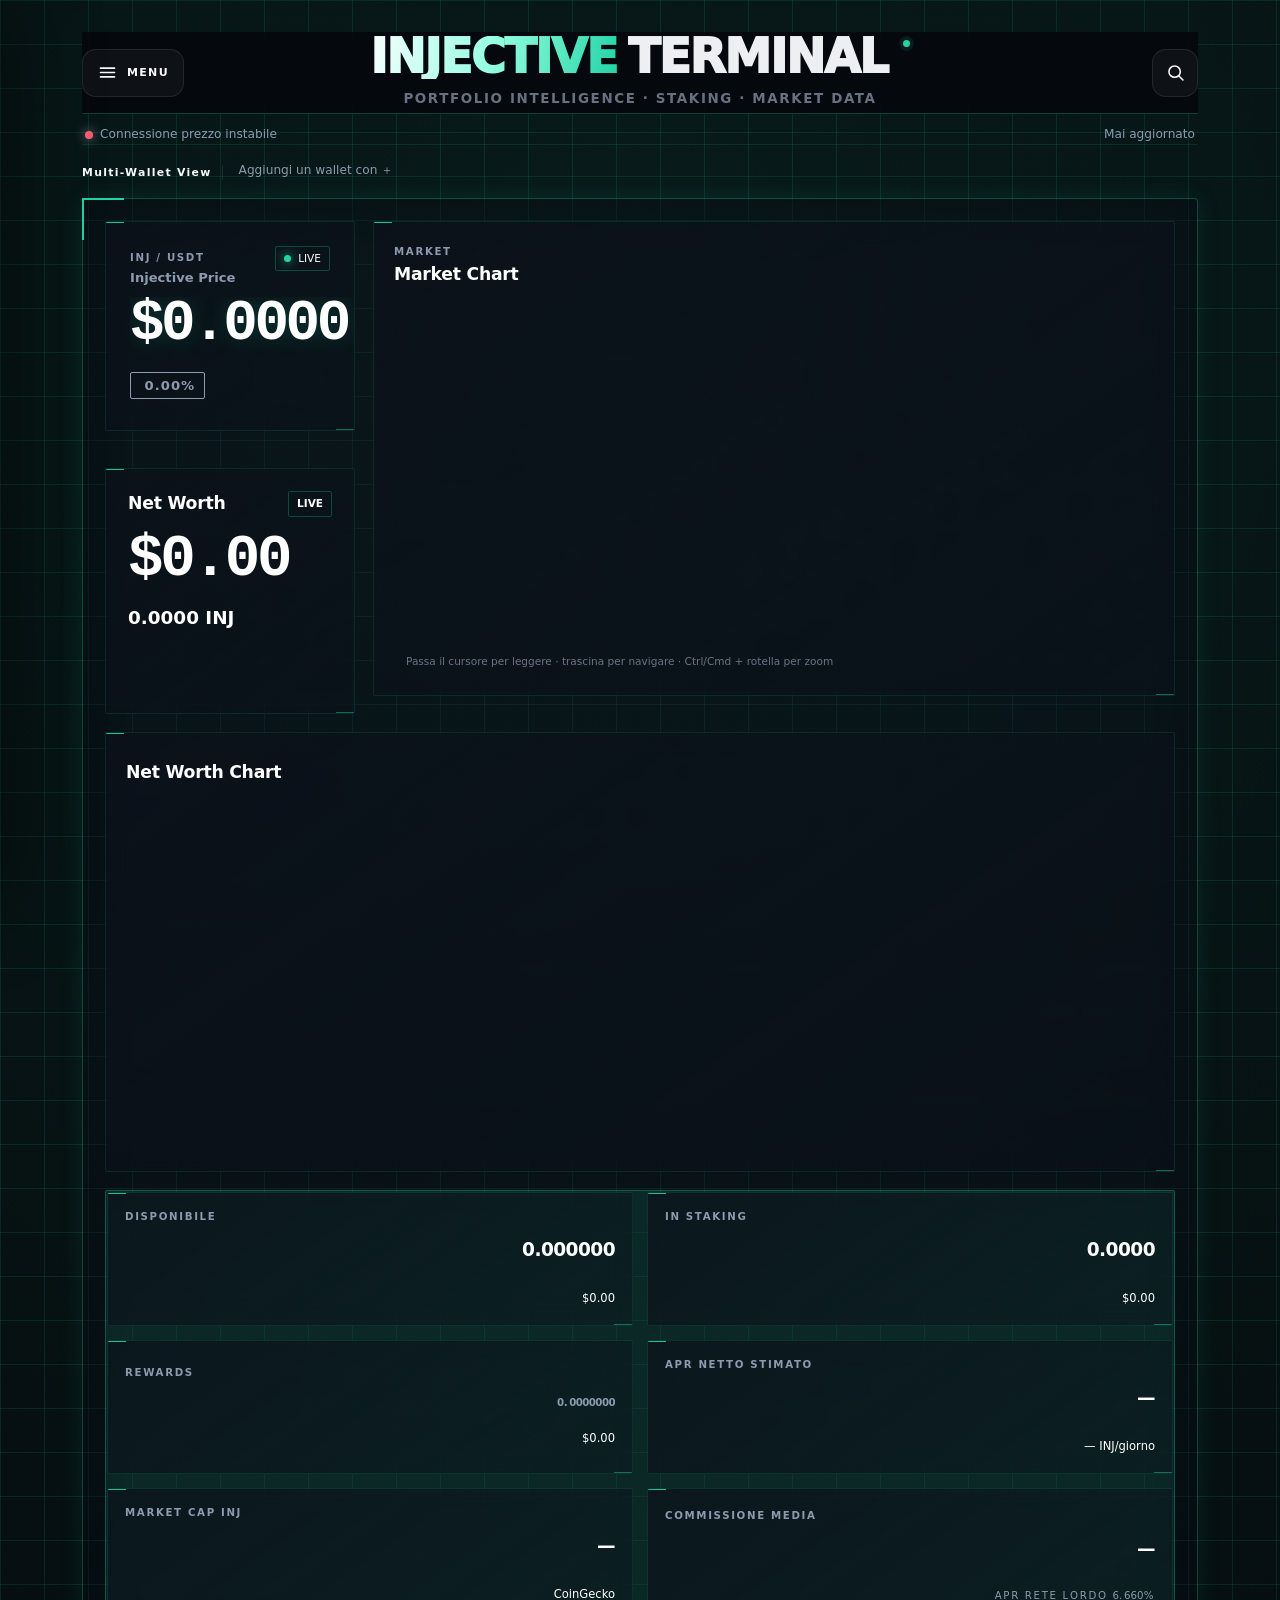
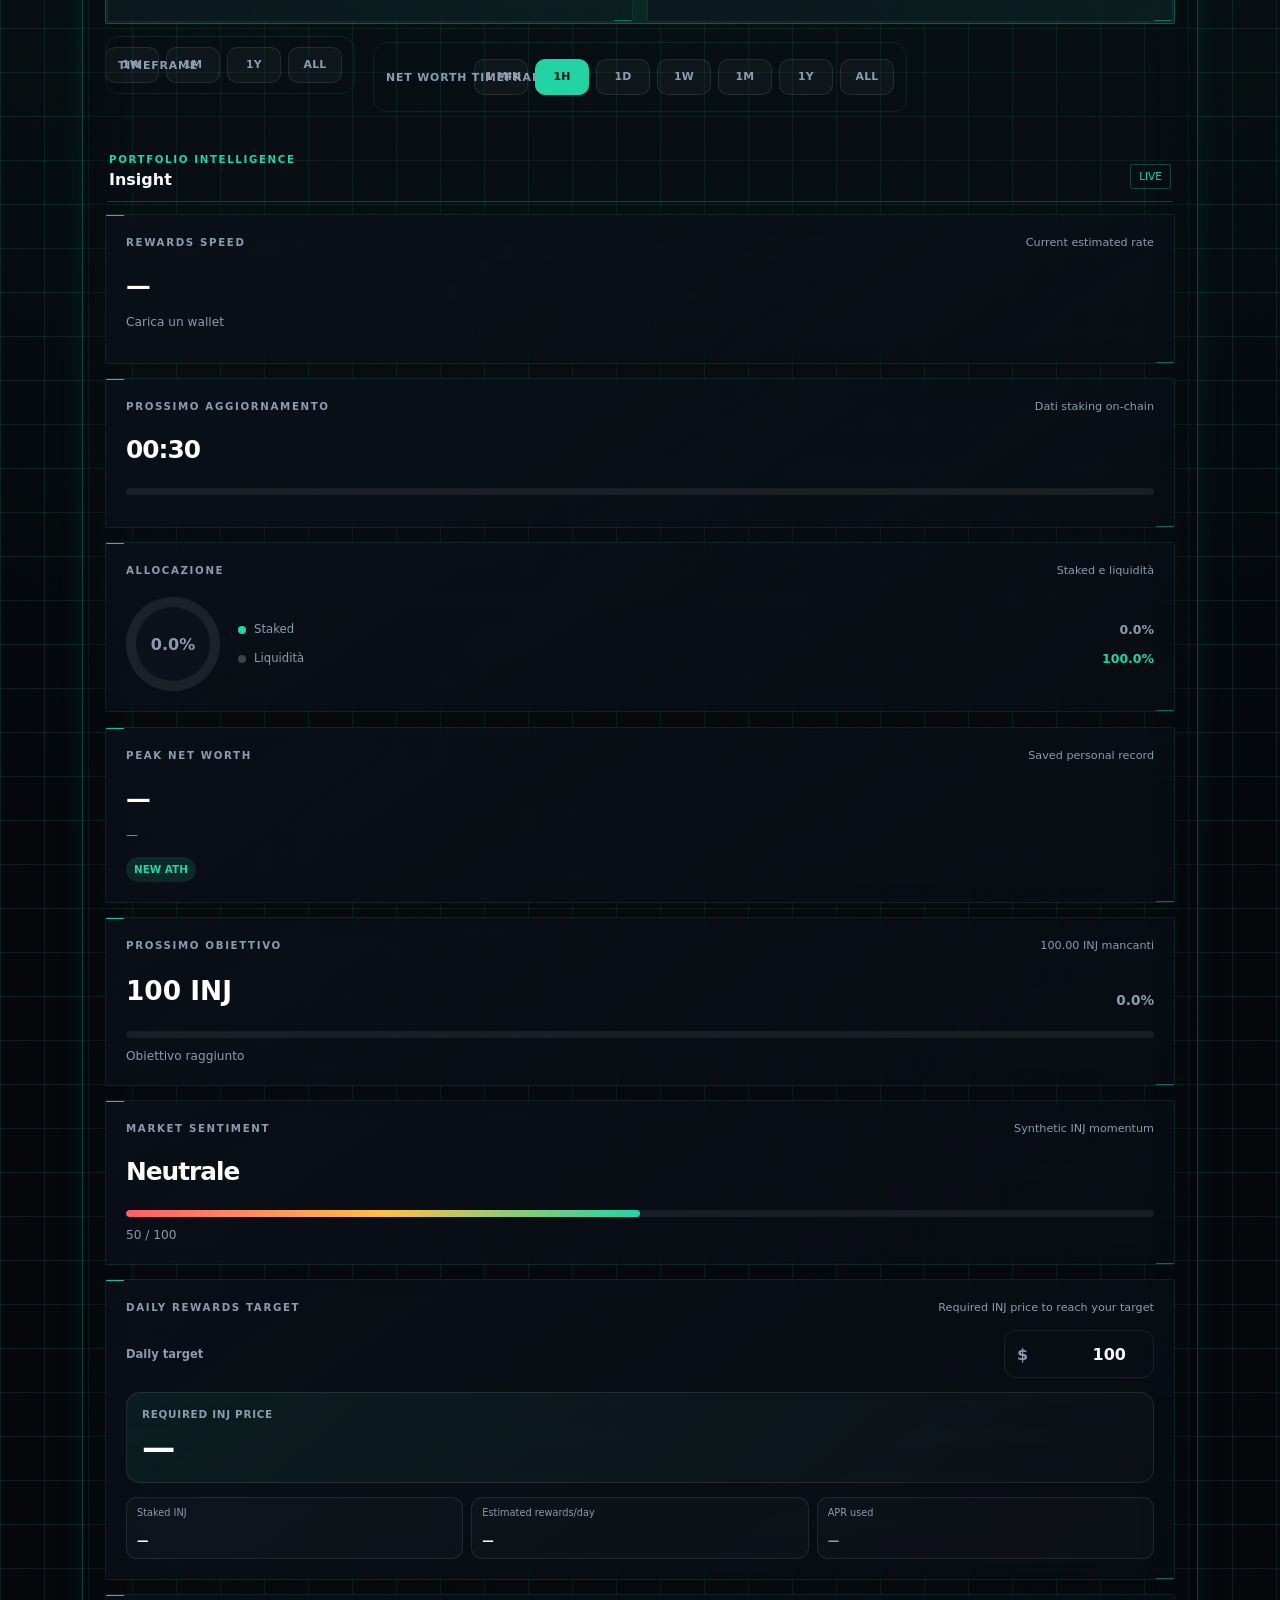
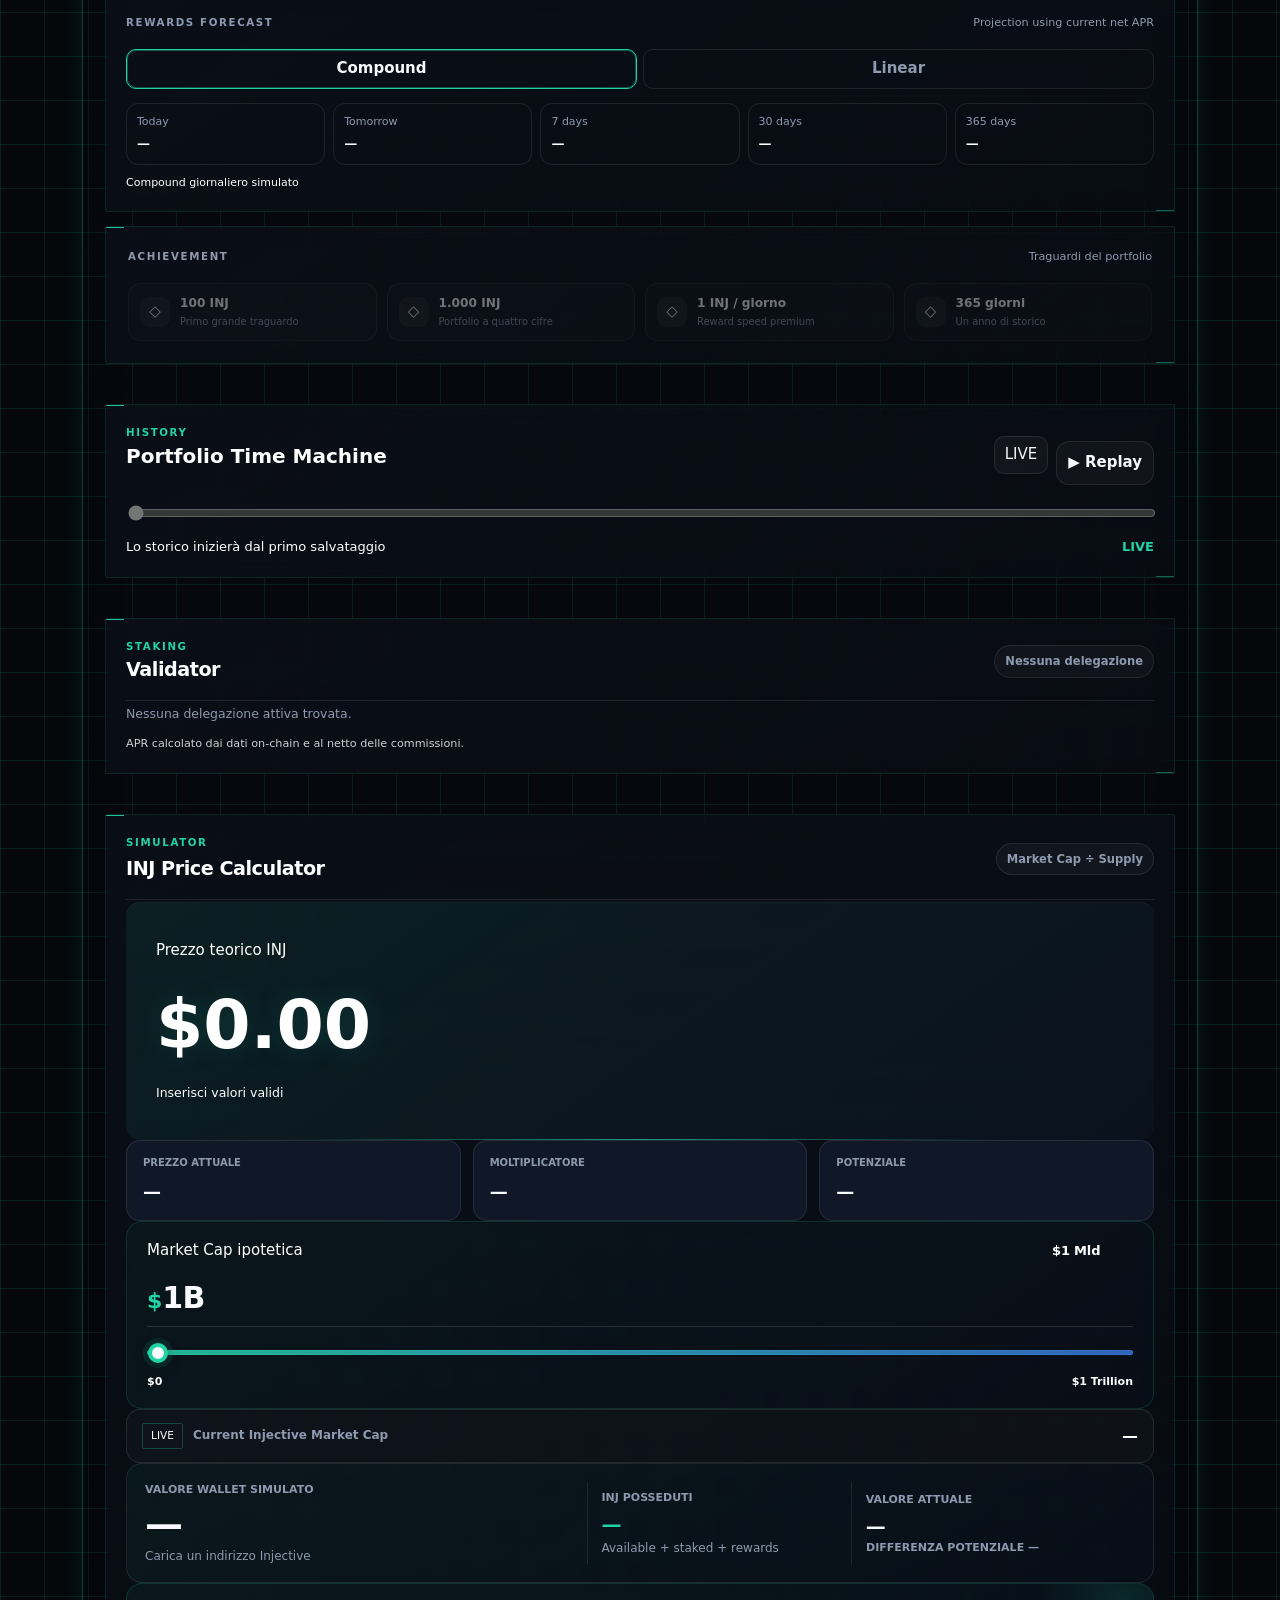
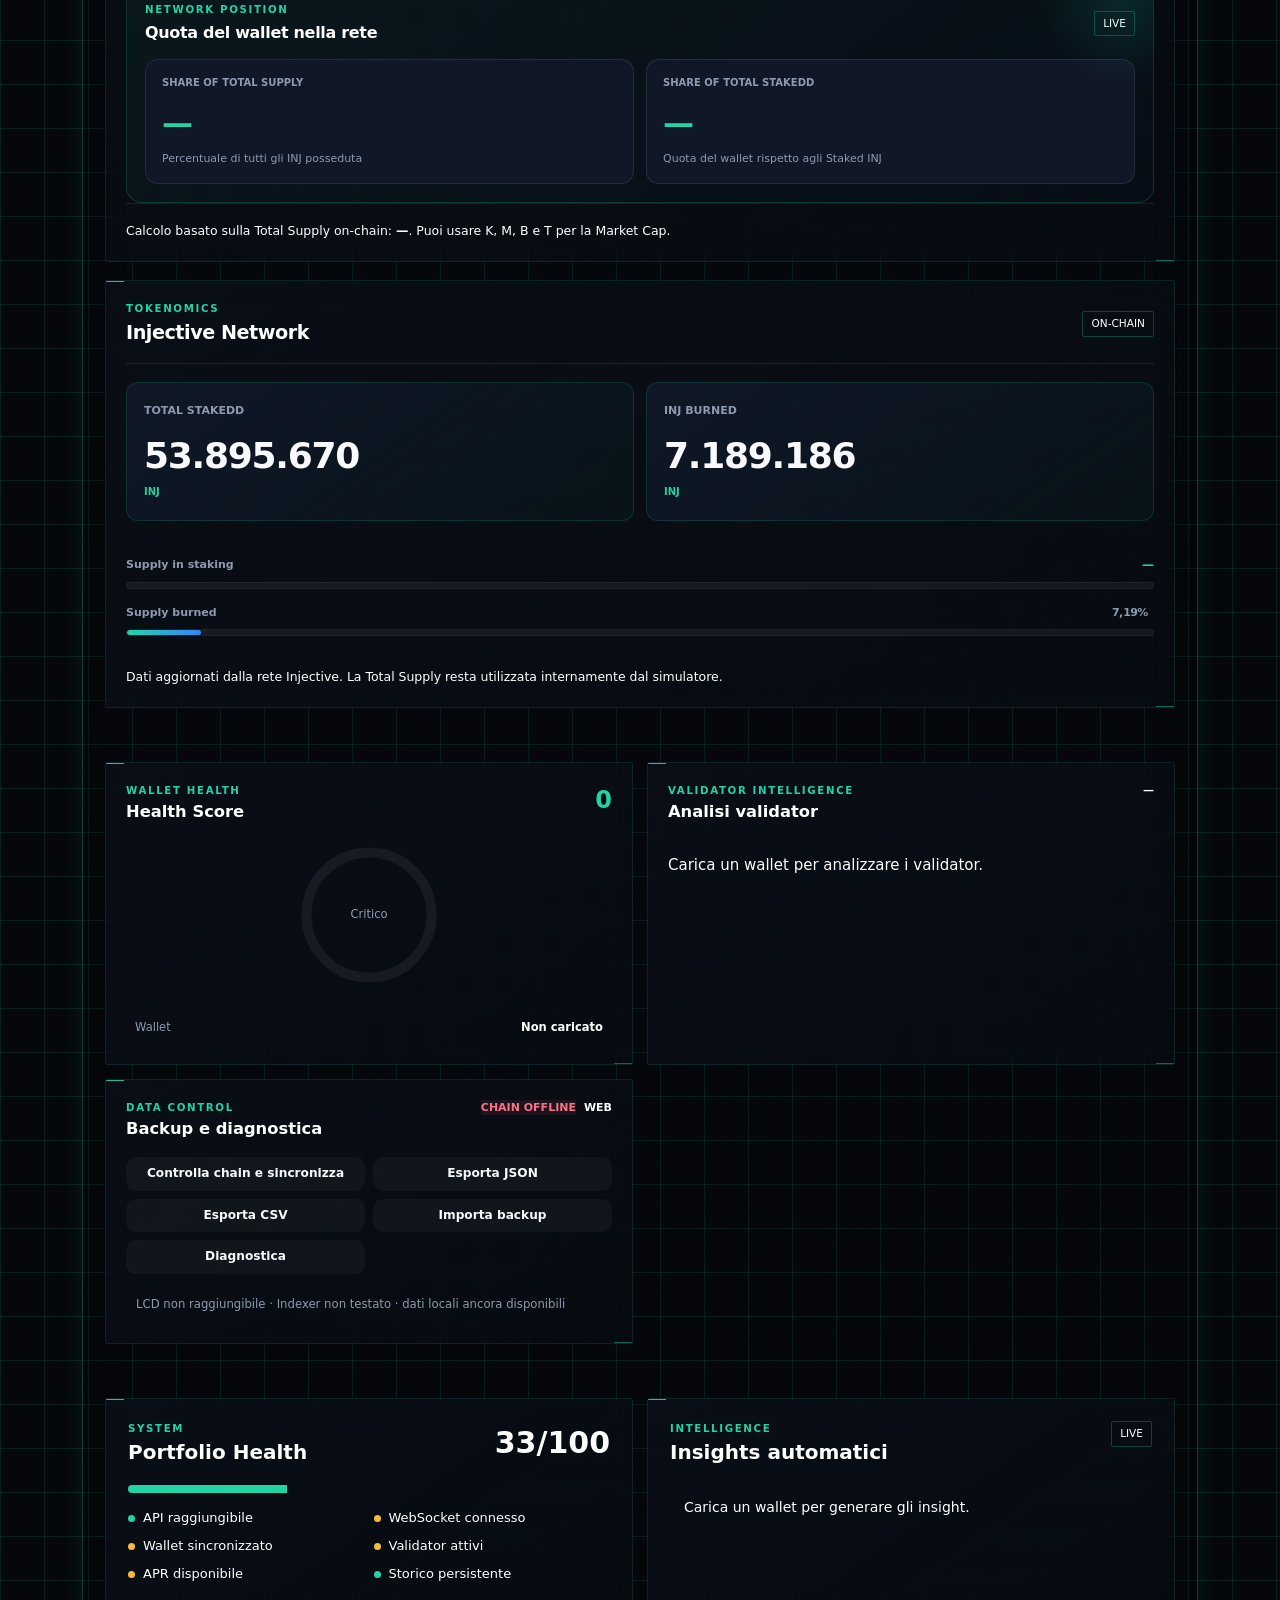
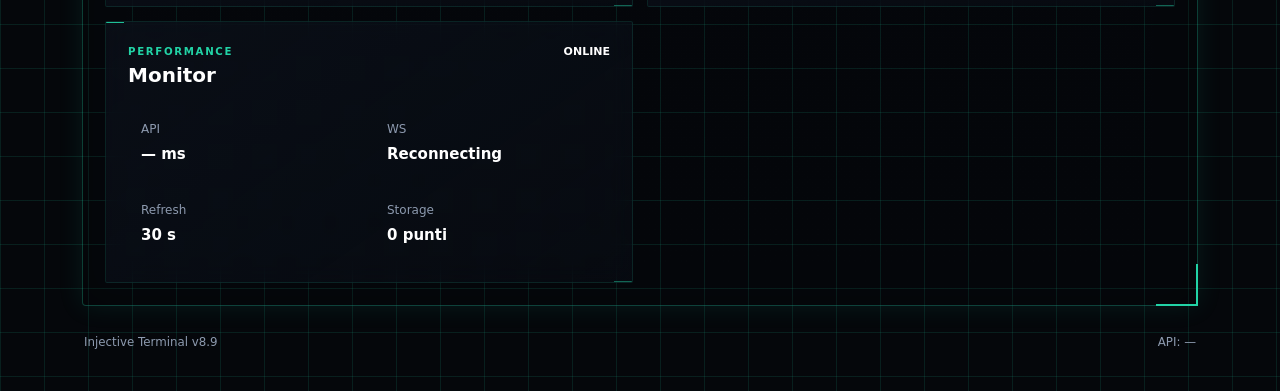
<file: index.html>
<!DOCTYPE html>

<html lang="en">
<head>
<meta charset="utf-8"/>
<meta content="width=device-width,initial-scale=1,viewport-fit=cover" name="viewport"/>
<meta content="#000000" name="theme-color"/>
<title>Injective Terminal v9.2 — Futuristic HUD</title>




<link rel="stylesheet" href="style.css"/>
</head>
<body class="terminal-hud-concept">
<section hidden aria-label="Caricamento INJ Terminal" aria-live="polite" class="startup-loader" id="startupLoader" role="status">
<div class="startup-loader-inner">
<div aria-hidden="true" class="startup-spinner"><span></span></div>
<p class="eyebrow">INJECTIVE</p>
<h1>INJ Terminal</h1>
<p class="startup-subtitle">Portfolio intelligence in tempo reale</p>
<p class="startup-status" id="startupLoaderText">Connessione ai dati in tempo reale…</p>
<button class="startup-retry" hidden="" id="startupRetry" type="button">Riprova</button>
</div>
</section>
<div class="app-shell">
<div class="drawer-backdrop" id="drawerBackdrop" hidden></div>
<aside class="main-drawer" id="mainDrawer" aria-label="Menu principale" aria-hidden="true">
  <div class="drawer-head"><div><span class="eyebrow">PORTFOLIO TRACKER</span><strong>Injective Terminal</strong></div><button class="drawer-close" id="drawerClose" type="button" aria-label="Chiudi menu">×</button></div>
  <nav class="drawer-nav">
    <button class="drawer-link active" data-drawer-action="dashboard" type="button">⌂ <span>Dashboard</span></button>
    <button class="drawer-link" data-drawer-action="manage-wallets" type="button">◉ <span>Gestione wallet</span></button>
    <button class="drawer-link" data-drawer-action="alerts" type="button">♢ <span>Avvisi prezzo</span></button>
    <button class="drawer-link" data-drawer-action="data" type="button">⇩ <span>Gestione dati</span></button>
  </nav>
  <div class="drawer-settings">
    <span class="drawer-section-label">INTERFACCIA</span>
    <div class="interface-mode-grid" role="group" aria-label="Modalità interfaccia">
<button class="interface-mode-button" id="drawerPrivacy" type="button" aria-pressed="false" title="Privacy">
        <span class="interface-icon" aria-hidden="true">◉</span><span>Privacy</span>
      </button>
      <button class="interface-mode-button" id="drawerThemeCycle" type="button" aria-pressed="false" title="Change theme: Black, Light, Dark Blue">
        <span class="interface-icon" aria-hidden="true">●</span><span>Tema: Nero</span>
      </button>
      <button class="interface-mode-button" id="drawerCurrency" type="button" aria-pressed="false" title="Cambia valuta tra dollaro ed euro">
        <span class="interface-icon currency-toggle-icon" aria-hidden="true">$</span><span>Dollaro</span>
      </button>
      <button class="interface-mode-button active" id="drawerMotionButton" type="button" aria-pressed="true" title="Effetti visivi">
        <span class="interface-icon" aria-hidden="true">✦</span><span>Effetti</span>
      </button>
      <button class="interface-mode-button" id="drawerHideCharts" type="button" aria-pressed="false" title="Nasconde o mostra tutti i grafici">
        <span class="interface-icon" aria-hidden="true">▱</span><span>Hide charts</span>
      </button>
      <button class="interface-mode-button" id="drawerHideAnimations" type="button" aria-pressed="false" title="Disattiva o riattiva le animazioni numeriche">
        <span class="interface-icon" aria-hidden="true">↕</span><span>Animazioni</span>
      </button>
      <button class="interface-mode-button" id="drawerLandscapeLive" type="button" aria-pressed="false" title="Visualizzazione LIVE a schermo intero su desktop e smartphone">
        <span class="interface-icon" aria-hidden="true">▰</span><span>Live Display</span>
      </button>
    </div>
  </div>
  <div class="drawer-footer"><small>v9.2 · Futuristic HUD</small></div>
</aside>
<header class="topbar">
<div class="menu-control" id="menuControl">
<button aria-expanded="false" aria-controls="mainDrawer" aria-label="Apri menu" class="icon-button menu-toggle" id="menuToggle" title="Menu" type="button">
<svg aria-hidden="true" viewBox="0 0 24 24"><path d="M4 7h16M4 12h16M4 17h16"></path></svg>
<span class="menu-button-label">MENU</span>
</button>
</div>
<div class="brand-center">
<h1 class="terminal-title terminal-title-pro"><span>INJECTIVE</span><b>TERMINAL</b></h1>
<p class="subtitle terminal-subtitle">Portfolio intelligence · Staking · Market data</p>
</div>
<div class="header-search header-search-right" id="headerSearch">
<button aria-expanded="false" aria-label="Cerca wallet" class="icon-button search-toggle" id="searchToggle" title="Cerca indirizzo">
<svg aria-hidden="true" viewbox="0 0 24 24"><circle cx="11" cy="11" r="6.5"></circle><path d="m16 16 4.5 4.5"></path></svg>
</button>
<div class="search-shell" id="searchShell">
<input aria-label="Indirizzo wallet Injective" autocomplete="off" id="addressInput" placeholder="inj1…" spellcheck="false"/>
<button aria-label="Carica wallet" class="search-submit" id="loadButton">↵</button>
</div>
</div>
</header>
<div class="compact-status">
<span class="status-pill" id="statusPill"><i></i><span id="statusText">Avvio…</span></span>
<span id="lastUpdate">Mai aggiornato</span>
</div><section aria-label="Tracked wallets" class="wallet-tabs-panel" id="multiwalletVisualize">
<div class="wallet-tabs-heading"><span>Multi-Wallet View</span></div>
<div class="wallet-tabs" id="walletTabs"></div>
</section>
<main>
<div class="view-page active" id="dashboardView">
<article aria-label="Prezzo Injective in tempo reale" class="card inj-price-card">
<div class="inj-price-topline">
<div>
<span class="eyebrow">INJ / USDT</span>
<span class="price-card-label">Injective Price</span>
</div>
<span class="live-badge"><i></i> LIVE</span>
</div>
<div class="inj-price-row">
<strong class="inj-live-price" id="marketPrice">$0.0000</strong>
<small class="inj-live-change market-performance flat" id="marketChange">0.00%</small>
</div>
</article>
<article class="card market-terminal dashboard-market graph-card">
<div class="market-head chart-control-head">
<div>
<span class="eyebrow">MARKET</span>
<strong class="chart-title">Market Chart</strong>
</div>
</div>
<div class="chart-wrap market-wrap"><canvas aria-label="Grafico prezzo INJ" class="chart market-chart" id="marketChart"></canvas><div class="chart-tooltip" id="marketTooltip"></div></div>
</article>
<nav class="chart-timeframe-panel graph-ui" aria-label="Controlli timeframe Market Chart">
<span>Timeframe</span>
<div aria-label="Timeframe grafico" class="timeframe-tabs timeframe-tabs-bottom" id="timeframeTabs">
<button data-tf="1min">1 MIN</button><button class="active" data-tf="1h">1H</button><button data-tf="1d">1D</button><button data-tf="1w">1W</button><button data-tf="1mo">1M</button><button data-tf="1y">1Y</button><button data-tf="all">ALL</button>
</div>
</nav>
<section class="networth-section">
<article class="card networth-live-card">
<div class="card-heading"><div><strong class="chart-title">Net Worth</strong></div><span class="live-badge"><i></i> LIVE</span></div>
<strong class="inj-live-price hero-value private" id="netWorthUsd">$0.00</strong>
<span class="secondary-value private" id="netWorthInj">0.0000 INJ</span>
</article>
<article class="card hero-card graph-card networth-chart-card">
<div class="card-heading"><div><strong class="chart-title">Net Worth Chart</strong></div></div>
<div class="chart-wrap"><canvas aria-label="Grafico net worth" class="chart" id="netWorthChart"></canvas><div class="chart-tooltip" id="netWorthTooltip"></div></div>
</article>
<nav class="chart-timeframe-panel graph-ui networth-control-panel" aria-label="Net Worth timeframe controls">
<span>Net Worth timeframe</span>
<div aria-label="Net Worth timeframe" class="timeframe-tabs timeframe-tabs-bottom networth-timeframes" id="netWorthTimeframeTabs">
<button data-tf="1min">1 MIN</button><button class="active" data-tf="1h">1H</button><button data-tf="1d">1D</button><button data-tf="1w">1W</button><button data-tf="1mo">1M</button><button data-tf="1y">1Y</button><button data-tf="all">ALL</button>
</div>
</nav>
</section>
<section class="metric-grid">
<article class="card metric-card"><span>Disponibile</span><strong class="private" id="availableInj">0.000000</strong><small class="private" id="availableUsd">$0.00</small></article>
<article class="card metric-card"><span>In staking</span><strong class="private" id="stakedInj">0.0000</strong><small class="private" id="stakedUsd">$0.00</small></article>
<article class="card metric-card"><span>Rewards</span><strong class="private" id="rewardsInj">0.000000</strong><small class="private" id="rewardsUsd">$0.00</small></article>
<article class="card metric-card"><span>APR netto stimato</span><strong id="aprValue">—</strong><small id="dailyEstimate">— INJ/giorno</small></article>
<article class="card metric-card"><span>Market Cap INJ</span><strong id="marketCapValue">—</strong><small id="marketCapRank">CoinGecko</small></article>
<article class="card metric-card"><span>Commissione media</span><strong id="commissionValue">—</strong><small id="networkAprValue">APR rete lordo —</small></article>
</section>


<section class="insights-section">
<div class="section-title-row">
<div><span class="validator-kicker">PORTFOLIO INTELLIGENCE</span><h2>Insight</h2></div>
<span class="live-badge"><i></i> LIVE</span>
</div>
<section class="insight-grid">
<article class="card insight-card reward-speed-card">
<div class="insight-heading"><span>Rewards Speed</span><small>Current estimated rate</small></div>
<strong class="focus-value" id="rewardPerSecond">—</strong>
<span class="focus-sub" id="oneInjEta">—</span>
</article>
<article class="card insight-card sync-card">
<div class="insight-heading"><span>Prossimo aggiornamento</span><small>Dati staking on-chain</small></div>
<strong class="focus-value" id="syncCountdown">00:30</strong>
<div class="mini-progress"><i id="syncProgress"></i></div>
</article>
<article class="card insight-card allocation-card">
<div class="insight-heading"><span>Allocazione</span><small>Staked e liquidità</small></div>
<div class="allocation-layout">
<div class="allocation-ring" id="allocationRing"><span id="stakeAllocation">0%</span></div>
<div class="allocation-legend"><span><i class="stake-dot"></i>Staked <b id="stakeAllocationText">0%</b></span><span><i class="liquid-dot"></i>Liquidità <b id="liquidAllocationText">0%</b></span></div>
</div>
</article>
<article class="card insight-card ath-card">
<div class="insight-heading"><span>Peak Net Worth</span><small>Saved personal record</small></div>
<strong class="focus-value private" id="athValue">—</strong>
<span class="focus-sub" id="athDate">—</span>
<span class="new-ath" hidden="" id="newAthBadge">NEW ATH</span>
</article>
<article class="card insight-card milestone-card">
<div class="insight-heading"><span>Prossimo obiettivo</span><small id="milestoneRemaining">—</small></div>
<div class="milestone-values"><strong id="milestoneGoal">—</strong><span id="milestonePercent">0%</span></div>
<div class="goal-progress"><i id="milestoneBar"></i></div>
<span class="focus-sub" id="milestoneEta">—</span>
</article>
<article class="card insight-card sentiment-card">
<div class="insight-heading"><span>Market Sentiment</span><small>Synthetic INJ momentum</small></div>
<strong class="focus-value" id="sentimentLabel">Neutral</strong>
<div class="sentiment-track"><i id="sentimentBar"></i></div>
<span class="focus-sub" id="sentimentScore">50 / 100</span>
</article>
<article class="card insight-card reward-target-card">
<div class="insight-heading"><span>Daily Rewards Target</span><small>Required INJ price to reach your target</small></div>
<label class="reward-target-input">
<span>Daily target</span>
<div><b>$</b><input id="dailyRewardTargetUsd" type="number" min="0" step="1" inputmode="decimal" value="100" aria-label="Daily reward target in dollars"></div>
</label>
<div class="reward-target-result">
<span>Required INJ Price</span>
<strong id="requiredInjPrice">—</strong>
<small id="rewardTargetSummary"></small>
</div>
<div class="reward-target-details">
<span>Staked INJ <b id="rewardTargetStaked">—</b></span>
<span>Estimated rewards/day <b id="rewardTargetDailyInj">—</b></span>
<span>APR used <b id="rewardTargetApr">—</b></span>
</div>
</article>
<article class="card insight-card reward-forecast-card">
<div class="insight-heading"><span>Rewards Forecast</span><small>Projection using current net APR</small></div>
<div class="forecast-mode" id="forecastMode"><button class="active" data-mode="compound">Compound</button><button data-mode="linear">Linear</button></div>
<div class="reward-forecast-grid">
<div><span>Today</span><strong class="private" id="forecastToday">—</strong></div>
<div><span>Tomorrow</span><strong class="private" id="forecastTomorrow">—</strong></div>
<div><span>7 days</span><strong class="private" id="forecast7d">—</strong></div>
<div><span>30 days</span><strong class="private" id="forecast30d">—</strong></div>
<div><span>365 days</span><strong class="private" id="forecast365d">—</strong></div>
</div>
<p class="forecast-note" id="forecastNote">Compound giornaliero simulato</p>
</article></section>
<article class="card achievements-card">
<div class="insight-heading"><span>Achievement</span><small>Traguardi del portfolio</small></div>
<div class="achievement-list" id="achievementList"></div>
</article>
</section>
<section class="timeline-section" id="timelineSection">
<article class="card timeline-card">
<div class="v5-heading"><div><span class="validator-kicker">HISTORY</span><h2>Portfolio Time Machine</h2></div><div class="timeline-actions"><button class="text-button" id="liveTimeline">LIVE</button><button class="secondary-button compact" id="replayPortfolio">▶ Replay</button></div></div>
<input disabled="" id="timelineSlider" max="0" min="0" step="1" type="range" value="0"/>
<div class="timeline-meta"><span id="timelineDate">Lo storico inizierà dal primo salvataggio</span><strong id="timelineMode">LIVE</strong></div>
</article>
</section>
<section class="validator-section">
<article class="card validator-card">
<div class="validator-header">
<div>
<span class="validator-kicker">STAKING</span>
<h2>Validator</h2>
</div>
<span class="validator-count-pill" id="validatorCount">Nessuna delegazione</span>
</div>
<div class="validator-list" id="validatorList">
<div class="validator-empty">Carica un wallet per vedere i validator.</div>
</div>
<p class="formula-note" id="aprMethod">APR calcolato dai dati on-chain e al netto delle commissioni.</p>
</article>
</section>
<section class="price-simulator-section" id="priceSimulatorSection">
<article class="card price-simulator-card">
<div class="validator-header">
<div>
<span class="validator-kicker">SIMULATOR</span>
<h2>INJ Price Calculator</h2>
</div>
<span class="validator-count-pill">Market Cap ÷ Supply</span>
</div>
<div class="price-simulator-result investment-hero">
<span>Prezzo teorico INJ</span>
<strong id="simulatedInjPrice">$0.00</strong>
<small id="simulatedPriceDelta">Inserisci una market cap</small>
</div>
<div class="simulator-comparison-grid">
<div><span>Prezzo attuale</span><strong id="simCurrentPrice">—</strong></div>
<div><span>Moltiplicatore</span><strong id="simPriceMultiple">—</strong></div>
<div><span>Potenziale</span><strong id="simPotentialPct">—</strong></div>
</div>
<div class="price-simulator-fields single-field">
<label>
<div class="simulator-field-heading"><span>Market Cap ipotetica</span><strong id="simMarketCapFormatted">$1,00 Mld</strong></div>
<div class="simulator-input-shell"><b>$</b><input autocomplete="off" id="marketCapSimulatorInput" inputmode="decimal" placeholder="es. 2B" value="1B"/></div>
<input aria-label="Market Cap ipotetica da zero a un trilione di dollari" class="market-cap-range" id="marketCapRange" max="1000" min="0" step="1" type="range" value="1"/>
<div class="range-labels"><span>$0</span><span>$1 Trillion</span></div>
</label>
</div>
<div aria-live="polite" class="simulator-live-cap">
<div><span class="live-badge"><i></i> LIVE</span><small>Current Injective Market Cap</small></div>
<strong id="simCurrentMarketCap">—</strong>
</div>
<div class="simulator-wallet-value" id="simulatorWalletValue">
<div class="simulator-wallet-copy">
<span>Valore wallet simulato</span>
<strong id="simulatedWalletUsd">—</strong>
<small id="simulatedWalletStatus">Load an Injective address</small>
</div>
<div class="simulator-wallet-balance">
<span>INJ posseduti</span>
<strong id="simulatedWalletInj">—</strong>
<small>Available + staked + rewards</small>
</div>
<div class="simulator-wallet-balance wallet-current">
<span>Valore attuale</span>
<strong id="simulatedWalletCurrentUsd">—</strong>
<small id="simulatedWalletGain">Potential difference —</small>
</div>
</div>
<div class="network-position" id="networkPosition">
<div class="network-position-heading">
<div><span class="validator-kicker">NETWORK POSITION</span><h3>Quota del wallet nella rete</h3></div>
<span class="live-badge"><i></i> LIVE</span>
</div>
<div class="network-share-grid">
<div class="network-share-item">
<span>Share of Total Supply</span>
<strong id="walletSupplyShare">—</strong>
<small>Percentuale di tutti gli INJ posseduta</small>
</div>
<div class="network-share-item">
<span>Share of Total Stakedd</span>
<strong id="walletStakeddShare">—</strong>
<small>Quota del wallet rispetto agli Staked INJ</small>
</div>
</div>
</div>
<p class="formula-note">Calcolo basato sulla Total Supply on-chain: <strong id="simulatorSupplyUsed">—</strong>. Puoi usare K, M, B e T per la Market Cap.</p>
</article>
<article class="card supply-card tokenomics-simple" id="supplyCard">
<div class="validator-header">
<div>
<span class="validator-kicker">TOKENOMICS</span>
<h2>Injective Network</h2>
</div>
<span class="live-badge"><i></i> ON-CHAIN</span>
</div>
<div class="tokenomics-metrics">
<div class="tokenomics-stat tokenomics-primary"><span>Total Stakedd</span><strong id="networkTotalStakedd">53.895.670</strong><small>INJ</small></div>
<div class="tokenomics-stat tokenomics-primary"><span>INJ Burned</span><strong id="networkInjBurned">7.189.186</strong><small>INJ</small></div>
</div>
<div class="tokenomics-bars">
<div class="tokenomics-progress-row"><div><span>Supply in staking</span><strong id="networkStakeddPct">—</strong></div><div class="tokenomics-track"><i id="networkStakeddBar"></i></div></div>
<div class="tokenomics-progress-row"><div><span>Supply burned</span><strong id="networkBurnedPct">—</strong></div><div class="tokenomics-track"><i id="networkBurnedBar"></i></div></div>
</div>
<p class="formula-note">Dati aggiornati dalla rete Injective. La Total Supply resta utilizzata internamente dal simulatore.</p>
</article>
</section>
<section class="intelligence-modules" id="proSuite">

<section class="pro-grid pro-grid-wide">


</section>
<section class="pro-grid">


<article class="card pro-card wallet-score-card">
<div class="pro-head"><div><span class="validator-kicker">WALLET HEALTH</span><h3>Health Score</h3></div><strong class="score-orb" id="proHealthScore">—</strong></div>
<div class="score-ring"><svg viewbox="0 0 120 120"><circle cx="60" cy="60" r="50"></circle><circle cx="60" cy="60" id="scoreRingValue" r="50"></circle></svg><span id="scoreVerdict">In attesa</span></div>
<div class="risk-list" id="riskList"></div>
</article>
<article class="card pro-card validator-intelligence-card">
<div class="pro-head"><div><span class="validator-kicker">VALIDATOR INTELLIGENCE</span><h3>Analisi validator</h3></div><span class="status-mini" id="validatorRiskBadge">—</span></div>
<div class="validator-intel-list" id="validatorIntelList"><p>Carica un wallet per analizzare i validator.</p></div>
</article>


<article class="card pro-card data-control-card">
<div class="pro-head"><div><span class="validator-kicker">DATA CONTROL</span><h3>Backup e diagnostica</h3></div><div class="status-cluster"><span class="status-mini" id="cloudSyncStatus">CHAIN…</span><span class="status-mini" id="pwaStatus">WEB</span></div></div>
<div class="data-actions"><button id="cloudSyncNow">Ricostruisci dalla chain</button><button id="exportJson">Esporta JSON</button><button id="exportCsv">Esporta CSV</button><button id="importBackup">Importa backup</button><button id="runDiagnostics">Diagnostica</button></div>
<input accept="application/json" hidden="" id="backupFile" type="file"/>
<div class="diagnostic-output" id="diagnosticOutput">Chain come fonte primaria · cache locale e backup manuale attivi</div>
</article>
</section>
</section>
<section class="v5-command-center" id="commandCenter">
<article class="card health-card-v5">
<div class="v5-heading"><div><span class="validator-kicker">SYSTEM</span><h2>Portfolio Health</h2></div><strong id="healthScore">—</strong></div>
<div class="health-track"><i id="healthBar"></i></div>
<div class="health-items" id="healthItems"></div>
</article>
<article class="card smart-insights-card">
<div class="v5-heading"><div><span class="validator-kicker">INTELLIGENCE</span><h2>Insights automatici</h2></div><span class="live-badge"><i></i> LIVE</span></div>
<div class="smart-insight-list" id="smartInsightList"><p>Carica un wallet per generare gli insight.</p></div>
</article>
<article class="card performance-monitor-card">
<div class="v5-heading"><div><span class="validator-kicker">PERFORMANCE</span><h2>Monitor</h2></div><span class="status-mini" id="monitorStatus">ONLINE</span></div>
<div class="monitor-grid">
<div><span>API</span><strong id="apiLatency">— ms</strong></div>
<div><span>WS</span><strong id="wsMonitor">—</strong></div>
<div><span>Refresh</span><strong id="refreshMonitor">30 s</strong></div>
<div><span>Storage</span><strong id="storageMonitor">—</strong></div>
</div>
</article>
</section>
</div>
</main>
<footer><span>Injective Terminal v8.9</span><span id="endpointLabel">API: —</span></footer>
</div>
<dialog class="pro-dialog wallet-manager-dialog" id="walletManagerDialog">
<form method="dialog">
<div class="pro-head"><div><span class="validator-kicker">MULTI-WALLET</span><h3>Gestisci indirizzi</h3></div><button class="dialog-close" value="cancel" aria-label="Chiudi">×</button></div>
<p class="wallet-manager-help">La rimozione agisce solo sulla dashboard. Prima di eliminare un indirizzo viene richiesta conferma.</p>
<div class="wallet-manager-list" id="walletManagerList"></div>
<div class="wallet-manager-actions"><button class="secondary-button" value="cancel">Chiudi</button></div>
</form></dialog>
<dialog class="pro-dialog alert-dialog" id="alertCenterDialog">
<form method="dialog">
<div class="pro-head"><div><span class="validator-kicker">PRICE ALERT</span><h3>Avvisi sul prezzo INJ</h3></div><button class="dialog-close" value="cancel">×</button></div>
<div class="alert-form"><select id="alertMetric"><option value="priceAbove">Prezzo sopra</option><option value="priceBelow">Prezzo sotto</option></select><input id="alertThreshold" inputmode="decimal" placeholder="Soglia"/><button class="mini-action" id="addAlert" type="button">＋ Aggiungi</button></div>
<div class="alert-list-pro" id="alertList"></div>
</form></dialog>
<div aria-live="polite" class="toast" id="toast" role="status"></div>

<div class="landscape-live" id="landscapeLive" hidden aria-hidden="true">
  <button class="landscape-live-exit" id="landscapeLiveExit" type="button" aria-label="Close Live Display">×</button>
  
  <div class="landscape-live-content">
    <section class="landscape-live-block landscape-price-block">
      <span class="landscape-kicker"><i></i> INJ / USDT LIVE</span>
      <strong class="landscape-main-value" id="landscapeMarketPrice">$0.0000</strong>
      <span class="landscape-change" id="landscapeMarketChange">—</span>
    </section>
    <div class="landscape-live-divider" aria-hidden="true"></div>
    <section class="landscape-live-block landscape-worth-block" aria-live="polite">
      <span class="landscape-kicker" id="landscapeWalletLabel">NET WORTH</span>
      <strong class="landscape-worth-value" id="landscapeWalletWorth">$0,00</strong>
      <span class="landscape-wallet-inj" id="landscapeWalletInj">0,000000 INJ</span>
      <div class="landscape-wallet-breakdown" id="landscapeWalletBreakdown">
        <span><em>Available</em><b id="landscapeWalletAvailable">0,000000</b></span>
        <span><em>Staked</em><b id="landscapeWalletStaked">0,000000</b></span>
        <span><em>Rewards</em><b id="landscapeWalletRewards">0,000000</b></span>
      </div>
    </section>
  </div>
</div>

<script src="app.js"></script>
</body>
</html>
</file>
<file: style.css>
:root{color-scheme:dark;--bg:#05070b;--panel:#0c111b;--panel2:#101827;--text:#f7f9fc;--muted:#8d9aaf;--border:rgba(255,255,255,.09);--accent:#22d3a6;--blue:#4d8dff;--red:#ff5d6c;--amber:#ffbf47;--radius:22px}
*{box-sizing:border-box}html{background:var(--bg)}body{margin:0;min-height:100%;font-family:Inter,ui-sans-serif,system-ui,-apple-system,BlinkMacSystemFont,"Segoe UI",sans-serif;background:radial-gradient(circle at 50% -15%,rgba(32,96,170,.18),transparent 35%),var(--bg);color:var(--text);-webkit-font-smoothing:antialiased}
button,input{font:inherit}.app-shell{width:min(1180px,100%);margin:auto;padding:clamp(14px,3vw,32px)}.topbar{display:flex;justify-content:space-between;align-items:center;gap:16px;margin-bottom:24px}.eyebrow{margin:0 0 5px;color:var(--accent);font-size:.72rem;font-weight:800;letter-spacing:.2em}.topbar h1{margin:0;font-size:clamp(1.55rem,4vw,2.45rem);letter-spacing:-.04em}.subtitle{margin:6px 0 0;color:var(--muted)}.top-actions{display:flex;gap:9px}.icon-button,.text-button{border:1px solid var(--border);background:rgba(255,255,255,.04);color:var(--text);cursor:pointer}.icon-button{width:44px;height:44px;border-radius:14px}.text-button{padding:7px 10px;border-radius:10px}
.wallet-panel{padding:18px;border:1px solid var(--border);border-radius:var(--radius);background:rgba(12,17,27,.78);backdrop-filter:blur(18px);margin-bottom:18px}.wallet-panel label{display:block;margin-bottom:9px;color:var(--muted);font-size:.85rem;font-weight:700}.wallet-form{display:flex;gap:10px}.wallet-form input,dialog input{min-width:0;flex:1;border:1px solid var(--border);border-radius:14px;background:#070b12;color:var(--text);padding:13px 14px;outline:none}.wallet-form input:focus,dialog input:focus{border-color:var(--accent);box-shadow:0 0 0 3px rgba(34,211,166,.12)}.primary-button{border:0;border-radius:14px;background:var(--accent);color:#03130f;font-weight:900;padding:0 20px;cursor:pointer}.status-row{display:flex;justify-content:space-between;align-items:center;gap:12px;margin-top:12px;color:var(--muted);font-size:.8rem}.status-pill{display:inline-flex;align-items:center;gap:7px}.status-pill i{width:8px;height:8px;border-radius:50%;background:var(--amber);box-shadow:0 0 12px currentColor}.status-pill.online i{background:var(--accent)}.status-pill.offline i{background:var(--red)}
.hero-grid,.detail-grid{display:grid;grid-template-columns:1.25fr .75fr;gap:18px}.metric-grid{display:grid;grid-template-columns:repeat(3,1fr);gap:18px;margin:18px 0}.card{position:relative;overflow:hidden;border:1px solid var(--border);border-radius:var(--radius);background:linear-gradient(145deg,rgba(16,24,39,.96),rgba(8,12,20,.96));padding:20px;box-shadow:0 18px 50px rgba(0,0,0,.22)}.card-heading{display:flex;align-items:center;justify-content:space-between;gap:12px;color:var(--muted);font-size:.86rem;font-weight:750}.live-badge{border:1px solid rgba(34,211,166,.24);border-radius:999px;padding:4px 8px;color:var(--accent);font-size:.66rem}.hero-value{display:block;margin-top:13px;font-size:clamp(2rem,6vw,3.35rem);line-height:1;letter-spacing:-.055em}.secondary-value{display:block;margin-top:9px;color:var(--muted);font-weight:700}.range{display:flex;justify-content:space-between;margin-top:16px;color:var(--muted);font-size:.78rem}.chart{display:block;width:100%;height:180px;margin-top:18px}.chart.small{height:135px}.metric-card span,.metric-card small{display:block;color:var(--muted)}.metric-card strong{display:block;margin:10px 0 7px;font-size:clamp(1.25rem,3vw,1.8rem);letter-spacing:-.03em}.metric-card small{font-size:.78rem}.up{color:var(--accent)!important}.down{color:var(--red)!important}
.target-values{display:flex;justify-content:space-between;align-items:end;gap:12px;margin-top:25px}.target-values strong{font-size:1.55rem}.target-values span,.target-card p{color:var(--muted);font-size:.82rem}.progress{height:13px;background:rgba(255,255,255,.06);border-radius:999px;overflow:hidden;margin-top:17px}.progress div{height:100%;width:0;background:linear-gradient(90deg,var(--blue),var(--accent));border-radius:inherit;transition:width .7s ease}.estimate-list{margin-top:16px}.estimate-list div{display:flex;justify-content:space-between;gap:12px;padding:11px 0;border-bottom:1px solid var(--border)}.estimate-list div:last-child{border:0}.estimate-list span{color:var(--muted)}footer{display:flex;justify-content:space-between;gap:12px;margin-top:20px;color:var(--muted);font-size:.74rem;padding:8px 2px}
dialog{width:min(430px,calc(100% - 28px));border:1px solid var(--border);border-radius:20px;background:var(--panel2);color:var(--text);padding:0}dialog::backdrop{background:rgba(0,0,0,.65);backdrop-filter:blur(5px)}dialog form{padding:22px}dialog h2{margin:0 0 18px}dialog label{display:block;color:var(--muted);margin-bottom:8px}.dialog-actions{display:flex;justify-content:flex-end;gap:10px;margin-top:20px}.dialog-actions button{min-height:42px;padding:0 16px;border-radius:12px;border:1px solid var(--border);background:transparent;color:var(--text)}.dialog-actions .primary-button{background:var(--accent);color:#03130f;border:0}.toast{position:fixed;left:50%;bottom:22px;transform:translate(-50%,20px);opacity:0;background:#172131;border:1px solid var(--border);padding:11px 15px;border-radius:13px;pointer-events:none;transition:.25s;z-index:20}.toast.show{opacity:1;transform:translate(-50%,0)}body.privacy .private{filter:blur(8px);user-select:none}body.light{color-scheme:light;--bg:#e9edf3;--panel:#fff;--panel2:#fff;--text:#111827;--muted:#657187;--border:rgba(15,23,42,.1);background:var(--bg)}body.light .wallet-panel,body.light .card{background:rgba(255,255,255,.86)}body.light .wallet-form input,body.light dialog input{background:#f4f6f9}
@media(max-width:820px){.hero-grid,.detail-grid{grid-template-columns:1fr}.metric-grid{grid-template-columns:repeat(2,1fr)}}@media(max-width:520px){.app-shell{padding:12px}.topbar{align-items:flex-start}.subtitle{font-size:.83rem}.wallet-form{flex-direction:column}.primary-button{min-height:46px}.status-row{align-items:flex-start;flex-direction:column}.metric-grid{gap:12px}.card{padding:16px;border-radius:18px}.hero-grid,.detail-grid{gap:12px}.metric-grid{margin:12px 0}.metric-card strong{font-size:1.25rem}.chart{height:150px}.chart.small{height:120px}footer{flex-direction:column}}
@media(prefers-reduced-motion:reduce){*{scroll-behavior:auto!important;transition:none!important}}

.validator-section{margin-bottom:18px}.validator-list{display:grid;gap:10px;margin-top:16px}.validator-row{display:grid;grid-template-columns:minmax(0,1fr) auto auto;align-items:center;gap:14px;padding:13px 0;border-bottom:1px solid var(--border)}.validator-row:last-child{border-bottom:0}.validator-name{min-width:0}.validator-name strong,.validator-name small{display:block}.validator-name strong{overflow:hidden;text-overflow:ellipsis;white-space:nowrap}.validator-name small,.validator-empty,.formula-note{color:var(--muted);font-size:.78rem}.validator-stat{text-align:right}.validator-stat strong,.validator-stat small{display:block}.validator-stat small{color:var(--muted);margin-top:3px}.formula-note{margin:14px 0 0;line-height:1.5}.market-source{color:var(--muted)}
@media(max-width:820px){.metric-grid{grid-template-columns:repeat(2,1fr)}}
@media(max-width:520px){.validator-row{grid-template-columns:minmax(0,1fr) auto;gap:10px}.validator-row .validator-stat:last-child{grid-column:1/-1;display:flex;justify-content:space-between;text-align:left;padding-top:5px}.metric-grid{grid-template-columns:repeat(2,minmax(0,1fr))}}

.view-tabs{display:flex;gap:8px;margin-bottom:14px;padding:5px;border:1px solid var(--border);border-radius:16px;background:rgba(12,17,27,.72);width:max-content;max-width:100%}.view-tab{border:0;border-radius:11px;padding:10px 15px;background:transparent;color:var(--muted);font-weight:800;cursor:pointer;white-space:nowrap}.view-tab.active{background:var(--panel2);color:var(--text);box-shadow:0 4px 18px rgba(0,0,0,.18)}.view-page{display:none}.view-page.active{display:block}.withdrawal-card{min-height:280px}.withdrawal-list{display:grid;margin-top:16px}.withdrawal-row{display:grid;grid-template-columns:minmax(0,1.2fr) minmax(140px,.8fr) auto;gap:16px;align-items:center;padding:15px 0;border-bottom:1px solid var(--border)}.withdrawal-row:last-child{border-bottom:0}.withdrawal-main strong,.withdrawal-main small,.withdrawal-validator strong,.withdrawal-validator small,.withdrawal-amount strong,.withdrawal-amount small{display:block}.withdrawal-main small,.withdrawal-validator small,.withdrawal-amount small{color:var(--muted);font-size:.76rem;margin-top:4px}.withdrawal-validator{min-width:0}.withdrawal-validator strong{overflow:hidden;text-overflow:ellipsis;white-space:nowrap}.withdrawal-amount{text-align:right}.withdrawal-amount strong{font-size:1.05rem;color:var(--accent)}.tx-link{color:var(--blue);text-decoration:none}.secondary-button{display:block;width:100%;min-height:44px;margin-top:16px;border:1px solid var(--border);border-radius:13px;background:rgba(255,255,255,.035);color:var(--text);font-weight:800;cursor:pointer}.secondary-button:disabled{opacity:.55;cursor:wait}.loading-line{padding:34px 0;text-align:center;color:var(--muted)}body.light .view-tabs{background:rgba(255,255,255,.72)}
@media(max-width:700px){.view-tabs{width:100%}.view-tab{flex:1}.withdrawal-row{grid-template-columns:minmax(0,1fr) auto}.withdrawal-validator{grid-column:1/-1;grid-row:2}.withdrawal-amount{grid-column:2;grid-row:1}.withdrawal-summary.metric-grid{grid-template-columns:1fr}}
.full-card{margin-top:18px}.chart.large{height:330px}.market-terminal{padding:20px}.market-head{display:flex;justify-content:space-between;gap:18px;align-items:flex-start}.market-head strong{display:block;font-size:clamp(1.8rem,5vw,3rem);margin-top:5px}.market-head small{color:var(--muted)}.timeframe-tabs{display:flex;gap:6px;flex-wrap:wrap;justify-content:flex-end}.timeframe-tabs button{border:1px solid var(--border);background:rgba(255,255,255,.035);color:var(--muted);padding:8px 11px;border-radius:10px;cursor:pointer}.timeframe-tabs button.active{background:var(--accent);color:#03130f;border-color:transparent;font-weight:900}.ohlc-grid{display:grid;grid-template-columns:repeat(5,1fr);gap:10px;margin:18px 0;color:var(--muted);font-size:.76rem}.ohlc-grid span{padding:10px;border:1px solid var(--border);border-radius:12px;background:rgba(255,255,255,.025)}.ohlc-grid b{display:block;color:var(--text);margin-top:4px}.market-chart{height:430px}.view-page{display:none}.view-page.active{display:block}@media(max-width:720px){.market-head{display:block}.timeframe-tabs{justify-content:flex-start;margin-top:16px}.ohlc-grid{grid-template-columns:repeat(2,1fr)}.ohlc-grid span:last-child{grid-column:span 2}.market-chart{height:320px}}

/* v4.1 interactive charts */
#dashboardView .hero-grid{grid-template-columns:1fr}
.chart-wrap{position:relative;min-width:0}
.chart-wrap .chart{margin-top:18px;cursor:crosshair;touch-action:none}
.chart-tooltip{position:absolute;z-index:5;display:block;visibility:hidden;opacity:0;pointer-events:none;min-width:118px;padding:9px 11px;border:1px solid var(--border);border-radius:11px;background:rgba(6,10,17,.94);box-shadow:0 10px 30px rgba(0,0,0,.3);color:var(--text);font-size:.75rem;line-height:1.45;white-space:nowrap;transform:translate(-50%,-115%);backdrop-filter:blur(10px);transition:opacity .25s ease,visibility .25s ease,transform .15s ease;transform:translate(-50%,-110%) scale(.97)}
.chart-tooltip.show{visibility:visible;opacity:1;transform:translate(-50%,-115%) scale(1)}
.chart-tooltip strong,.chart-tooltip span{display:block}.chart-tooltip span{color:var(--muted)}
body.light .chart-tooltip{background:rgba(255,255,255,.96)}
.timeframe-tabs button:disabled{opacity:.55;cursor:wait}

/* v4.2 chart navigation */
.chart-wrap .chart{cursor:grab;user-select:none;-webkit-user-select:none;overscroll-behavior:contain}
.chart-wrap .chart.grabbing{cursor:grabbing}
.market-wrap::after,.full-card .chart-wrap::after{content:'Trascina per scorrere · rotella/trackpad per navigare · Ctrl + rotella per zoom';position:absolute;left:12px;bottom:7px;color:var(--muted);font-size:.66rem;pointer-events:none;opacity:.72}
@media(max-width:720px){.market-wrap::after,.full-card .chart-wrap::after{content:'Trascina per scorrere · doppio tocco per ripristinare';font-size:.61rem}}

/* v4.3 simplified navigation and mobile chart reader */
.dashboard-market{margin-bottom:18px}
.detail-grid{grid-template-columns:1fr}
.estimates-card{width:100%}
@media (pointer:coarse){
  .chart-wrap .chart{cursor:crosshair;touch-action:none}
  .chart-wrap .chart.grabbing{cursor:crosshair}
  .market-wrap::after,.hero-card .chart-wrap::after{content:'Trascina il dito per leggere prezzo e data';font-size:.62rem}
}
@media (pointer:fine){
  .market-wrap::after{content:'Passa il cursore per leggere · trascina per navigare · Ctrl/Cmd + rotella per zoom'}
}

/* v4.3.2 centered header and compact wallet search */
.topbar{position:relative;display:grid;grid-template-columns:1fr auto 1fr;align-items:center;min-height:82px;margin-bottom:12px}
.brand-center{text-align:center;justify-self:center;min-width:0}
.brand-center .eyebrow{margin-bottom:4px}
.header-search{justify-self:start;display:flex;align-items:center;gap:8px;min-width:44px;max-width:min(440px,42vw)}
.search-toggle{flex:0 0 44px;font-size:1.35rem;line-height:1}
.search-shell{display:flex;width:0;opacity:0;overflow:hidden;pointer-events:none;transform:translateX(-8px);transition:width .28s ease,opacity .2s ease,transform .28s ease}
.header-search.open .search-shell{width:min(360px,34vw);opacity:1;pointer-events:auto;transform:none}
.search-shell input{width:100%;min-width:0;height:44px;border:1px solid var(--border);border-right:0;border-radius:14px 0 0 14px;background:#070b12;color:var(--text);padding:0 13px;outline:none}
.search-shell input:focus{border-color:var(--accent);box-shadow:0 0 0 3px rgba(34,211,166,.1)}
.search-submit{width:46px;height:44px;border:1px solid var(--accent);border-radius:0 14px 14px 0;background:var(--accent);color:#03130f;font-weight:900;cursor:pointer}
.top-actions{justify-self:end}
.compact-status{display:flex;justify-content:space-between;align-items:center;gap:12px;margin:0 0 16px;padding:0 3px;color:var(--muted);font-size:.76rem}
body.light .search-shell input{background:#f4f6f9}
.timeframe-tabs button::after{display:block;font-size:.56rem;font-weight:700;opacity:.72;margin-top:2px}
.timeframe-tabs button[data-tf="1h"]::after{content:'1m'}
.timeframe-tabs button[data-tf="24h"]::after{content:'5m'}
.timeframe-tabs button[data-tf="7d"]::after{content:'1h'}
.timeframe-tabs button[data-tf="1m"]::after{content:'4h'}
.timeframe-tabs button[data-tf="1y"]::after{content:'1D'}
.timeframe-tabs button[data-tf="all"]::after{content:'1W'}
@media(max-width:720px){
  .topbar{grid-template-columns:44px minmax(0,1fr) 92px;gap:8px;min-height:72px}
  .brand-center h1{font-size:clamp(1.15rem,5vw,1.65rem)}
  .brand-center .subtitle{display:none}
  .header-search{max-width:none}
  .header-search.open{position:absolute;left:0;right:0;top:0;z-index:12;max-width:none;padding-right:0;background:var(--bg)}
  .header-search.open .search-shell{width:calc(100vw - 86px);max-width:none}
  .header-search.open + .brand-center{visibility:hidden}
  .top-actions{gap:5px}.icon-button{width:42px;height:42px}
  .compact-status{font-size:.7rem}
}

/* v4.3.13 — locked baseline: only changed digit moves inside its own slot */
.rolling-number{
  display:inline-grid!important;
  grid-auto-flow:column;
  grid-auto-columns:max-content;
  align-items:start!important;
  justify-items:start;
  white-space:nowrap;
  font-variant-numeric:tabular-nums lining-nums;
  line-height:1!important;
  block-size:1em;
  min-block-size:1em;
  max-block-size:1em;
  vertical-align:top!important;
  overflow:visible;
  contain:layout style;
  transform:none!important;
}
.roll-char,.roll-slot{
  box-sizing:border-box;
  display:block;
  align-self:start;
  flex:none;
  line-height:1!important;
  block-size:1em;
  min-block-size:1em;
  max-block-size:1em;
  padding:0;
  margin:0;
  transform:none;
}
.roll-digit{inline-size:.64em;text-align:center}
.roll-symbol{inline-size:auto;white-space:pre}
.roll-slot{
  position:relative;
  overflow:hidden;
  vertical-align:top!important;
  color:#fff;
  contain:strict;
}
.roll-old,.roll-new{
  position:absolute;
  inset:0;
  display:grid;
  place-items:start center;
  inline-size:100%;
  block-size:100%;
  line-height:1!important;
  padding:0;
  margin:0;
  color:inherit;
  will-change:transform;
  backface-visibility:hidden;
  transition:transform .42s cubic-bezier(.22,.61,.36,1);
  transform:translate3d(0,0,0);
}
.roll-up .roll-new{transform:translate3d(0,100%,0)}
.roll-down .roll-new{transform:translate3d(0,-100%,0)}
.roll-active .roll-up .roll-old{transform:translate3d(0,-100%,0)}
.roll-active .roll-up .roll-new{transform:translate3d(0,0,0)}
.roll-active .roll-down .roll-old{transform:translate3d(0,100%,0)}
.roll-active .roll-down .roll-new{transform:translate3d(0,0,0)}
.roll-color-up{color:var(--accent)!important}
.roll-color-down{color:var(--red)!important}
@media (prefers-reduced-motion:reduce){.roll-old,.roll-new{transition:none!important}}


/* v4.3.8 — stable Net Worth and uniform white card typography */
.card,
.card .card-heading,
.card .secondary-value,
.card .range,
.card .metric-card,
.card span,
.card small,
.card p,
.card .target-values span,
.card .estimate-list span,
.card .validator-name small,
.card .validator-stat small,
.card .formula-note,
.card .market-source,
.card .market-head small,
.card .ohlc-grid,
.card .ohlc-grid b {
  color:#fff;
  opacity:1;
}
.card .up{color:var(--accent)!important}
.card .down{color:var(--red)!important}
#netWorthUsd,#netWorthInj,#portfolioNetWorth,#portfolioTotalInj{
  font-variant-numeric:tabular-nums lining-nums;
  white-space:nowrap;
  transform:none!important;
  transition:none!important;
  animation:none!important;
}
#netWorthUsd{display:inline-block;min-width:8.5ch}
#netWorthInj{display:inline-block;min-width:12ch}

/* v4.3.10 — readable light theme */
body.light .card,
body.light .card .card-heading,
body.light .card .secondary-value,
body.light .card .range,
body.light .card .metric-card,
body.light .card span,
body.light .card small,
body.light .card p,
body.light .card .target-values span,
body.light .card .estimate-list span,
body.light .card .validator-name small,
body.light .card .validator-stat small,
body.light .card .formula-note,
body.light .card .market-source,
body.light .card .market-head small,
body.light .card .ohlc-grid,
body.light .card .ohlc-grid b,
body.light .roll-slot,
body.light .roll-char,
body.light .hero-value,
body.light .metric-card strong,
body.light .target-values strong,
body.light .validator-name strong,
body.light .validator-stat strong {
  color:var(--text);
  opacity:1;
}
body.light .card .card-heading,
body.light .card .secondary-value,
body.light .card .range,
body.light .card small,
body.light .card p,
body.light .card .target-values span,
body.light .card .estimate-list span,
body.light .card .validator-name small,
body.light .card .validator-stat small,
body.light .card .formula-note,
body.light .card .market-source,
body.light .card .market-head small,
body.light .card .ohlc-grid {
  color:var(--muted);
}
body.light .card .up,
body.light .roll-color-up{color:var(--accent)!important}
body.light .card .down,
body.light .roll-color-down{color:var(--red)!important}
body.light .timeframe-tabs button,
body.light .secondary-button,
body.light .icon-button,
body.light .text-button{color:var(--text)}
body.light .timeframe-tabs button:not(.active){background:rgba(15,23,42,.035)}
body.light .ohlc-grid span{background:rgba(15,23,42,.025)}


/* v4.3.11 — isolated live price card and stable chart surface */
.inj-price-card{
  margin-bottom:18px;
  min-height:158px;
  display:flex;
  flex-direction:column;
  justify-content:space-between;
  contain:layout paint style;
}
.inj-price-topline,.inj-price-row{
  display:flex;
  align-items:flex-end;
  justify-content:space-between;
  gap:18px;
}
.inj-price-topline{align-items:flex-start}
.price-card-label{display:block;font-size:.82rem;font-weight:750;color:var(--muted)!important}
.inj-price-card .live-badge{display:inline-flex;align-items:center;gap:7px;flex:0 0 auto}
.inj-price-card .live-badge i{width:7px;height:7px;border-radius:50%;background:var(--accent);box-shadow:0 0 12px var(--accent)}
.inj-live-price{
  display:inline-flex;
  align-items:baseline;
  min-width:9ch;
  height:1em;
  font-size:clamp(2.5rem,7vw,4.6rem);
  line-height:1;
  letter-spacing:-.055em;
  font-variant-numeric:tabular-nums lining-nums;
  white-space:nowrap;
  contain:layout style;
}
.inj-live-change{
  min-width:12ch;
  min-height:1.4em;
  text-align:right;
  font-size:clamp(.9rem,2vw,1.08rem);
  font-weight:800;
  font-variant-numeric:tabular-nums;
  white-space:nowrap;
}
.chart-control-head{align-items:center}
.chart-title{font-size:1.08rem!important;letter-spacing:-.015em!important;margin-top:2px!important}
.dashboard-market{contain:layout paint style}
.market-wrap,.market-chart{contain:layout paint}
body.light .price-card-label{color:var(--muted)!important}
@media(max-width:720px){
  .inj-price-card{min-height:142px}
  .inj-price-row{align-items:flex-end}
  .inj-live-price{font-size:clamp(2.25rem,13vw,3.5rem);min-width:8.5ch}
  .inj-live-change{font-size:.82rem;min-width:10ch}
  .chart-control-head{display:block}
}


/* v4.3.14 — right-aligned metrics and simplified validator card */
#dashboardView .metric-grid .metric-card{
  display:grid;
  grid-template-columns:minmax(0,1fr);
  align-content:start;
}
#dashboardView .metric-grid .metric-card > span{
  text-align:left;
}
#dashboardView .metric-grid .metric-card > strong,
#dashboardView .metric-grid .metric-card > small{
  width:100%;
  text-align:right;
  justify-self:end;
}
#dashboardView .metric-grid .metric-card .rolling-number{
  margin-left:auto;
  justify-content:end;
}

.validator-card{padding:22px}
.validator-header{display:flex;align-items:center;justify-content:space-between;gap:18px;padding-bottom:16px;border-bottom:1px solid var(--border)}
.validator-header h2{margin:3px 0 0;font-size:1.2rem;letter-spacing:-.025em}
.validator-kicker{display:block;color:var(--accent)!important;font-size:.66rem;font-weight:900;letter-spacing:.16em}
.validator-count-pill{flex:0 0 auto;border:1px solid var(--border);border-radius:999px;padding:7px 10px;font-size:.72rem;font-weight:800;color:var(--muted)!important;background:rgba(255,255,255,.035)}
.validator-list{gap:0;margin-top:4px}
.validator-row{grid-template-columns:minmax(0,1fr) auto auto;gap:20px;padding:17px 0}
.validator-name strong{font-size:.98rem}
.validator-name small{margin-top:5px}
.validator-stake{text-align:right;white-space:nowrap}
.validator-stake strong,.validator-stake small{display:block}
.validator-stake small{margin-top:4px;color:var(--muted)!important;font-size:.72rem}
.validator-badges{display:flex;gap:8px;justify-content:flex-end}
.validator-badges span{display:grid;gap:3px;min-width:88px;padding:8px 10px;border:1px solid var(--border);border-radius:12px;background:rgba(255,255,255,.025);text-align:right}
.validator-badges small{font-size:.64rem;color:var(--muted)!important}
.validator-badges b{font-size:.84rem;font-variant-numeric:tabular-nums}
.reward-projection{margin-top:14px;padding-top:18px;border-top:1px solid var(--border)}
.projection-heading{display:flex;align-items:end;justify-content:space-between;gap:14px;margin-bottom:12px}
.projection-heading span{display:block;font-size:.88rem;font-weight:850}
.projection-heading small{display:block;margin-top:4px;color:var(--muted)!important;font-size:.72rem}
.projection-grid{display:grid;grid-template-columns:repeat(4,minmax(0,1fr));gap:10px}
.projection-item{min-width:0;padding:12px;border:1px solid var(--border);border-radius:14px;background:rgba(255,255,255,.025)}
.projection-item span,.projection-item strong{display:block}
.projection-item span{font-size:.7rem;color:var(--muted)!important}
.projection-item strong{margin-top:8px;text-align:right;font-size:.94rem;white-space:nowrap;font-variant-numeric:tabular-nums}
.projection-item .rolling-number{margin-left:auto;justify-content:end}
.validator-card .formula-note{margin-top:13px;padding-top:0;font-size:.7rem;opacity:.8}
body.light .validator-count-pill,body.light .validator-badges span,body.light .projection-item{background:rgba(15,23,42,.025)}
@media(max-width:720px){
  .validator-row{grid-template-columns:minmax(0,1fr) auto;gap:12px}
  .validator-badges{grid-column:1/-1;justify-content:stretch}
  .validator-badges span{flex:1;text-align:left}
  .projection-grid{grid-template-columns:repeat(2,minmax(0,1fr))}
}
@media(max-width:420px){
  .validator-header{align-items:flex-start}
  .validator-count-pill{max-width:48%;text-align:center}
  .validator-stake strong{font-size:.88rem}
}


/* v4.3.15 — stronger metric headings and unified reward estimates */
#dashboardView .metric-grid .metric-card > span{
  font-size:1rem;
  line-height:1.2;
  font-weight:850;
  letter-spacing:-.012em;
  color:#fff;
}
.reward-projection .projection-heading > div > span{
  font-size:1rem;
  font-weight:850;
  color:#fff;
}
.projection-item{
  background:linear-gradient(145deg,rgba(16,24,39,.96),rgba(8,12,20,.96));
  color:#fff;
}
.projection-item span,
.projection-item strong,
.projection-item .rolling-number,
.projection-item .roll-char,
.projection-item .roll-slot{
  color:#fff!important;
  opacity:1;
}
.projection-item span{
  font-size:.78rem;
  font-weight:750;
}
body.light #dashboardView .metric-grid .metric-card > span,
body.light .reward-projection .projection-heading > div > span,
body.light .projection-item span,
body.light .projection-item strong,
body.light .projection-item .rolling-number,
body.light .projection-item .roll-char,
body.light .projection-item .roll-slot{
  color:var(--text)!important;
}
body.light .projection-item{
  background:rgba(255,255,255,.86);
}
@media(max-width:520px){
  #dashboardView .metric-grid .metric-card > span{font-size:.92rem}
}


/* v4.4.0 — portfolio intelligence */
.insights-section{margin:18px 0}.section-title-row{display:flex;justify-content:space-between;align-items:end;margin:0 2px 12px}.section-title-row h2{margin:3px 0 0;font-size:1.25rem}.insight-grid{display:grid;grid-template-columns:repeat(12,minmax(0,1fr));gap:14px}.insight-card{grid-column:span 4;min-height:178px;padding:18px;overflow:hidden}.performance-card,.heatmap-card{grid-column:span 8}.insight-heading{display:flex;justify-content:space-between;align-items:flex-start;gap:12px;margin-bottom:18px}.insight-heading span{font-size:.94rem;font-weight:850}.insight-heading small{color:var(--muted)!important;font-size:.7rem;text-align:right}.performance-grid{display:grid;grid-template-columns:repeat(4,minmax(0,1fr));gap:9px}.performance-grid>div{padding:11px;border:1px solid var(--border);border-radius:13px;background:rgba(255,255,255,.025)}.performance-grid span,.performance-grid strong{display:block}.performance-grid span{font-size:.68rem;color:var(--muted)!important}.performance-grid strong{margin-top:7px;text-align:right;font-size:.9rem;font-variant-numeric:tabular-nums}.focus-value{display:block;font-size:clamp(1.35rem,3vw,2rem);line-height:1.05;letter-spacing:-.04em;font-variant-numeric:tabular-nums}.focus-sub{display:block;margin-top:10px;color:var(--muted)!important;font-size:.76rem}.mini-progress,.goal-progress,.sentiment-track{height:7px;margin-top:20px;border-radius:99px;background:rgba(255,255,255,.07);overflow:hidden}.mini-progress i,.goal-progress i,.sentiment-track i{display:block;height:100%;width:0;border-radius:inherit;background:linear-gradient(90deg,var(--blue),var(--accent));transition:width .45s ease}.allocation-layout{display:flex;align-items:center;gap:18px}.allocation-ring{width:94px;height:94px;flex:0 0 auto;border-radius:50%;display:grid;place-items:center;background:conic-gradient(var(--accent) 0deg,rgba(255,255,255,.08) 0deg);position:relative}.allocation-ring:after{content:"";position:absolute;inset:10px;border-radius:50%;background:var(--panel)}.allocation-ring span{position:relative;z-index:1;font-size:1rem;font-weight:900}.allocation-legend{display:grid;gap:11px;min-width:0;flex:1}.allocation-legend span{display:grid;grid-template-columns:auto 1fr auto;align-items:center;gap:8px;font-size:.73rem;color:var(--muted)!important}.allocation-legend b{color:var(--text);font-size:.78rem}.allocation-legend i{width:8px;height:8px;border-radius:50%}.stake-dot{background:var(--accent)}.liquid-dot{background:rgba(255,255,255,.22)}.new-ath{display:inline-flex;margin-top:13px;padding:5px 8px;border-radius:999px;background:rgba(34,211,166,.13);color:var(--accent)!important;font-size:.65rem;font-weight:900;letter-spacing:.08em}.milestone-values{display:flex;align-items:end;justify-content:space-between;gap:12px}.milestone-values strong{font-size:1.65rem}.milestone-values span{font-size:.85rem;font-weight:850}.sentiment-track i{background:linear-gradient(90deg,var(--red),var(--amber),var(--accent))}.reward-heatmap{display:grid;grid-template-columns:repeat(14,1fr);gap:5px}.heat-cell{aspect-ratio:1;border-radius:4px;background:rgba(255,255,255,.055);border:1px solid rgba(255,255,255,.025)}.heat-cell.l1{background:rgba(34,211,166,.18)}.heat-cell.l2{background:rgba(34,211,166,.34)}.heat-cell.l3{background:rgba(34,211,166,.56)}.heat-cell.l4{background:rgba(34,211,166,.82)}.achievements-card{margin-top:14px;padding:18px}.achievement-list{display:grid;grid-template-columns:repeat(4,minmax(0,1fr));gap:10px}.achievement{display:flex;align-items:center;gap:10px;padding:11px;border-radius:13px;border:1px solid var(--border);background:rgba(255,255,255,.025);opacity:.42}.achievement.unlocked{opacity:1}.achievement-icon{width:30px;height:30px;display:grid;place-items:center;border-radius:9px;background:rgba(255,255,255,.06)}.achievement strong,.achievement small{display:block}.achievement strong{font-size:.76rem}.achievement small{margin-top:2px;color:var(--muted)!important;font-size:.62rem}.up{color:var(--accent)!important}.down{color:var(--red)!important}.body.light .allocation-ring:after{background:var(--panel)}body.light .performance-grid>div,body.light .achievement{background:rgba(15,23,42,.025)}body.light .liquid-dot{background:rgba(15,23,42,.2)}
@media(max-width:900px){.insight-card{grid-column:span 6}.performance-card,.heatmap-card{grid-column:span 12}.achievement-list{grid-template-columns:repeat(2,minmax(0,1fr))}}
@media(max-width:580px){.insight-card,.performance-card,.heatmap-card{grid-column:span 12}.performance-grid{grid-template-columns:repeat(2,minmax(0,1fr))}.achievement-list{grid-template-columns:1fr}.reward-heatmap{grid-template-columns:repeat(10,1fr)}}


/* INJ Terminal v5.0 */
.v5-command-center{display:grid;grid-template-columns:repeat(2,minmax(0,1fr));gap:16px;margin-top:16px}.v5-heading{display:flex;align-items:flex-start;justify-content:space-between;gap:16px;margin-bottom:18px}.v5-heading h2{margin:2px 0 0;font-size:20px}.health-card-v5,.smart-insights-card,.activity-stream-card,.performance-monitor-card,.timeline-card,.events-card{padding:20px}.health-card-v5 #healthScore{font-size:30px;font-variant-numeric:tabular-nums}.health-track{height:8px;border-radius:999px;background:var(--line);overflow:hidden}.health-track i{display:block;height:100%;width:0;background:var(--accent);transition:width .6s cubic-bezier(.22,1,.36,1)}.health-items{display:grid;grid-template-columns:1fr 1fr;gap:9px;margin-top:16px}.health-item{display:flex;align-items:center;gap:8px;color:var(--muted);font-size:13px}.health-item i{width:7px;height:7px;border-radius:50%;background:var(--accent)}.health-item.warn i{background:#f5b942}.health-item.bad i{background:var(--red)}.smart-insight-list{display:grid;gap:10px}.smart-insight-list p{margin:0;padding:12px 14px;border:1px solid var(--line);border-radius:12px;background:var(--soft);font-size:14px;line-height:1.45}.activity-stream{max-height:220px;overflow:auto;display:grid;gap:8px}.activity-row{display:grid;grid-template-columns:58px 1fr;gap:12px;padding:9px 0;border-bottom:1px solid var(--line);font-size:13px}.activity-row time{color:var(--muted);font-variant-numeric:tabular-nums}.activity-row strong{font-weight:600}.empty-line{color:var(--muted);margin:0}.monitor-grid{display:grid;grid-template-columns:repeat(2,1fr);gap:10px}.monitor-grid>div{padding:13px;border:1px solid var(--line);border-radius:12px;background:var(--soft)}.monitor-grid span{display:block;color:var(--muted);font-size:12px;margin-bottom:6px}.monitor-grid strong{font-size:15px;font-variant-numeric:tabular-nums}.status-mini{font-size:11px;color:var(--accent);font-weight:800}.timeline-section,.events-section{margin-top:16px}.timeline-actions{display:flex;align-items:center;gap:8px}.secondary-button.compact{padding:7px 11px}.timeline-card input[type=range]{width:100%;accent-color:var(--accent)}.timeline-meta{display:flex;justify-content:space-between;gap:15px;color:var(--muted);font-size:13px;margin-top:10px}.timeline-meta strong{color:var(--accent)}.event-list{display:grid;gap:9px}.event-row{display:grid;grid-template-columns:1fr auto auto;align-items:center;gap:14px;padding:12px 14px;border:1px solid var(--line);border-radius:12px;background:var(--soft)}.event-row span{color:var(--muted);font-size:13px}.event-countdown{font-variant-numeric:tabular-nums}.event-delete{border:0;background:none;color:var(--muted);cursor:pointer}.event-dialog{border:1px solid var(--line);border-radius:18px;background:var(--panel);color:var(--text);padding:0;box-shadow:0 30px 80px #0008}.event-dialog::backdrop{background:#0009;backdrop-filter:blur(6px)}.event-dialog form{padding:22px;min-width:min(420px,82vw);display:grid;gap:16px}.event-dialog h3{margin:0}.event-dialog label{display:grid;gap:7px;color:var(--muted);font-size:13px}.event-dialog input{background:var(--soft);border:1px solid var(--line);border-radius:10px;color:var(--text);padding:11px}.dialog-actions{display:flex;justify-content:flex-end;gap:8px}.replay-active #timelineMode{animation:pulseText 1s infinite}@keyframes pulseText{50%{opacity:.45}}@media(max-width:820px){.v5-command-center{grid-template-columns:1fr}.health-items{grid-template-columns:1fr}.event-row{grid-template-columns:1fr auto}.event-row .event-countdown{grid-column:1/2}.timeline-meta{align-items:flex-start;flex-direction:column}}


/* v5.1 multi-wallet tabs */
.wallet-tabs-panel{display:flex;align-items:stretch;gap:8px;margin:0 0 14px;min-width:0}
.wallet-tabs{display:flex;gap:8px;min-width:0;overflow-x:auto;overscroll-behavior-inline:contain;scrollbar-width:thin;padding:1px 1px 5px;flex:1}
.wallet-tab,.wallet-tab-add{border:1px solid var(--border);background:rgba(12,17,27,.72);color:var(--muted);cursor:pointer}
.wallet-tab{position:relative;display:grid;grid-template-columns:auto minmax(0,1fr) auto;align-items:center;gap:9px;min-width:190px;max-width:250px;padding:9px 10px;border-radius:14px;text-align:left;flex:0 0 auto}
.wallet-tab.active{border-color:rgba(34,211,166,.52);background:linear-gradient(145deg,rgba(34,211,166,.12),rgba(16,24,39,.95));color:var(--text);box-shadow:0 8px 24px rgba(0,0,0,.18)}
.wallet-tab-status{width:8px;height:8px;border-radius:50%;background:var(--amber);box-shadow:0 0 10px currentColor}
.wallet-tab.online .wallet-tab-status{background:var(--accent)}
.wallet-tab.error .wallet-tab-status{background:var(--red)}
.wallet-tab-copy{min-width:0}.wallet-tab-copy strong,.wallet-tab-copy small{display:block;overflow:hidden;text-overflow:ellipsis;white-space:nowrap}.wallet-tab-copy strong{font-size:.78rem;color:inherit}.wallet-tab-copy small{margin-top:3px;font-size:.66rem;color:var(--muted)}
.wallet-tab-close{display:grid;place-items:center;width:24px;height:24px;border:0;border-radius:8px;background:transparent;color:var(--muted);cursor:pointer;font-size:1rem}.wallet-tab-close:hover{background:rgba(255,255,255,.07);color:var(--text)}
.wallet-tab-add{flex:0 0 44px;border-radius:14px;font-size:1.25rem;font-weight:800}
.wallet-tab-empty{display:flex;align-items:center;color:var(--muted);font-size:.76rem;padding:0 5px;white-space:nowrap}
body.light .wallet-tab,body.light .wallet-tab-add{background:rgba(255,255,255,.78)}
@media(max-width:720px){.wallet-tabs-panel{margin-bottom:12px}.wallet-tab{min-width:170px;max-width:210px;padding:8px 9px}.wallet-tab-add{flex-basis:42px}}


/* v5.2 — accurate performance timeframes and reward withdrawal chart */
.reward-history-chart{display:grid;grid-template-columns:minmax(0,1fr) 58px;gap:12px;height:245px;margin-top:8px}
.reward-bars{position:relative;display:flex;align-items:stretch;gap:7px;min-width:0;padding:28px 4px 24px;border-left:1px solid var(--border);border-bottom:1px solid var(--border);overflow-x:auto;overflow-y:hidden;-webkit-overflow-scrolling:touch;overscroll-behavior-x:contain;touch-action:pan-x}
.reward-bars:before,.reward-bars:after{content:"";position:absolute;left:0;right:0;border-top:1px dashed var(--border);pointer-events:none}.reward-bars:before{top:25%}.reward-bars:after{top:62.5%}
.reward-bar-column{position:relative;flex:0 0 34px;min-width:28px;height:100%;display:block}
.reward-bar{position:absolute;left:50%;bottom:18px;display:block;width:min(24px,72%);height:var(--bar-px,8px);min-height:8px;transform:translateX(-50%);border-radius:7px 7px 2px 2px;background:linear-gradient(180deg,var(--accent),var(--blue));box-shadow:0 0 18px rgba(34,211,166,.22);transition:height .45s ease}
.reward-bar-value{position:absolute;left:50%;bottom:calc(24px + var(--bar-px,8px));z-index:3;font-size:.58rem;font-weight:700;color:var(--text);white-space:nowrap;opacity:0;transform:translate(-50%,4px);transition:.18s;pointer-events:none}.reward-bar-value b{font-size:.48rem;color:var(--muted);font-weight:600}.reward-bar-column:hover .reward-bar-value{opacity:1;transform:translate(-50%,0)}
.reward-bar-column small{font-size:.58rem;color:var(--muted);white-space:nowrap;transform:rotate(-35deg);transform-origin:center}
.reward-axis{display:flex;flex-direction:column;justify-content:space-between;padding:20px 0 22px;color:var(--muted);font-size:.62rem;font-variant-numeric:tabular-nums;text-align:right}
.reward-chart-footer{display:flex;justify-content:space-between;gap:12px;margin-top:12px;color:var(--muted);font-size:.68rem}.reward-chart-footer strong{color:var(--text);font-variant-numeric:tabular-nums}.reward-chart-empty{position:absolute;inset:0;display:grid;place-items:center;padding:20px;text-align:center;color:var(--muted);font-size:.78rem}
.validator-section + .v5-command-center{margin-top:18px}
@media(max-width:580px){.reward-history-chart{grid-template-columns:minmax(0,1fr) 44px;height:230px;min-height:230px}.reward-bars{gap:6px;padding-top:34px;padding-bottom:26px;min-height:0}.reward-bar-column{flex-basis:30px;min-width:30px}.reward-bar{width:20px;bottom:20px;min-height:8px}.reward-bar-value{bottom:calc(24px + var(--bar-px,8px));opacity:1;transform:translateX(-50%);font-size:.56rem;text-shadow:0 1px 4px var(--bg)}.reward-bar-value b{display:block;font-size:.44rem;line-height:1}.reward-bar-column small{position:absolute;left:50%;bottom:0;transform:translateX(-50%) rotate(-35deg);font-size:.54rem}.reward-axis{padding:20px 0 24px;font-size:.56rem}.reward-chart-footer{align-items:flex-start;flex-direction:column}}


/* v5.3 responsive iPhone price card + compact bottom timeframes */
.inj-price-row{min-width:0;flex-wrap:wrap}
.inj-live-price{min-width:0;max-width:100%;overflow:visible}
.inj-live-change{min-width:0;max-width:100%;overflow-wrap:anywhere}
.timeframe-tabs-bottom{
  display:grid;
  grid-template-columns:repeat(7,minmax(0,1fr));
  gap:5px;
  width:100%;
  margin-top:12px;
  justify-content:stretch;
}
.timeframe-tabs-bottom button{
  min-width:0;
  padding:6px 4px;
  border-radius:8px;
  font-size:.68rem;
  line-height:1.05;
  white-space:nowrap;
}
.timeframe-tabs-bottom button::after{font-size:.48rem;margin-top:1px}
@media(max-width:520px){
  .inj-price-card{min-height:136px;padding:16px}
  .inj-price-topline{gap:10px}
  .inj-price-row{display:grid;grid-template-columns:minmax(0,1fr);gap:7px;align-items:start}
  .inj-live-price{font-size:clamp(2rem,12.5vw,3rem);width:100%;white-space:nowrap}
  .inj-live-change{display:block;width:100%;text-align:left;font-size:.76rem;line-height:1.25;white-space:normal}
  .market-terminal{padding:15px}
  .market-chart{height:285px}
  .timeframe-tabs-bottom{gap:3px;margin-top:10px}
  .timeframe-tabs-bottom button{padding:6px 2px;font-size:.61rem;border-radius:7px}
  .timeframe-tabs-bottom button::after{font-size:.43rem}
}
@media(max-width:370px){
  .inj-live-price{font-size:clamp(1.85rem,12vw,2.65rem)}
  .timeframe-tabs-bottom{display:flex;overflow-x:auto;scrollbar-width:none;padding-bottom:2px}
  .timeframe-tabs-bottom::-webkit-scrollbar{display:none}
  .timeframe-tabs-bottom button{flex:0 0 42px}
}


/* v5.4.1 — bagliore stabile solo sulle cifre realmente animate */
.roll-color-up{
  color:var(--accent)!important;
  text-shadow:0 0 7px rgba(34,211,166,.9),0 0 15px rgba(34,211,166,.38);
}
.roll-color-down{
  color:var(--red)!important;
  text-shadow:0 0 7px rgba(255,93,108,.9),0 0 15px rgba(255,93,108,.38);
}
.roll-slot{transition:color .18s ease,text-shadow .18s ease}
@media(prefers-reduced-motion:reduce){.roll-color-up,.roll-color-down{text-shadow:none!important}}

/* v5.7 premium controls + clean data-only view */
.icon-button{display:grid;place-items:center;position:relative;transition:border-color .2s ease,background .2s ease,color .2s ease,transform .2s ease}
.icon-button svg{width:21px;height:21px;fill:none;stroke:currentColor;stroke-width:1.8;stroke-linecap:round;stroke-linejoin:round;pointer-events:none}
.icon-button:hover{border-color:rgba(34,211,166,.42);background:rgba(34,211,166,.08)}
.icon-button:active{transform:scale(.94)}
.icon-button[aria-pressed="true"]{color:var(--accent);border-color:rgba(34,211,166,.48);background:rgba(34,211,166,.12);box-shadow:0 0 0 3px rgba(34,211,166,.06),0 0 20px rgba(34,211,166,.08)}
.icon-eye-off,.icon-sun{display:none}
body.privacy #privacyButton .icon-eye{display:none}
body.privacy #privacyButton .icon-eye-off{display:block}
body.light #themeButton .icon-moon{display:none}
body.light #themeButton .icon-sun{display:block}

/* Data mode: compact dashboard summary without charts */
.data-mode .chart-control-head,
.data-mode .chart-wrap,
.data-mode .timeframe-tabs,
.data-mode .reward-withdrawal-card,
.data-mode .allocation-card,
.data-mode .timeline-section,
.data-mode .achievements-card,
.data-mode .v5-command-center,
.data-mode footer{display:none!important}
.data-mode .dashboard-market{padding-top:16px;padding-bottom:16px}
.data-mode .dashboard-market .ohlc-grid{margin:0}
.data-mode .hero-grid{grid-template-columns:1fr}
.data-mode .hero-card{min-height:auto}
.data-mode .metric-grid,.data-mode .insight-grid{gap:11px}
.data-mode .card{padding:16px;border-radius:17px}
.data-mode .insight-card{min-height:132px}
.data-mode .section-title-row{margin-top:4px}
.data-mode .validator-section{margin-top:12px}
.data-mode .validator-row{padding:9px 0}

@media(max-width:720px){
  .top-actions{gap:4px}
  .icon-button{width:39px;height:39px;border-radius:12px}
  .icon-button svg{width:19px;height:19px}
  .data-mode .metric-grid{grid-template-columns:repeat(2,minmax(0,1fr))}
  .data-mode .performance-card{grid-column:1/-1}
}
@media(max-width:390px){
  .topbar{grid-template-columns:40px minmax(0,1fr) 126px}
  .top-actions{gap:3px}
  .icon-button{width:38px;height:38px}
}

/* v5.7: data-only mode never alters the header or dashboard title */
.data-mode .topbar{position:relative;top:auto;z-index:auto;background:transparent;backdrop-filter:none;padding-block:0}
.data-mode .brand-center,.data-mode .brand-center h1,.data-mode .brand-center .eyebrow,.data-mode .brand-center .subtitle{background:transparent!important;box-shadow:none!important;filter:none!important}

/* v5.8: reward withdrawal bars are always visible when data exists */
.reward-history-chart,
.reward-bars,
#rewardBars {
  min-height: 180px;
}
.reward-bar-column {
  min-width: 22px;
}
.reward-bar {
  min-height: 6px;
}

/* v5.8.4: reward amount labels remain visible on iPhone */
@media(max-width:580px){
  .reward-bars{overflow-x:auto;overflow-y:visible;padding-top:38px}
  .reward-bar-column{overflow:visible}
  .reward-bar-value{max-width:52px;text-align:center;line-height:1.05}
}
\n\n/* v5.9.1: dedicated startup page */
html:has(body.app-loading),body.app-loading{overflow:hidden;background:var(--bg,#05070b)}
body.app-loading .app-shell{visibility:hidden;opacity:0;pointer-events:none}
.startup-loader{position:fixed;inset:0;z-index:99999;display:grid;place-items:center;min-height:100dvh;padding:calc(24px + env(safe-area-inset-top)) 24px calc(24px + env(safe-area-inset-bottom));background:radial-gradient(circle at 50% 43%,rgba(32,255,170,.11),transparent 34%),linear-gradient(180deg,#070b11 0%,#05070b 100%);color:var(--text,#f4f7f6);transition:opacity .42s ease,visibility .42s ease}
.startup-loader::before{content:"";position:absolute;inset:0;background:linear-gradient(rgba(255,255,255,.012) 1px,transparent 1px),linear-gradient(90deg,rgba(255,255,255,.012) 1px,transparent 1px);background-size:32px 32px;mask-image:linear-gradient(to bottom,transparent,black 22%,black 78%,transparent);pointer-events:none}
.startup-loader.is-hidden{opacity:0;visibility:hidden;pointer-events:none}
.startup-loader-inner{position:relative;z-index:1;width:min(430px,88vw);text-align:center}
.startup-loader .eyebrow{margin:0 0 10px;color:var(--accent,#20ffaa);font-size:10px;font-weight:900;letter-spacing:.32em}
.startup-loader h1{margin:0;font-size:clamp(36px,10vw,62px);line-height:.98;letter-spacing:-.065em;background:linear-gradient(115deg,var(--accent,#20ffaa),#4ba6ff 72%);-webkit-background-clip:text;background-clip:text;color:transparent;text-shadow:0 0 28px rgba(32,255,170,.1)}
.startup-subtitle{margin:13px 0 0;color:var(--text,#f4f7f6);font-size:clamp(12px,3.4vw,15px);font-weight:650;opacity:.82}
.startup-status{margin:28px 0 0;color:var(--muted,#89929f);font-size:12px;letter-spacing:.02em}
.startup-spinner{position:relative;width:58px;height:58px;margin:0 auto 30px;border-radius:50%;border:3px solid rgba(255,255,255,.08);border-top-color:var(--accent,#20ffaa);border-right-color:#4ba6ff;box-shadow:0 0 26px rgba(32,255,170,.12);animation:startupSpin .9s linear infinite}
.startup-spinner::before{content:"";position:absolute;inset:7px;border-radius:50%;border:1px solid rgba(32,255,170,.18)}
.startup-spinner span{position:absolute;width:7px;height:7px;top:2px;left:8px;border-radius:50%;background:var(--accent,#20ffaa);box-shadow:0 0 15px rgba(32,255,170,.9)}
@keyframes startupSpin{to{transform:rotate(360deg)}}
body.light .startup-loader{background:radial-gradient(circle at 50% 43%,rgba(0,170,115,.13),transparent 34%),linear-gradient(180deg,#f8faf9 0%,#eef3f1 100%);color:var(--text,#17201d)}
body.light .startup-loader::before{background:linear-gradient(rgba(0,0,0,.025) 1px,transparent 1px),linear-gradient(90deg,rgba(0,0,0,.025) 1px,transparent 1px);background-size:32px 32px}
body:not(.app-loading) .app-shell{visibility:visible;opacity:1;transition:opacity .38s ease}
@media (prefers-reduced-motion:reduce){.startup-spinner{animation-duration:1.8s}.startup-loader,.app-shell{transition:none!important}}

/* v5.9.1: INJ theoretical price simulator */\n.price-simulator-section{margin-top:16px}\n.price-simulator-card{display:grid;gap:18px}\n.price-simulator-result{padding:20px;border:1px solid rgba(32,255,170,.17);border-radius:18px;background:linear-gradient(135deg,rgba(32,255,170,.075),rgba(32,122,255,.035));text-align:center}\n.price-simulator-result span{display:block;color:var(--muted);font-size:12px;text-transform:uppercase;letter-spacing:.1em}\n.price-simulator-result strong{display:block;margin:8px 0 5px;font-size:clamp(32px,6vw,52px);letter-spacing:-.05em}\n.price-simulator-result small{color:var(--muted)}\n.price-simulator-result small.positive{color:var(--green,var(--accent))}\n.price-simulator-result small.negative{color:var(--red,#ff5b69)}\n.price-simulator-fields{display:grid;grid-template-columns:1fr 1fr;gap:12px}\n.price-simulator-fields label>span{display:block;margin:0 0 7px;color:var(--muted);font-size:12px}\n.simulator-input-shell{display:flex;align-items:center;gap:8px;min-height:49px;padding:0 14px;border:1px solid var(--border);border-radius:14px;background:rgba(255,255,255,.025)}\n.simulator-input-shell:focus-within{border-color:rgba(32,255,170,.55);box-shadow:0 0 0 3px rgba(32,255,170,.08)}\n.simulator-input-shell input{width:100%;min-width:0;border:0;outline:0;background:transparent;color:var(--text);font:700 18px/1 inherit}\n.simulator-input-shell b{color:var(--muted);font-size:12px}\n.simulator-presets{display:grid;grid-template-columns:repeat(4,1fr);gap:8px}\n.simulator-presets button{min-height:38px;border:1px solid var(--border);border-radius:11px;background:rgba(255,255,255,.025);color:var(--text);font-weight:700}\n.simulator-presets button:active{transform:scale(.97);border-color:var(--accent)}\n@media(max-width:580px){.price-simulator-fields{grid-template-columns:1fr}.simulator-presets{grid-template-columns:repeat(2,1fr)}.price-simulator-card{gap:14px}.price-simulator-result{padding:17px 12px}}\n

/* v5.9.2: live supply + robust startup */
.startup-retry{margin:22px auto 0;min-width:132px;min-height:42px;padding:0 18px;border:1px solid var(--accent);border-radius:12px;background:rgba(32,255,170,.08);color:var(--text);font:800 12px/1 inherit;letter-spacing:.04em;cursor:pointer}
.startup-retry:active{transform:scale(.97)}
.startup-loader.has-error .startup-spinner{animation:none;border-color:rgba(255,91,105,.25);border-top-color:#ff5b69;border-right-color:#ff8a63;box-shadow:0 0 26px rgba(255,91,105,.14)}
.startup-loader.has-error .startup-spinner span{background:#ff5b69;box-shadow:0 0 15px rgba(255,91,105,.8)}
.startup-loader.has-error .startup-status{color:#ff7b86}
.price-simulator-fields.single-field{grid-template-columns:1fr}
.live-supply-panel{display:flex;align-items:center;justify-content:space-between;gap:16px;padding:16px 18px;border:1px solid var(--border);border-radius:14px;background:rgba(255,255,255,.025)}
.live-supply-panel span,.live-supply-panel strong,.live-supply-panel small{display:block}
.live-supply-panel>div>span{color:var(--muted);font-size:12px;font-weight:700}
.live-supply-panel strong{margin-top:5px;color:var(--text);font-size:clamp(20px,4vw,28px);letter-spacing:-.035em}
.live-supply-panel small{margin-top:4px;color:var(--muted);font-size:11px}
.price-simulator-result{border-radius:14px;background:var(--panel2);border-color:var(--border)}
.price-simulator-result strong{font-size:clamp(30px,5vw,44px)}
.simulator-input-shell{border-radius:12px;background:var(--panel2)}
.simulator-input-shell input{font-size:16px}
@media(max-width:580px){.live-supply-panel{align-items:flex-start}.live-supply-panel .live-badge{flex:0 0 auto}.startup-retry{min-height:46px}}


/* v5.9.3: premium simulator controls + standalone supply card */
.price-simulator-section{display:grid;grid-template-columns:minmax(0,1.25fr) minmax(300px,.75fr);gap:18px;align-items:stretch}
.price-simulator-card,.supply-card{height:100%}
.simulator-input-shell{background:#070b12!important;border-color:rgba(255,255,255,.11)!important;box-shadow:inset 0 1px 0 rgba(255,255,255,.025)}
.simulator-input-shell b{color:var(--accent);font-size:15px;font-weight:900}
.simulator-input-shell input{color:var(--text)!important;-webkit-text-fill-color:var(--text);caret-color:var(--accent);font-weight:850;letter-spacing:.01em}
.simulator-input-shell input::placeholder{color:rgba(141,154,175,.58);-webkit-text-fill-color:rgba(141,154,175,.58)}
.simulator-presets button{background:linear-gradient(145deg,rgba(16,24,39,.98),rgba(8,12,20,.98));border-color:rgba(34,211,166,.18);color:var(--text);font-weight:850;box-shadow:none}
.simulator-presets button:hover,.simulator-presets button:focus-visible{border-color:rgba(34,211,166,.55);background:rgba(34,211,166,.08);color:var(--accent);outline:none}
.simulator-presets button:active{background:var(--accent);color:#03130f}
.supply-card{display:flex;flex-direction:column;gap:18px}
.supply-main-value{padding:20px;border:1px solid rgba(34,211,166,.18);border-radius:14px;background:linear-gradient(145deg,rgba(34,211,166,.055),rgba(77,141,255,.025))}
.supply-main-value span,.supply-main-value small{display:block;color:var(--muted)}
.supply-main-value span{font-size:12px;font-weight:750;text-transform:uppercase;letter-spacing:.08em}
.supply-main-value strong{display:block;margin:8px 0 6px;font-size:clamp(27px,4.5vw,40px);letter-spacing:-.045em;line-height:1}
.supply-main-value small{font-size:11px}
.supply-details{display:grid;grid-template-columns:1fr 1fr;gap:10px}
.supply-details>div{padding:13px 14px;border:1px solid var(--border);border-radius:12px;background:rgba(255,255,255,.02)}
.supply-details span,.supply-details strong{display:block}
.supply-details span{color:var(--muted);font-size:11px;font-weight:700}
.supply-details strong{margin-top:5px;color:var(--text);font-size:13px;line-height:1.25}
body.light .simulator-input-shell{background:#f7f9fb!important;border-color:rgba(15,23,42,.12)!important}
body.light .simulator-presets button{background:#f7f9fb}
@media(max-width:820px){.price-simulator-section{grid-template-columns:1fr}}
@media(max-width:520px){.supply-details{grid-template-columns:1fr}.supply-main-value{padding:17px}}

/* v5.9.4: network tokenomics metrics */
.tokenomics-metrics{display:grid;grid-template-columns:repeat(3,minmax(0,1fr));gap:10px}
.tokenomics-stat{min-width:0;padding:14px;border:1px solid var(--border);border-radius:12px;background:var(--panel2)}
.tokenomics-stat span{display:block;color:var(--muted);font-size:11px;font-weight:750;letter-spacing:.07em;text-transform:uppercase}
.tokenomics-stat strong{display:block;margin-top:8px;color:var(--text);font-size:clamp(18px,2.4vw,24px);font-weight:850;letter-spacing:-.035em;white-space:nowrap}
.tokenomics-stat small{display:block;margin-top:3px;color:var(--accent);font-size:10px;font-weight:800;letter-spacing:.08em;text-transform:uppercase}
@media(max-width:580px){.tokenomics-metrics{grid-template-columns:1fr}.tokenomics-stat{display:grid;grid-template-columns:1fr auto;align-items:center}.tokenomics-stat strong{grid-column:2;grid-row:1 / span 2;margin:0}.tokenomics-stat small{grid-column:1}}

/* v5.9.5: roomier INJ Price Calculator */
.price-simulator-card{
  padding:clamp(22px,3vw,30px);
  gap:clamp(22px,3vw,30px);
}
.price-simulator-card .validator-header{
  margin-bottom:2px;
  gap:16px;
}
.price-simulator-card .validator-header h2{
  margin-top:5px;
}
.price-simulator-result{
  padding:clamp(26px,4vw,38px) clamp(18px,3vw,30px);
  min-height:150px;
  display:flex;
  flex-direction:column;
  justify-content:center;
}
.price-simulator-result strong{
  margin:14px 0 10px;
}
.price-simulator-fields label>span{
  margin-bottom:11px;
}
.simulator-input-shell{
  min-height:58px;
  padding:0 18px;
  gap:12px;
}
.simulator-input-shell input{
  font-size:18px;
}
.simulator-presets{
  gap:12px;
}
.simulator-presets button{
  min-height:46px;
  border-radius:13px;
  padding:0 14px;
}
.price-simulator-card>.formula-note{
  margin-top:0;
  padding-top:17px;
  border-top:1px solid var(--border);
  line-height:1.65;
}
@media(min-width:821px){
  .price-simulator-section{grid-template-columns:minmax(0,1.35fr) minmax(320px,.65fr)}
}
@media(max-width:580px){
  .price-simulator-card{padding:20px;gap:22px}
  .price-simulator-card .validator-header{align-items:flex-start}
  .price-simulator-card .validator-count-pill{margin-top:2px}
  .price-simulator-result{min-height:138px;padding:25px 15px}
  .simulator-input-shell{min-height:56px}
  .simulator-presets{gap:10px}
  .simulator-presets button{min-height:44px}
}


/* v5.9.6: simulated wallet value */
.simulator-wallet-value{
  display:grid;
  grid-template-columns:minmax(0,1.25fr) minmax(190px,.75fr);
  gap:14px;
  padding:18px;
  border:1px solid var(--border);
  border-radius:16px;
  background:linear-gradient(145deg,rgba(34,211,166,.055),rgba(59,130,246,.025));
}
.simulator-wallet-copy,.simulator-wallet-balance{display:flex;flex-direction:column;justify-content:center;min-width:0}
.simulator-wallet-copy{padding-right:16px;border-right:1px solid var(--border)}
.simulator-wallet-value span{color:var(--muted);font-size:11px;font-weight:800;letter-spacing:.09em;text-transform:uppercase}
.simulator-wallet-copy strong{margin:7px 0 5px;font-size:clamp(26px,4vw,38px);line-height:1;letter-spacing:-.04em;color:var(--text)}
.simulator-wallet-balance strong{margin:7px 0 5px;font-size:20px;line-height:1.1;color:var(--accent)}
.simulator-wallet-value small{color:var(--muted);font-size:12px;line-height:1.4}
@media(max-width:580px){
  .simulator-wallet-value{grid-template-columns:1fr;padding:16px;gap:16px}
  .simulator-wallet-copy{padding-right:0;padding-bottom:16px;border-right:0;border-bottom:1px solid var(--border)}
  .simulator-wallet-copy strong{font-size:30px}
}

/* v5.9.7: unified Market Cap control */
.price-simulator-fields.single-field{
  display:block;
  padding:0;
  border:0;
  background:transparent;
}
.price-simulator-fields.single-field label{
  display:block;
  padding:18px 20px;
  border:1px solid rgba(34,211,166,.16);
  border-radius:16px;
  background:linear-gradient(145deg,rgba(34,211,166,.045),rgba(59,130,246,.018));
}
.price-simulator-fields.single-field label>span{
  margin:0 0 12px;
  color:var(--muted);
  font-size:11px;
  font-weight:800;
  letter-spacing:.09em;
  text-transform:uppercase;
}
.simulator-input-shell{
  min-height:auto!important;
  padding:0!important;
  gap:10px;
  border:0!important;
  border-radius:0!important;
  border-bottom:1px solid rgba(255,255,255,.13)!important;
  background:transparent!important;
  box-shadow:none!important;
  transition:border-color .2s ease,filter .2s ease;
}
.simulator-input-shell:focus-within{
  border-bottom-color:var(--accent)!important;
  box-shadow:none!important;
  filter:drop-shadow(0 8px 16px rgba(34,211,166,.08));
}
.simulator-input-shell b{
  padding:10px 0 12px;
  color:var(--accent);
  font-size:22px;
  line-height:1;
}
.simulator-input-shell input{
  height:54px;
  padding:0 0 2px;
  border:0!important;
  border-radius:0!important;
  background:transparent!important;
  color:var(--text)!important;
  -webkit-text-fill-color:var(--text)!important;
  font-size:clamp(22px,4vw,30px)!important;
  font-weight:850;
  letter-spacing:-.025em;
  box-shadow:none!important;
  appearance:none;
  -webkit-appearance:none;
}
.simulator-input-shell input::placeholder{
  color:rgba(141,154,175,.45)!important;
  -webkit-text-fill-color:rgba(141,154,175,.45)!important;
}
.simulator-presets{
  margin-top:-6px;
}
.simulator-presets button{
  background:var(--panel2)!important;
  border-color:var(--border)!important;
  color:var(--muted)!important;
  box-shadow:none!important;
}
.simulator-presets button:hover,.simulator-presets button:focus-visible{
  background:rgba(34,211,166,.07)!important;
  border-color:rgba(34,211,166,.45)!important;
  color:var(--accent)!important;
}
body.light .price-simulator-fields.single-field label{
  background:linear-gradient(145deg,rgba(34,211,166,.055),rgba(59,130,246,.025));
  border-color:rgba(15,23,42,.09);
}
body.light .simulator-input-shell{
  background:transparent!important;
  border-bottom-color:rgba(15,23,42,.13)!important;
}
body.light .simulator-presets button{
  background:rgba(255,255,255,.72)!important;
}
@media(max-width:580px){
  .price-simulator-fields.single-field label{padding:16px}
  .simulator-input-shell input{height:50px;font-size:25px!important}
  .simulator-input-shell b{font-size:20px}
}

/* v5.9.8: Investment Simulator visual upgrade */
.price-simulator-card{position:relative;overflow:hidden}
.price-simulator-card::before{content:"";position:absolute;inset:-35% 20% auto -10%;height:240px;background:radial-gradient(circle,rgba(34,211,166,.12),transparent 68%);pointer-events:none}
.investment-hero{position:relative;overflow:hidden;background:linear-gradient(145deg,rgba(34,211,166,.085),rgba(59,130,246,.04));border-color:rgba(34,211,166,.22);box-shadow:inset 0 1px 0 rgba(255,255,255,.035)}
.investment-hero::after{content:"";position:absolute;left:15%;right:15%;bottom:0;height:1px;background:linear-gradient(90deg,transparent,var(--accent),transparent);opacity:.7}
.investment-hero strong{text-shadow:0 0 30px rgba(34,211,166,.16);font-size:clamp(42px,7vw,68px)}
.simulator-comparison-grid{display:grid;grid-template-columns:repeat(3,minmax(0,1fr));gap:12px}
.simulator-comparison-grid>div{padding:15px 16px;border:1px solid var(--border);border-radius:14px;background:var(--panel2);min-width:0}
.simulator-comparison-grid span{display:block;color:var(--muted);font-size:10px;font-weight:850;letter-spacing:.09em;text-transform:uppercase;margin-bottom:8px}
.simulator-comparison-grid strong{display:block;color:var(--text);font-size:18px;white-space:nowrap;overflow:hidden;text-overflow:ellipsis}
.simulator-comparison-grid strong.positive{color:var(--accent)}
.simulator-comparison-grid strong.negative{color:var(--red,#ff5b69)}
.simulator-field-heading{display:flex;align-items:center;justify-content:space-between;gap:14px;margin-bottom:10px}
.simulator-field-heading>span{margin:0!important}
.simulator-field-heading>strong{font-size:13px;color:var(--accent);white-space:nowrap}
.market-cap-range{width:100%;height:24px;margin:14px 0 0;appearance:none;-webkit-appearance:none;background:transparent;cursor:pointer}
.market-cap-range::-webkit-slider-runnable-track{height:5px;border-radius:99px;background:linear-gradient(90deg,rgba(34,211,166,.85),rgba(59,130,246,.75));box-shadow:inset 0 0 0 1px rgba(255,255,255,.06)}
.market-cap-range::-webkit-slider-thumb{-webkit-appearance:none;width:20px;height:20px;margin-top:-7.5px;border-radius:50%;background:var(--text);border:4px solid var(--accent);box-shadow:0 0 0 5px rgba(34,211,166,.1),0 5px 14px rgba(0,0,0,.35)}
.market-cap-range::-moz-range-track{height:5px;border-radius:99px;background:linear-gradient(90deg,rgba(34,211,166,.85),rgba(59,130,246,.75))}
.market-cap-range::-moz-range-thumb{width:14px;height:14px;border-radius:50%;background:var(--text);border:4px solid var(--accent);box-shadow:0 0 0 5px rgba(34,211,166,.1)}
.range-labels{display:flex;justify-content:space-between;color:var(--muted);font-size:10px;font-weight:750;margin-top:-2px}
.simulator-presets button{position:relative;overflow:hidden}
.simulator-presets button::after{content:"";position:absolute;inset:auto 18% 0;height:1px;background:var(--accent);transform:scaleX(0);transition:transform .2s ease}
.simulator-presets button:hover::after,.simulator-presets button:focus-visible::after{transform:scaleX(1)}
.simulator-wallet-value{grid-template-columns:minmax(0,1.15fr) minmax(150px,.65fr) minmax(150px,.7fr)}
.simulator-wallet-value>div:not(:last-child){padding-right:16px;border-right:1px solid var(--border)}
.simulator-wallet-copy{border-right:0}
.wallet-current strong{color:var(--text)}
#simulatedWalletGain{color:var(--accent)}
@media(max-width:760px){.simulator-wallet-value{grid-template-columns:1fr 1fr}.simulator-wallet-copy{grid-column:1/-1;padding-right:0!important;padding-bottom:16px;border-right:0!important;border-bottom:1px solid var(--border)}.simulator-wallet-value>div:nth-child(2){padding-right:14px;border-right:1px solid var(--border)}}
@media(max-width:580px){.simulator-comparison-grid{grid-template-columns:1fr}.simulator-comparison-grid>div{display:flex;align-items:center;justify-content:space-between;padding:13px 14px}.simulator-comparison-grid span{margin:0}.simulator-comparison-grid strong{font-size:17px}.simulator-field-heading{align-items:flex-start;flex-direction:column;gap:5px}.simulator-wallet-value{grid-template-columns:1fr}.simulator-wallet-value>div{padding-right:0!important;padding-bottom:14px;border-right:0!important;border-bottom:1px solid var(--border)}.simulator-wallet-value>div:last-child{padding-bottom:0;border-bottom:0}.investment-hero strong{font-size:46px}}

/* v6.0.0: simplified tokenomics + wallet network position */
.network-position{padding:18px;border:1px solid rgba(34,211,166,.18);border-radius:16px;background:linear-gradient(145deg,rgba(34,211,166,.055),rgba(32,122,255,.025));position:relative;overflow:hidden}
.network-position::after{content:"";position:absolute;right:-55px;top:-70px;width:170px;height:170px;border-radius:50%;background:radial-gradient(circle,rgba(34,211,166,.12),transparent 70%);pointer-events:none}
.network-position-heading{display:flex;align-items:center;justify-content:space-between;gap:15px;margin-bottom:15px}
.network-position-heading h3{margin:4px 0 0;font-size:16px;letter-spacing:-.02em}
.network-share-grid{display:grid;grid-template-columns:repeat(2,minmax(0,1fr));gap:12px}
.network-share-item{padding:16px;border:1px solid var(--border);border-radius:13px;background:var(--panel2);min-width:0}
.network-share-item span{display:block;color:var(--muted);font-size:10px;font-weight:850;letter-spacing:.085em;text-transform:uppercase}
.network-share-item strong{display:block;margin:9px 0 6px;color:var(--accent);font-size:clamp(23px,3vw,31px);letter-spacing:-.045em;white-space:nowrap}
.network-share-item small{display:block;color:var(--muted);font-size:11px;line-height:1.45}
.tokenomics-simple .tokenomics-metrics{grid-template-columns:repeat(2,minmax(0,1fr));gap:12px}
.tokenomics-simple .tokenomics-stat{padding:20px 17px;background:linear-gradient(145deg,var(--panel2),rgba(34,211,166,.035));border-color:rgba(34,211,166,.15)}
.tokenomics-simple .tokenomics-stat strong{font-size:clamp(25px,3.2vw,36px);margin-top:11px}
.tokenomics-bars{display:grid;gap:16px;margin-top:18px}
.tokenomics-progress-row>div:first-child{display:flex;align-items:center;justify-content:space-between;gap:12px;margin-bottom:8px}
.tokenomics-progress-row span{color:var(--muted);font-size:11px;font-weight:750}
.tokenomics-progress-row strong{font-size:12px;color:var(--accent)}
.tokenomics-track{height:7px;border-radius:999px;background:rgba(255,255,255,.055);overflow:hidden;border:1px solid rgba(255,255,255,.045)}
.tokenomics-track i{display:block;height:100%;width:0;border-radius:inherit;background:linear-gradient(90deg,var(--accent),#3b82f6);box-shadow:0 0 15px rgba(34,211,166,.35);transition:width .65s cubic-bezier(.22,.8,.22,1)}
.price-simulator-card,.supply-card{animation:cardReveal .45s ease both}
.supply-card{animation-delay:.08s}
@keyframes cardReveal{from{opacity:0;transform:translateY(8px)}to{opacity:1;transform:none}}
@media(max-width:620px){.network-share-grid,.tokenomics-simple .tokenomics-metrics{grid-template-columns:1fr}.network-position{padding:15px}.network-position-heading{align-items:flex-start}.network-share-item{padding:14px}.network-share-item strong{font-size:27px}}

/* v6.1.0 — Motion System + compact settings/search header */
.settings-control{position:relative;justify-self:start;z-index:30}.settings-toggle svg,.header-search-right .search-toggle svg{width:21px;height:21px;fill:none;stroke:currentColor;stroke-width:1.8;stroke-linecap:round;stroke-linejoin:round}.settings-popover{position:absolute;top:54px;left:0;width:260px;padding:14px;border:1px solid var(--border);border-radius:18px;background:rgba(9,14,23,.96);box-shadow:0 24px 70px rgba(0,0,0,.38);backdrop-filter:blur(18px);opacity:0;pointer-events:none;transform:translateY(-8px) scale(.98);transform-origin:top left;transition:opacity .22s ease,transform .22s ease}.settings-control.open .settings-popover{opacity:1;pointer-events:auto;transform:none}.settings-popover-head{display:flex;justify-content:space-between;align-items:center;margin-bottom:13px}.settings-popover-head span{font-weight:850}.settings-popover-head small{color:var(--muted)}.settings-icon-row{display:grid;grid-template-columns:repeat(3,1fr);gap:9px}.settings-icon-row .icon-button{width:100%;height:46px}.settings-icon-row .icon-button[aria-pressed="true"]{border-color:rgba(34,211,166,.52);background:rgba(34,211,166,.12);color:var(--accent);box-shadow:0 0 22px rgba(34,211,166,.12)}.motion-setting{display:flex;align-items:center;justify-content:space-between;gap:14px;margin-top:13px;padding-top:13px;border-top:1px solid var(--border);cursor:pointer}.motion-setting span,.motion-setting small{display:block}.motion-setting strong{font-size:.82rem}.motion-setting small{margin-top:3px;color:var(--muted);font-size:.68rem}.motion-setting input{position:absolute;opacity:0;pointer-events:none}.motion-setting i{position:relative;width:42px;height:24px;border-radius:999px;background:rgba(255,255,255,.1);transition:.22s}.motion-setting i::after{content:"";position:absolute;left:3px;top:3px;width:18px;height:18px;border-radius:50%;background:#fff;transition:.22s}.motion-setting input:checked+i{background:var(--accent)}.motion-setting input:checked+i::after{transform:translateX(18px);background:#03130f}.header-search-right{justify-self:end;flex-direction:row-reverse}.header-search-right .search-shell{transform:translateX(8px) scale(.98);transform-origin:right center}.header-search-right.open .search-shell{transform:none}.topbar{grid-template-columns:1fr auto 1fr}.icon-button{transition:transform .18s ease,border-color .2s ease,background .2s ease,box-shadow .2s ease}.icon-button:hover{transform:translateY(-2px);border-color:rgba(34,211,166,.34);box-shadow:0 10px 30px rgba(0,0,0,.18)}

body.motion-on .card{transition:transform .25s ease,box-shadow .25s ease,border-color .25s ease,opacity .5s ease}.motion-ready .card.motion-enter{opacity:0;transform:translateY(18px) scale(.985)}.motion-ready .card.motion-enter.motion-visible{opacity:1;transform:none}.motion-on .card:hover{transform:translateY(-3px);box-shadow:0 24px 65px rgba(0,0,0,.3);border-color:rgba(34,211,166,.2)}.motion-on .card.data-pulse{animation:dataPulse .72s ease}.motion-on .value-tick-up{animation:valueTickUp .48s ease}.motion-on .value-tick-down{animation:valueTickDown .48s ease}.motion-on .wallet-transition{animation:walletSwap .42s ease}.motion-on canvas{transition:opacity .25s ease,filter .25s ease}.motion-on .chart-refresh{animation:chartRefresh .55s ease}.motion-on .live-badge i,.motion-on .status-pill i{animation:livePulse 1.8s ease-in-out infinite}.motion-on .wallet-tab.active{box-shadow:0 0 0 1px rgba(34,211,166,.18),0 0 26px rgba(34,211,166,.12)}
@keyframes dataPulse{0%{border-color:var(--border);box-shadow:0 18px 50px rgba(0,0,0,.22)}35%{border-color:rgba(34,211,166,.62);box-shadow:0 0 0 1px rgba(34,211,166,.14),0 0 34px rgba(34,211,166,.18)}100%{border-color:var(--border)}}
@keyframes valueTickUp{0%{transform:translateY(6px);opacity:.55;color:var(--accent)}100%{transform:none;opacity:1}}
@keyframes valueTickDown{0%{transform:translateY(-6px);opacity:.55;color:var(--red)}100%{transform:none;opacity:1}}
@keyframes walletSwap{0%{opacity:.35;transform:translateY(7px)}100%{opacity:1;transform:none}}

@keyframes chartRefresh{0%{opacity:.45;filter:blur(1px)}100%{opacity:1;filter:none}}
@keyframes livePulse{0%,100%{opacity:.5;box-shadow:0 0 0 0 rgba(34,211,166,.28)}50%{opacity:1;box-shadow:0 0 0 5px rgba(34,211,166,0)}}
body.light .settings-popover{background:rgba(255,255,255,.96)}
body.motion-off *,body.motion-off *::before,body.motion-off *::after{animation-duration:.001ms!important;animation-iteration-count:1!important;transition-duration:.001ms!important;scroll-behavior:auto!important}
@media(max-width:720px){.topbar{grid-template-columns:44px minmax(0,1fr) 44px}.settings-popover{position:fixed;left:12px;right:12px;top:76px;width:auto}.header-search-right.open{position:absolute;left:0;right:0;top:0;z-index:31;max-width:none;background:var(--bg);flex-direction:row-reverse}.header-search-right.open .search-shell{width:calc(100vw - 86px);max-width:none}.header-search-right.open ~ .brand-center,.header-search-right.open + .brand-center{visibility:hidden}.motion-on .card:hover{transform:none}}
@media(prefers-reduced-motion:reduce){body:not(.motion-force) *,body:not(.motion-force) *::before,body:not(.motion-force) *::after{animation-duration:.001ms!important;animation-iteration-count:1!important;transition-duration:.001ms!important;scroll-behavior:auto!important}}

/* v6.1.1: stable countdown and simulator */
.motion-on #syncCountdown{animation:none!important;transform:none!important;filter:none!important}
.motion-on .sync-card.data-pulse,.motion-on .price-simulator-card.data-pulse{animation:none!important}
.motion-on .price-simulator-card,.motion-on .price-simulator-card:hover{transform:none}
.motion-on .price-simulator-card .value-tick-up,.motion-on .price-simulator-card .value-tick-down,.motion-on .price-simulator-card .simulator-value-pulse{animation:none!important;transform:none!important;filter:none!important}


/* v6.2.1 — Net Worth timeframes */
.networth-timeframes{margin-top:14px}
.networth-timeframes button{transition:background .2s ease,color .2s ease,border-color .2s ease,opacity .2s ease;transform:none!important}
.networth-timeframes button:hover{transform:none!important}
.networth-timeframes button:active{transform:none!important}
.hero-card:has(.networth-timeframes){overflow:hidden}
@media(max-width:520px){.networth-timeframes{margin-top:11px}}

/* v6.2.2 — Investment Simulator Pro */
.simulator-live-cap{display:flex;align-items:center;justify-content:space-between;gap:16px;padding:13px 15px;border:1px solid var(--border);border-radius:14px;background:rgba(255,255,255,.022)}
.simulator-live-cap>div{display:flex;align-items:center;gap:10px;min-width:0}
.simulator-live-cap small{color:var(--muted);font-size:12px;font-weight:700;letter-spacing:.02em}
.simulator-live-cap strong{font-size:16px;white-space:nowrap}
.price-simulator-card .range-labels{display:flex;justify-content:space-between;margin-top:3px;color:var(--muted);font-size:11px;font-weight:700}
body.light .simulator-live-cap{background:rgba(15,23,42,.025)}
@media(max-width:580px){.simulator-live-cap{align-items:flex-start;flex-direction:column;gap:8px}.simulator-live-cap strong{font-size:18px}}


/* v6.2.3 — startup spinner always remains animated */
body.motion-off .startup-loader .startup-spinner,
body.motion-on .startup-loader .startup-spinner{
  animation:startupSpin .9s linear infinite!important;
  animation-play-state:running!important;
  transform-origin:50% 50%;
  will-change:transform;
}
@media (prefers-reduced-motion:reduce){
  body:not(.motion-force) .startup-loader .startup-spinner{
    animation:startupSpin 1.8s linear infinite!important;
  }
}
.startup-loader.has-error .startup-spinner{animation:none!important}

/* v6.2.4 — price and net worth timeframe controls are synchronized */


/* v7.0.0 Ultimate Intelligence Suite */
.pro-suite{margin-top:28px}.pro-suite-title{margin-bottom:14px}.pro-badge{font-size:.72rem;font-weight:800;letter-spacing:.12em;padding:7px 10px;border:1px solid rgba(34,211,166,.3);border-radius:999px;color:var(--accent);background:rgba(34,211,166,.08)}
.pro-grid{display:grid;grid-template-columns:repeat(3,minmax(0,1fr));gap:14px;margin-bottom:14px}.pro-grid-wide{grid-template-columns:1.65fr 1fr}.pro-card{padding:18px;min-width:0}.pro-head{display:flex;align-items:flex-start;justify-content:space-between;gap:12px;margin-bottom:16px}.pro-head h3{margin:3px 0 0;font-size:1.02rem}.mini-action,.data-actions button,.privacy-modes button,.dialog-actions button{border:1px solid var(--line);background:rgba(255,255,255,.035);color:var(--text);border-radius:10px;padding:8px 11px;font:inherit;font-size:.76rem;font-weight:700;cursor:pointer}.mini-action:hover,.data-actions button:hover,.privacy-modes button:hover{border-color:rgba(34,211,166,.5)}
.pro-metrics{display:grid;gap:10px}.pro-metrics.six{grid-template-columns:repeat(3,1fr)}.pro-metrics.four{grid-template-columns:repeat(2,1fr)}.pro-metrics>div,.scenario-results>div{padding:11px;border:1px solid var(--line);background:rgba(255,255,255,.02);border-radius:12px}.pro-metrics span,.scenario-results span{display:block;color:var(--muted);font-size:.7rem;margin-bottom:5px}.pro-metrics strong,.scenario-results strong{font-size:.9rem}.event-rail{display:flex;gap:8px;overflow:auto;margin-top:14px;padding:10px 2px 2px;scrollbar-width:thin}.event-chip{flex:0 0 auto;padding:8px 10px;border-left:2px solid var(--accent);background:rgba(34,211,166,.06);border-radius:4px 10px 10px 4px;font-size:.7rem}.event-chip strong,.event-chip small{display:block}.event-chip small{color:var(--muted);margin-top:3px}
.pro-progress{margin-top:14px}.pro-progress>span{color:var(--muted);font-size:.72rem}.pro-progress>strong{float:right;font-size:.76rem}.pro-progress i{display:block;clear:both;height:6px;margin-top:8px;border-radius:10px;background:rgba(255,255,255,.05);overflow:hidden}.pro-progress b{display:block;height:100%;background:var(--accent);width:0;transition:width .35s ease}
.goal-form,.alert-form{display:grid;grid-template-columns:1.3fr 1fr 1fr;gap:7px;margin-bottom:12px}.alert-form{grid-template-columns:1.5fr 1fr}.goal-form input,.goal-form select,.alert-form input,.alert-form select,.scenario-controls input,.scenario-controls select,.pro-dialog input,.pro-dialog select{width:100%;box-sizing:border-box;border:1px solid var(--line);background:rgba(255,255,255,.03);color:var(--text);border-radius:9px;padding:9px;font:inherit;font-size:.75rem}.goal-list-pro,.alert-list-pro{display:grid;gap:8px;max-height:210px;overflow:auto}.goal-row-pro,.alert-row-pro{padding:10px;border:1px solid var(--line);border-radius:11px;background:rgba(255,255,255,.02)}.goal-row-head,.alert-row-head{display:flex;justify-content:space-between;gap:8px;font-size:.75rem}.goal-row-pro i{display:block;height:5px;background:rgba(255,255,255,.06);border-radius:9px;overflow:hidden;margin:8px 0 5px}.goal-row-pro i b{display:block;height:100%;background:var(--accent)}.goal-row-pro small,.alert-row-pro small{color:var(--muted)}.row-delete{border:0;background:none;color:var(--muted);cursor:pointer}
.scenario-controls{display:grid;grid-template-columns:1fr 1fr;gap:8px}.scenario-controls label{font-size:.68rem;color:var(--muted)}.scenario-controls input,.scenario-controls select{margin-top:4px}.scenario-results{display:grid;grid-template-columns:repeat(3,1fr);gap:8px;margin:12px 0}.mini-pro-chart{width:100%;height:100px;display:block}
.score-orb{font-size:1.5rem;color:var(--accent)}.score-ring{position:relative;width:150px;margin:2px auto 14px;text-align:center}.score-ring svg{width:150px;height:150px;transform:rotate(-90deg)}.score-ring circle{fill:none;stroke:rgba(255,255,255,.06);stroke-width:8}.score-ring #scoreRingValue{stroke:var(--accent);stroke-linecap:round;stroke-dasharray:314;stroke-dashoffset:314;transition:stroke-dashoffset .5s ease}.score-ring span{position:absolute;inset:66px 0 auto;font-size:.72rem;color:var(--muted)}.risk-list,.validator-intel-list{display:grid;gap:7px}.risk-item,.validator-intel-row{display:flex;justify-content:space-between;gap:10px;padding:8px 9px;border:1px solid var(--line);border-radius:9px;font-size:.72rem}.risk-item span,.validator-intel-row span{color:var(--muted)}
.privacy-modes{display:grid;grid-template-columns:repeat(3,1fr);gap:7px}.privacy-modes button.active{color:var(--accent);border-color:rgba(34,211,166,.5);background:rgba(34,211,166,.08)}.privacy-pro-card p,.diagnostic-output{color:var(--muted);font-size:.73rem;line-height:1.5}.data-actions{display:grid;grid-template-columns:1fr 1fr;gap:8px}.diagnostic-output{padding:10px;margin-top:12px;border:1px dashed var(--line);border-radius:10px}
body.privacy-public .private{filter:blur(8px);user-select:none}body.privacy-presentation .topbar,body.privacy-presentation .wallet-tabs-panel,body.privacy-presentation .compact-status,body.privacy-presentation footer,body.privacy-presentation .performance-monitor-card,body.privacy-presentation .data-control-card{display:none!important}body.privacy-presentation main{padding-top:18px}
.pro-dialog{width:min(440px,calc(100vw - 28px));border:1px solid var(--line);border-radius:18px;background:var(--panel);color:var(--text);padding:20px;box-shadow:0 30px 90px rgba(0,0,0,.55)}.pro-dialog::backdrop{background:rgba(0,0,0,.68);backdrop-filter:blur(5px)}.pro-dialog form{display:grid;gap:11px}.pro-dialog label{font-size:.72rem;color:var(--muted)}.pro-dialog input,.pro-dialog select{margin-top:5px}.dialog-close{border:0;background:none;color:var(--muted);font-size:1.5rem;cursor:pointer}.dialog-actions{display:flex;justify-content:flex-end;gap:8px;margin-top:5px}.dialog-actions button:last-child{background:var(--accent);color:#04110d;border-color:transparent}
@media(max-width:1050px){.pro-grid,.pro-grid-wide{grid-template-columns:1fr 1fr}.performance-real-card{grid-column:1/-1}}@media(max-width:720px){.pro-grid,.pro-grid-wide{grid-template-columns:1fr}.performance-real-card{grid-column:auto}.pro-metrics.six{grid-template-columns:1fr 1fr}.goal-form{grid-template-columns:1fr}.scenario-results{grid-template-columns:1fr 1fr 1fr}.pro-card{padding:15px}}


/* v7.1.0 Live Intelligence */
.settings-menu-entry{width:100%;margin-top:12px;padding:11px 12px;border:1px solid var(--border);border-radius:12px;background:var(--surface-2);color:var(--text);font:inherit;font-weight:700;text-align:left;cursor:pointer}
.intelligence-modules{margin-top:24px}.intelligence-modules>.pro-grid{margin-top:0}
.reward-forecast-card{position:relative}.forecast-mode{display:flex;gap:6px;margin:14px 0}.forecast-mode button{flex:1;border:1px solid var(--border);background:var(--surface-2);color:var(--muted);border-radius:10px;padding:8px;font-weight:700;cursor:pointer}.forecast-mode button.active{color:var(--text);border-color:var(--accent);box-shadow:inset 0 0 0 1px color-mix(in srgb,var(--accent) 35%,transparent)}
.reward-forecast-grid{display:grid;grid-template-columns:repeat(5,minmax(0,1fr));gap:8px}.reward-forecast-grid div{padding:10px;border-radius:12px;background:var(--surface-2);border:1px solid var(--border)}.reward-forecast-grid span{display:block;color:var(--muted);font-size:11px}.reward-forecast-grid strong{display:block;margin-top:5px;font-size:13px}.forecast-note{margin:10px 0 0;color:var(--muted);font-size:11px}.alert-dialog{width:min(520px,calc(100vw - 28px))}.alert-dialog .alert-form{display:grid;grid-template-columns:1fr 1fr auto;gap:8px}.alert-dialog .alert-list-pro{margin-top:14px;max-height:45vh;overflow:auto}
@media(max-width:720px){.reward-forecast-grid{grid-template-columns:repeat(2,minmax(0,1fr))}.reward-forecast-grid div:last-child{grid-column:1/-1}.alert-dialog .alert-form{grid-template-columns:1fr}.intelligence-modules .pro-grid{grid-template-columns:1fr}}


/* v7.1.1 — restored navigation, search and multiwallet */
.menu-control{position:relative;justify-self:start;z-index:42}.menu-toggle svg{width:22px;height:22px;fill:none;stroke:currentColor;stroke-width:1.9;stroke-linecap:round}.drawer-backdrop{position:fixed;inset:0;z-index:98;background:rgba(0,0,0,.58);backdrop-filter:blur(4px);opacity:0;transition:opacity .22s ease}.drawer-backdrop.visible{opacity:1}.main-drawer{position:fixed;z-index:99;left:0;top:0;bottom:0;width:min(330px,88vw);padding:18px;box-sizing:border-box;background:color-mix(in srgb,var(--panel) 96%,#000);border-right:1px solid var(--border);box-shadow:28px 0 80px rgba(0,0,0,.45);transform:translateX(-105%);transition:transform .26s cubic-bezier(.22,.8,.22,1);display:flex;flex-direction:column;gap:18px}.main-drawer.open{transform:none}.drawer-head{display:flex;align-items:center;justify-content:space-between;padding-bottom:15px;border-bottom:1px solid var(--border)}.drawer-head strong{display:block;margin-top:3px;font-size:1.05rem}.drawer-close{width:38px;height:38px;border:1px solid var(--border);border-radius:11px;background:var(--surface-2);color:var(--text);font-size:1.5rem;cursor:pointer}.drawer-nav{display:grid;gap:7px}.drawer-link,.drawer-setting{width:100%;border:1px solid transparent;border-radius:12px;background:transparent;color:var(--text);font:inherit;text-align:left;cursor:pointer}.drawer-link{display:flex;align-items:center;gap:12px;padding:12px 13px;font-weight:760}.drawer-link:hover,.drawer-link.active{background:rgba(34,211,166,.08);border-color:rgba(34,211,166,.28);color:var(--accent)}.drawer-settings{display:grid;gap:7px;padding-top:14px;border-top:1px solid var(--border)}.drawer-section-label{font-size:.66rem;font-weight:850;letter-spacing:.13em;color:var(--muted);padding:0 4px 5px}.drawer-setting{display:flex;align-items:center;justify-content:space-between;padding:10px 12px;background:var(--surface-2);border-color:var(--border)}.drawer-setting span,.drawer-setting small{display:block}.drawer-setting span{font-weight:760}.drawer-setting small{color:var(--muted);font-size:.68rem}.drawer-motion{display:flex;align-items:center;justify-content:space-between;gap:12px;padding:10px 12px;border:1px solid var(--border);border-radius:12px;background:var(--surface-2);cursor:pointer}.drawer-motion span,.drawer-motion small{display:block}.drawer-motion small{margin-top:3px;color:var(--muted);font-size:.68rem}.drawer-motion input{position:absolute;opacity:0;pointer-events:none}.drawer-motion i{position:relative;width:42px;height:24px;border-radius:999px;background:rgba(255,255,255,.1)}.drawer-motion i::after{content:"";position:absolute;left:3px;top:3px;width:18px;height:18px;border-radius:50%;background:#fff;transition:.2s}.drawer-motion input:checked+i{background:var(--accent)}.drawer-motion input:checked+i::after{transform:translateX(18px);background:#03130f}.drawer-footer{margin-top:auto;padding-top:12px;border-top:1px solid var(--border);color:var(--muted)}body.drawer-open{overflow:hidden}.header-search-right{display:flex!important}.wallet-tabs-panel{display:flex!important}
@media(max-width:720px){.main-drawer{padding:16px}.topbar{grid-template-columns:44px minmax(0,1fr) 44px}.menu-control{display:block}.header-search-right{display:flex!important}.wallet-tabs-panel{display:flex!important}}

/* v7.1.4 — verified header controls and Multi-Wallet View */
.topbar{display:grid!important;grid-template-columns:minmax(72px,1fr) auto minmax(72px,1fr)!important;align-items:center!important;position:relative!important;z-index:50!important}
.menu-control{display:flex!important;visibility:visible!important;opacity:1!important;justify-self:start!important}
.header-search-right{display:flex!important;visibility:visible!important;opacity:1!important;justify-self:end!important}
.menu-toggle,.search-toggle{display:inline-flex!important;visibility:visible!important;opacity:1!important;align-items:center!important;justify-content:center!important;gap:7px!important;min-width:46px!important;min-height:46px!important;position:relative!important;z-index:51!important}
.critical-button-label{display:none;font-size:.68rem;font-weight:800;letter-spacing:.04em}
.wallet-tabs-panel{display:flex!important;visibility:visible!important;opacity:1!important;align-items:center!important;gap:10px!important;position:relative!important;z-index:20!important}
.wallet-tabs-heading{display:flex;flex-direction:column;gap:1px;min-width:max-content;padding-right:10px;border-right:1px solid var(--border)}
.wallet-tabs-heading span{font-size:.68rem;font-weight:900;letter-spacing:.12em;color:var(--text)}
.wallet-tabs-heading small{font-size:.62rem;color:var(--accent)}
.wallet-tab-add{display:inline-flex!important;visibility:visible!important;opacity:1!important;align-items:center!important;justify-content:center!important}
@media(max-width:720px){.topbar{grid-template-columns:56px minmax(0,1fr) 56px!important}.critical-button-label{display:none}.wallet-tabs-heading{display:none}.menu-toggle,.search-toggle{min-width:44px!important;width:44px!important}}
@media(min-width:980px){.menu-toggle,.search-toggle{width:46px!important;padding:0!important}}


/* v7.1.5 — icon-only header controls */
.critical-button-label{display:none!important}.menu-toggle,.search-toggle{width:46px!important;min-width:46px!important;padding:0!important}



#menuControl,#headerSearch,#multiwalletVisualize{display:flex!important;visibility:visible!important;opacity:1!important}
#menuControl{position:relative!important;z-index:1001!important}
#headerSearch{position:relative!important;z-index:1001!important}
#multiwalletVisualize{position:relative!important;z-index:50!important}
.topbar{display:grid!important;grid-template-columns:minmax(82px,1fr) auto minmax(82px,1fr)!important}
.icon-button{display:inline-flex!important;align-items:center!important;justify-content:center!important;min-width:50px!important;min-height:48px!important}
.critical-button-label{display:inline!important;margin-left:7px!important;font-size:12px!important;font-weight:800!important}
.wallet-tabs-heading{display:flex!important;flex-direction:column!important;min-width:92px!important}
@media(max-width:720px){.critical-button-label{display:none!important}.topbar{grid-template-columns:50px minmax(0,1fr) 50px!important}.wallet-tabs-heading{display:none!important}}

/* v7.1.9 — clean header restoration */
.topbar{
  display:grid!important;
  grid-template-columns:120px minmax(0,1fr) 120px!important;
  align-items:center!important;
  gap:12px!important;
  min-height:82px!important;
}
.menu-control{justify-self:start!important;display:flex!important;align-items:center!important}
.menu-toggle{
  width:auto!important;
  min-width:92px!important;
  height:46px!important;
  padding:0 14px!important;
  gap:9px!important;
  display:inline-flex!important;
  align-items:center!important;
  justify-content:center!important;
}
.menu-toggle svg{width:21px!important;height:21px!important;flex:0 0 auto!important}
.menu-button-label{display:inline-block!important;font-size:11px!important;font-weight:800!important;letter-spacing:.12em!important;line-height:1!important}
.brand-center{justify-self:center!important;min-width:0!important;text-align:center!important}
.header-search-right{justify-self:end!important;display:flex!important;align-items:center!important}
.search-toggle{display:inline-flex!important;visibility:visible!important;opacity:1!important;width:46px!important;min-width:46px!important;height:46px!important;padding:0!important}
.wallet-tabs-panel{margin-top:8px!important}
@media(max-width:720px){
  .topbar{grid-template-columns:50px minmax(0,1fr) 50px!important;gap:8px!important;min-height:72px!important}
  .menu-toggle{width:46px!important;min-width:46px!important;padding:0!important}
  .menu-button-label{display:none!important}
  .search-toggle{width:46px!important;min-width:46px!important}
}

/* v7.2.0 — clickable interface mode icons */
.interface-mode-grid{display:grid;grid-template-columns:repeat(2,minmax(0,1fr));gap:9px}.interface-mode-button{min-height:82px;padding:11px 8px;border:1px solid var(--border);border-radius:14px;background:var(--surface-2);color:var(--muted);font:inherit;font-size:.72rem;font-weight:780;display:flex;flex-direction:column;align-items:center;justify-content:center;gap:7px;cursor:pointer;transition:transform .18s ease,border-color .18s ease,background .18s ease,color .18s ease}.interface-mode-button:hover{transform:translateY(-1px);border-color:rgba(34,211,166,.42);color:var(--text)}.interface-mode-button.active,.interface-mode-button[aria-pressed="true"]{color:var(--accent);border-color:rgba(34,211,166,.5);background:rgba(34,211,166,.1);box-shadow:inset 0 0 0 1px rgba(34,211,166,.08)}.interface-icon{font-size:1.42rem;line-height:1}.interface-mode-button:active{transform:scale(.97)}


/* v7.2.1 — Safe wallet management + enhanced brand */
.terminal-title{display:flex;align-items:baseline;justify-content:center;gap:.26em;flex-wrap:wrap;line-height:1.02}
.terminal-title span{background:linear-gradient(90deg,#22d3a6,#55e6c1);-webkit-background-clip:text;background-clip:text;color:transparent;font-weight:900}
.terminal-title b{font:inherit;font-weight:850;color:var(--text)}
.wallet-tab{grid-template-columns:auto minmax(0,1fr)!important;padding-right:14px!important}
.wallet-tab-close{display:none!important}
.wallet-manage-button{flex:0 0 44px;border:1px solid var(--border);border-radius:14px;background:rgba(12,17,27,.72);color:var(--muted);cursor:pointer;font-size:1rem;display:inline-flex;align-items:center;justify-content:center}
.wallet-manage-button:hover{color:var(--accent);border-color:rgba(34,211,166,.45);background:rgba(34,211,166,.08)}
body.light .wallet-manage-button{background:rgba(255,255,255,.78)}
.wallet-manager-dialog{width:min(620px,calc(100vw - 28px));border:1px solid var(--border);border-radius:20px;background:var(--panel);color:var(--text);padding:0;box-shadow:0 30px 100px rgba(0,0,0,.55)}
.wallet-manager-dialog::backdrop{background:rgba(0,0,0,.72);backdrop-filter:blur(6px)}
.wallet-manager-shell{padding:20px}.wallet-manager-head{display:flex;align-items:flex-start;justify-content:space-between;gap:16px;padding-bottom:16px;border-bottom:1px solid var(--border)}
.wallet-manager-head h3{margin:4px 0 5px}.wallet-manager-head p{margin:0;color:var(--muted);font-size:.78rem}
.wallet-manager-list{display:grid;gap:9px;padding:16px 0;max-height:55vh;overflow:auto}
.wallet-manager-row{display:grid;grid-template-columns:minmax(0,1fr) auto 42px;align-items:center;gap:12px;padding:12px;border:1px solid var(--border);border-radius:14px;background:var(--surface-2)}
.wallet-manager-row strong,.wallet-manager-row small{display:block}.wallet-manager-row small{margin-top:4px;color:var(--muted);overflow:hidden;text-overflow:ellipsis;white-space:nowrap;font-size:.68rem}
.wallet-manager-state{font-size:.62rem;font-weight:900;letter-spacing:.1em;color:var(--accent)}
.wallet-manager-remove{width:38px;height:38px;border:1px solid rgba(255,92,92,.25);border-radius:11px;background:rgba(255,92,92,.07);cursor:pointer;color:#ff7777}
.wallet-manager-remove:hover{background:rgba(255,92,92,.15);border-color:rgba(255,92,92,.5)}
.wallet-manager-empty{color:var(--muted);text-align:center;padding:20px}.wallet-manager-actions{display:flex;justify-content:flex-end;padding-top:14px;border-top:1px solid var(--border)}
@media(max-width:720px){.terminal-title{font-size:clamp(1.1rem,5.3vw,1.55rem)}.wallet-manage-button{flex-basis:42px}.wallet-manager-row{grid-template-columns:minmax(0,1fr) 38px}.wallet-manager-state{display:none}}


/* v7.3.1 — responsive cards and direction-colored digits */
.terminal-title-stacked{display:grid!important;gap:3px!important;justify-items:center!important;line-height:.94!important;margin:2px 0 7px!important}
.terminal-title-stacked span{font-size:clamp(1.55rem,3.2vw,2.7rem);letter-spacing:.055em;font-weight:950}
.terminal-title-stacked b{font-size:clamp(.73rem,1.25vw,.98rem);letter-spacing:.32em;color:var(--muted);font-weight:850}
.title-kicker{letter-spacing:.24em!important;font-size:.62rem!important;opacity:.8}
.metric-card,.insight-card{contain:layout paint}
.metric-card strong,.metric-card small,.focus-value,.performance-grid strong,.reward-forecast-grid strong,.hero-value,.secondary-value,.inj-live-price,.inj-live-change{font-variant-numeric:tabular-nums lining-nums;white-space:nowrap;display:block;min-width:0}
.metric-card strong{min-height:2.2rem;line-height:2.2rem}
.metric-card small{min-height:1.1rem;line-height:1.1rem}
.focus-value{min-height:2.15rem;line-height:2.15rem}
.rolling-number,.rolling-digit{transform:none!important;animation:none!important;transition:color .2s ease!important}
.motion-on .metric-card:hover,.motion-on .insight-card:hover{transform:none!important}
.wallet-manager-dialog{width:min(620px,calc(100vw - 24px))}
.wallet-manager-help{color:var(--muted);font-size:.78rem;line-height:1.55;margin:0 0 15px}
.wallet-manager-list{display:grid;gap:9px;max-height:min(55vh,460px);overflow:auto}
.wallet-manager-row{display:grid;grid-template-columns:minmax(0,1fr) auto 42px;align-items:center;gap:10px;padding:11px;border:1px solid var(--border);border-radius:13px;background:rgba(255,255,255,.025)}
.wallet-manager-row strong,.wallet-manager-row small{display:block;overflow:hidden;text-overflow:ellipsis;white-space:nowrap}.wallet-manager-row small{color:var(--muted);font-size:.66rem;margin-top:3px}
.wallet-manager-state{font-size:.63rem;font-weight:900;color:var(--accent);letter-spacing:.08em}.wallet-manager-remove{width:38px;height:38px;border-radius:11px;border:1px solid rgba(255,91,113,.22);background:rgba(255,91,113,.08);cursor:pointer}
.wallet-manager-actions{display:flex;justify-content:flex-end;margin-top:14px}
.inj-growth-card{grid-column:span 12;min-height:330px}
.inj-growth-summary{display:grid;grid-template-columns:repeat(3,minmax(0,1fr));gap:10px;margin-bottom:4px}
.inj-growth-summary>div{padding:11px;border:1px solid var(--border);border-radius:13px;background:rgba(255,255,255,.025)}
.inj-growth-summary span,.inj-growth-summary strong{display:block}.inj-growth-summary span{font-size:.67rem;color:var(--muted)}.inj-growth-summary strong{margin-top:6px;font-size:.93rem;font-variant-numeric:tabular-nums}
.growth-wrap .chart{height:210px}.growth-footer{display:flex;justify-content:space-between;align-items:center;gap:12px;color:var(--muted);font-size:.72rem}
body.light .wallet-manager-row,body.light .inj-growth-summary>div{background:rgba(15,23,42,.025)}
@media(max-width:720px){.terminal-title-stacked span{font-size:clamp(1.25rem,6vw,1.75rem)}.terminal-title-stacked b{font-size:.58rem;letter-spacing:.22em}.inj-growth-summary{grid-template-columns:1fr}.inj-growth-card{grid-column:span 12}.growth-wrap .chart{height:170px}}


/* v7.3.1 — fully fluid layout, clipped-safe values, no glow */
*,*::before,*::after{box-sizing:border-box}
html,body{max-width:100%;overflow-x:hidden}
main,.dashboard-shell,.dashboard-grid,.metric-grid,.insight-grid,.pro-grid,.validator-section,.price-simulator-section{min-width:0;max-width:100%}
.card,.metric-card,.insight-card,.pro-card,.validator-card,.price-simulator-card{min-width:0;max-width:100%;overflow:hidden}
.card>* ,.metric-card>* ,.insight-card>* ,.pro-card>*{min-width:0}
.metric-grid{grid-template-columns:repeat(auto-fit,minmax(min(100%,210px),1fr))!important}
.insight-grid{grid-template-columns:repeat(auto-fit,minmax(min(100%,220px),1fr))!important}
.pro-grid,.pro-grid-wide{grid-template-columns:repeat(auto-fit,minmax(min(100%,280px),1fr))!important}
.validator-section,.price-simulator-section{grid-template-columns:minmax(0,1fr)!important}
.metric-card strong,.metric-card small,.focus-value,.performance-grid strong,.reward-forecast-grid strong,.hero-value,.secondary-value,.inj-live-price,.inj-live-change,.projection-item strong,.pro-metrics strong,.scenario-results strong,.inj-growth-summary strong{
  max-width:100%;
  overflow:hidden;
  text-overflow:ellipsis;
  white-space:nowrap;
}
.hero-value{font-size:clamp(1.65rem,6vw,3.7rem)!important}
.secondary-value{font-size:clamp(.82rem,2.5vw,1.15rem)!important}
.metric-card strong{font-size:clamp(1rem,3.4vw,1.75rem)!important}
.focus-value{font-size:clamp(1rem,3.2vw,1.55rem)!important}
.reward-forecast-grid,.performance-grid,.pro-metrics.six,.pro-metrics.four,.scenario-results,.inj-growth-summary{
  grid-template-columns:repeat(auto-fit,minmax(min(100%,130px),1fr))!important;
}
canvas,svg,img{max-width:100%;height:auto}
.chart,.mini-pro-chart{max-width:100%;overflow:hidden}
.rolling-number{max-width:100%;overflow:hidden!important;text-overflow:ellipsis;white-space:nowrap;contain:layout style!important}
.roll-char,.roll-digit,.roll-symbol{transform:none!important;animation:none!important;text-shadow:none!important;filter:none!important;box-shadow:none!important}
.digit-change-up{color:var(--accent)!important;transition:color .18s ease!important;text-shadow:none!important;filter:none!important}
.digit-change-down{color:var(--red)!important;transition:color .18s ease!important;text-shadow:none!important;filter:none!important}
.roll-slot,.roll-old,.roll-new{display:none!important;animation:none!important;transition:none!important;text-shadow:none!important;filter:none!important}
@media(max-width:900px){
  .topbar{grid-template-columns:auto minmax(0,1fr) auto!important}
  .header-search.open{position:fixed!important;left:10px!important;right:10px!important;top:10px!important;width:auto!important;z-index:100!important}
  .wallet-tabs-row,.timeframe-tabs,.forecast-mode,.data-actions,.privacy-modes{flex-wrap:wrap}
}
@media(max-width:520px){
  main{padding-left:10px!important;padding-right:10px!important}
  .card,.metric-card,.insight-card,.pro-card{padding:14px!important}
  .terminal-title-stacked span{font-size:clamp(1.05rem,7vw,1.5rem)!important;letter-spacing:.025em!important}
  .terminal-title-stacked b{font-size:.54rem!important;letter-spacing:.16em!important}
  .metric-grid,.insight-grid,.pro-grid,.pro-grid-wide{grid-template-columns:minmax(0,1fr)!important}
  .reward-forecast-grid,.performance-grid,.pro-metrics.six,.pro-metrics.four,.scenario-results,.inj-growth-summary{grid-template-columns:repeat(2,minmax(0,1fr))!important}
}
@media(max-width:360px){
  .reward-forecast-grid,.performance-grid,.pro-metrics.six,.pro-metrics.four,.scenario-results,.inj-growth-summary{grid-template-columns:minmax(0,1fr)!important}
}


/* v7.3.2 — professional Injective Terminal title + vertical digit motion */
.terminal-title-pro{
  display:flex!important;
  align-items:center!important;
  justify-content:center!important;
  gap:.28em!important;
  margin:0 0 7px!important;
  line-height:.9!important;
  white-space:nowrap;
  letter-spacing:-.045em;
  text-transform:uppercase;
}
.terminal-title-pro span,
.terminal-title-pro b{
  font-size:clamp(1.7rem,3.7vw,3rem)!important;
  font-weight:950!important;
  font-style:normal!important;
}
.terminal-title-pro span{
  background:linear-gradient(105deg,#f8fffd 0%,#98ffe2 48%,#22d3a6 100%);
  -webkit-background-clip:text;
  background-clip:text;
  color:transparent!important;
}
.terminal-title-pro b{
  color:var(--text)!important;
  opacity:.96;
}
.terminal-title-pro::after{
  content:"";
  width:7px;
  height:7px;
  margin-left:.12em;
  border-radius:50%;
  background:var(--accent);
  box-shadow:0 0 0 4px rgba(34,211,166,.09);
  align-self:flex-start;
  margin-top:.08em;
}
.terminal-subtitle{
  margin-top:10px!important;
  font-size:clamp(.68rem,1.15vw,.84rem)!important;
  letter-spacing:.12em;
  text-transform:uppercase;
  font-weight:700;
  opacity:.72;
}
.roll-char,.roll-digit,.roll-symbol{
  display:inline-block!important;
  transform:translateY(0);
  transform-origin:center;
  backface-visibility:hidden;
}
.motion-on .digit-change-up{
  animation:digit-rise-v732 .52s cubic-bezier(.22,.85,.32,1)!important;
}
.motion-on .digit-change-down{
  animation:digit-fall-v732 .52s cubic-bezier(.22,.85,.32,1)!important;
}
@keyframes digit-rise-v732{
  0%{transform:translateY(42%);opacity:.35}
  55%{transform:translateY(-10%);opacity:1}
  100%{transform:translateY(0);opacity:1}
}
@keyframes digit-fall-v732{
  0%{transform:translateY(-42%);opacity:.35}
  55%{transform:translateY(10%);opacity:1}
  100%{transform:translateY(0);opacity:1}
}
@media(max-width:520px){
  .terminal-title-pro{gap:.2em!important;letter-spacing:-.035em}
  .terminal-title-pro span,.terminal-title-pro b{font-size:clamp(1.2rem,7vw,1.65rem)!important}
  .terminal-title-pro::after{width:5px;height:5px;box-shadow:0 0 0 3px rgba(34,211,166,.09)}
  .terminal-subtitle{font-size:.55rem!important;letter-spacing:.075em}
}
@media(prefers-reduced-motion:reduce){
  .digit-change-up,.digit-change-down{animation:none!important}
}

/* v7.3.4 — dashboard metrics grouped two per row */
#dashboardView > .metric-grid,
#dashboardView .metric-grid:not(.withdrawal-summary){
  grid-template-columns:repeat(2,minmax(0,1fr))!important;
  gap:14px!important;
}
#dashboardView .metric-grid .metric-card{
  min-width:0;
  width:100%;
}
@media(max-width:520px){
  #dashboardView > .metric-grid,
  #dashboardView .metric-grid:not(.withdrawal-summary){
    grid-template-columns:repeat(2,minmax(0,1fr))!important;
    gap:10px!important;
  }
  #dashboardView .metric-grid .metric-card{
    padding:13px!important;
  }
  #dashboardView .metric-grid .metric-card > span{
    font-size:clamp(.68rem,2.8vw,.82rem)!important;
  }
  #dashboardView .metric-grid .metric-card > strong{
    font-size:clamp(.92rem,4.2vw,1.22rem)!important;
  }
  #dashboardView .metric-grid .metric-card > small{
    font-size:clamp(.62rem,2.5vw,.75rem)!important;
  }
}

/* v7.3.5 — uniform chart card geometry */
.graph-card{
  width:100%;
  height:440px;
  min-height:440px;
  display:flex;
  flex-direction:column;
  min-width:0;
  overflow:hidden;
}
.graph-card .chart-wrap{
  width:100%;
  min-width:0;
  min-height:0;
  overflow:hidden;
}
.graph-card canvas.chart,
.graph-card .market-chart,
.graph-card .growth-wrap .chart{
  width:100%!important;
  height:210px!important;
  min-height:210px!important;
  max-height:210px!important;
}
.graph-card .reward-history-chart{
  height:210px!important;
  min-height:210px!important;
  max-height:210px!important;
}
.graph-card .timeframe-tabs-bottom,
.graph-card .reward-chart-footer,
.graph-card .growth-footer{
  margin-top:auto;
}
.dashboard-market.graph-card .ohlc-grid{
  margin:14px 0 10px;
}
.reward-withdrawal-card.graph-card,
.inj-growth-card.graph-card{
  grid-column:span 6!important;
}
@media(max-width:900px){
  .reward-withdrawal-card.graph-card,
  .inj-growth-card.graph-card{
    grid-column:1 / -1!important;
  }
}
@media(max-width:720px){
  .graph-card{
    height:410px;
    min-height:410px;
  }
  .graph-card canvas.chart,
  .graph-card .market-chart,
  .graph-card .growth-wrap .chart,
  .graph-card .reward-history-chart{
    height:185px!important;
    min-height:185px!important;
    max-height:185px!important;
  }
}
@media(max-width:420px){
  .graph-card{
    height:390px;
    min-height:390px;
  }
  .graph-card canvas.chart,
  .graph-card .market-chart,
  .graph-card .growth-wrap .chart,
  .graph-card .reward-history-chart{
    height:165px!important;
    min-height:165px!important;
    max-height:165px!important;
  }
}

/* v7.4.0 — market chart separation + mobile canvas visibility */
.market-statistics-card{
  margin-bottom:18px;
  padding:20px;
}
.market-statistics-card .card-heading{
  align-items:flex-start;
  margin-bottom:16px;
}
.market-statistics-card .chart-title{
  display:block;
  margin-top:4px;
  font-size:1rem;
}
.market-statistics-grid{
  grid-template-columns:repeat(5,minmax(0,1fr));
  margin:0;
}
.market-statistics-grid span{
  min-width:0;
  overflow:hidden;
}
.market-statistics-grid b{
  overflow:hidden;
  text-overflow:ellipsis;
  white-space:nowrap;
  font-variant-numeric:tabular-nums;
}
.dashboard-market.graph-card .chart-wrap{
  flex:0 0 250px;
  height:250px;
  min-height:250px;
  max-height:250px;
}
.graph-card .chart-wrap{
  flex:0 0 210px;
  height:210px;
  min-height:210px;
  max-height:210px;
}
.graph-card canvas.chart{
  display:block!important;
  position:relative;
  opacity:1!important;
  visibility:visible!important;
}
@media(max-width:720px){
  .market-statistics-card{padding:15px;margin-bottom:12px}
  .market-statistics-grid{grid-template-columns:repeat(2,minmax(0,1fr));gap:9px}
  .market-statistics-grid span:last-child{grid-column:1/-1}
  .dashboard-market.graph-card .chart-wrap,
  .graph-card .chart-wrap{
    flex:0 0 210px;
    height:210px;
    min-height:210px;
    max-height:210px;
  }
  .graph-card{
    height:auto;
    min-height:390px;
    overflow:visible;
  }
  .graph-card canvas.chart,
  .graph-card .market-chart,
  .graph-card .growth-wrap .chart{
    width:100%!important;
    height:210px!important;
    min-height:210px!important;
    max-height:210px!important;
  }
}
@media(max-width:420px){
  .dashboard-market.graph-card .chart-wrap,
  .graph-card .chart-wrap{
    flex-basis:190px;
    height:190px;
    min-height:190px;
    max-height:190px;
  }
  .graph-card canvas.chart,
  .graph-card .market-chart,
  .graph-card .growth-wrap .chart{
    height:190px!important;
    min-height:190px!important;
    max-height:190px!important;
  }
  .timeframe-tabs-bottom{overflow-x:auto;flex-wrap:nowrap;padding-bottom:3px;-webkit-overflow-scrolling:touch}
  .timeframe-tabs-bottom button{flex:0 0 auto}
}


/* v7.4.1 — regola permanente: colore direzionale + scorrimento verticale */
.rolling-number{
  font-variant-numeric:tabular-nums lining-nums;
}
.roll-char,.roll-digit,.roll-symbol{
  display:inline-block!important;
  will-change:transform,opacity,color;
  text-shadow:none!important;
  filter:none!important;
  box-shadow:none!important;
}
.digit-change-up{
  color:var(--accent)!important;
}
.digit-change-down{
  color:var(--red)!important;
}
.motion-on .digit-change-up{
  animation:live-digit-up-v741 .58s cubic-bezier(.2,.82,.3,1)!important;
}
.motion-on .digit-change-down{
  animation:live-digit-down-v741 .58s cubic-bezier(.2,.82,.3,1)!important;
}
@keyframes live-digit-up-v741{
  0%{transform:translate3d(0,48%,0);opacity:.25}
  58%{transform:translate3d(0,-9%,0);opacity:1}
  100%{transform:translate3d(0,0,0);opacity:1}
}
@keyframes live-digit-down-v741{
  0%{transform:translate3d(0,-48%,0);opacity:.25}
  58%{transform:translate3d(0,9%,0);opacity:1}
  100%{transform:translate3d(0,0,0);opacity:1}
}
@media(prefers-reduced-motion:reduce){
  body:not(.motion-force) .digit-change-up,
  body:not(.motion-force) .digit-change-down{animation:none!important}
}

/* v7.4.2 — leggibilità market, Solo dati pulito, grafici mobile full-width */
.market-statistics-card{
  overflow:visible!important;
}
.market-statistics-grid span{
  display:flex;
  flex-direction:column;
  justify-content:center;
  min-height:78px;
  padding:14px!important;
  overflow:visible!important;
}
.market-statistics-grid b{
  display:block;
  width:100%;
  margin-top:8px!important;
  overflow:visible!important;
  text-overflow:clip!important;
  white-space:normal!important;
  word-break:break-word;
  line-height:1.15;
  font-size:clamp(.92rem,1.8vw,1.18rem)!important;
  font-weight:850;
  color:var(--text)!important;
}

/* Solo dati: nessuna card grafica vuota e nessun Data Control */
body.data-mode .graph-card,
body.data-mode .data-control-card{
  display:none!important;
}

@media(max-width:720px){
  .market-statistics-grid span{
    min-height:74px;
    padding:12px!important;
  }
  .market-statistics-grid b{
    font-size:clamp(.88rem,4vw,1.08rem)!important;
  }

  /* Storico Reward e Crescita staking occupano tutta la larghezza */
  .insight-grid > .reward-withdrawal-card,
  .insight-grid > .inj-growth-card{
    grid-column:1 / -1!important;
    width:100%!important;
    max-width:none!important;
    min-width:0!important;
    margin-left:0!important;
    margin-right:0!important;
    justify-self:stretch!important;
  }
  .reward-withdrawal-card .reward-history-chart,
  .inj-growth-card .chart-wrap{
    width:100%!important;
    max-width:100%!important;
    margin-left:0!important;
    margin-right:0!important;
  }
}


/* v7.4.3 — grafici interi + timeframe esterni */
.graph-card{
  height:auto!important;
  min-height:0!important;
  overflow:visible!important;
}
.graph-card .chart-wrap,
.dashboard-market.graph-card .chart-wrap{
  flex:none!important;
  width:100%!important;
  height:260px!important;
  min-height:260px!important;
  max-height:none!important;
  overflow:visible!important;
  padding-bottom:22px;
}
.graph-card canvas.chart,
.graph-card .market-chart,
.graph-card .growth-wrap .chart{
  width:100%!important;
  height:238px!important;
  min-height:238px!important;
  max-height:none!important;
  display:block!important;
}
.graph-card .reward-history-chart{
  height:238px!important;
  min-height:238px!important;
  max-height:none!important;
  overflow:visible!important;
}
.chart-timeframe-panel{
  width:100%;
  margin:-6px 0 18px;
  padding:10px 12px;
  display:flex;
  align-items:center;
  justify-content:space-between;
  gap:12px;
  border:1px solid var(--border);
  border-radius:14px;
  background:rgba(255,255,255,.025);
  min-width:0;
}
.chart-timeframe-panel>span{
  flex:0 0 auto;
  color:var(--muted);
  font-size:.68rem;
  font-weight:800;
  letter-spacing:.08em;
  text-transform:uppercase;
}
.chart-timeframe-panel .timeframe-tabs{
  margin:0!important;
  min-width:0;
}
.hero-grid + .chart-timeframe-panel{margin-top:-8px}
body.data-mode .graph-ui{display:none!important}

@media(max-width:720px){
  .graph-card .chart-wrap,
  .dashboard-market.graph-card .chart-wrap{
    height:250px!important;
    min-height:250px!important;
    padding-bottom:20px;
  }
  .graph-card canvas.chart,
  .graph-card .market-chart,
  .graph-card .growth-wrap .chart,
  .graph-card .reward-history-chart{
    height:228px!important;
    min-height:228px!important;
  }
  .chart-timeframe-panel{
    display:block;
    padding:10px;
    overflow:hidden;
  }
  .chart-timeframe-panel>span{display:block;margin-bottom:8px}
  .chart-timeframe-panel .timeframe-tabs{
    display:flex;
    flex-wrap:nowrap!important;
    overflow-x:auto;
    padding-bottom:3px;
    -webkit-overflow-scrolling:touch;
    scrollbar-width:none;
  }
  .chart-timeframe-panel .timeframe-tabs::-webkit-scrollbar{display:none}
  .chart-timeframe-panel .timeframe-tabs button{flex:0 0 auto}
}
@media(max-width:420px){
  .graph-card .chart-wrap,
  .dashboard-market.graph-card .chart-wrap{
    height:230px!important;
    min-height:230px!important;
  }
  .graph-card canvas.chart,
  .graph-card .market-chart,
  .graph-card .growth-wrap .chart,
  .graph-card .reward-history-chart{
    height:208px!important;
    min-height:208px!important;
  }
}

/* v7.4.4 — publish-ready responsive stabilization */
html,body{width:100%;max-width:100%;overflow-x:hidden}
.app-shell,main,.view-page,.insights-section,.insight-grid,.hero-grid,.graph-card,.chart-timeframe-panel{min-width:0;max-width:100%}

/* Stable 12-column layout: no implicit columns or lateral gaps. */
.insight-grid{
  display:grid!important;
  grid-template-columns:repeat(12,minmax(0,1fr))!important;
  gap:14px!important;
  width:100%!important;
}
.insight-grid>.insight-card{grid-column:span 4!important;min-width:0!important;width:auto!important;max-width:none!important}
.insight-grid>.performance-card{grid-column:span 8!important}
.insight-grid>.reward-withdrawal-card,
.insight-grid>.inj-growth-card{grid-column:span 6!important}

/* Every chart card uses the same external geometry. Content flexes inside it. */
.graph-card{
  box-sizing:border-box!important;
  display:flex!important;
  flex-direction:column!important;
  width:100%!important;
  height:440px!important;
  min-height:440px!important;
  max-height:440px!important;
  overflow:hidden!important;
}
.graph-card>.market-head,
.graph-card>.card-heading,
.graph-card>.insight-heading{flex:0 0 auto!important;min-height:42px}
.graph-card .chart-wrap,
.dashboard-market.graph-card .chart-wrap{
  flex:1 1 0!important;
  width:100%!important;
  height:auto!important;
  min-height:0!important;
  max-height:none!important;
  margin-top:14px!important;
  padding:0!important;
  overflow:hidden!important;
}
.graph-card canvas.chart,
.graph-card .market-chart,
.graph-card .growth-wrap .chart{
  display:block!important;
  width:100%!important;
  height:100%!important;
  min-height:0!important;
  max-height:none!important;
  margin:0!important;
}
.graph-card .reward-history-chart{
  position:relative;
  flex:1 1 0!important;
  width:100%!important;
  height:auto!important;
  min-height:0!important;
  max-height:none!important;
  margin:8px 0 0!important;
  overflow:hidden!important;
}
.graph-card .reward-bars{height:100%;min-height:0}
.graph-card .reward-chart-footer,
.graph-card .growth-footer{flex:0 0 auto;margin-top:10px!important}
.graph-card .inj-growth-summary{flex:0 0 auto}

/* Clean market statistics: only the five containers are styled, never animated digits. */
.market-statistics-card{overflow:hidden!important;padding:20px!important}
.market-statistics-grid{
  display:grid!important;
  grid-template-columns:repeat(5,minmax(0,1fr))!important;
  gap:0!important;
  width:100%!important;
  margin:0!important;
  border-top:1px solid var(--border);
  border-bottom:1px solid var(--border);
}
.market-statistics-grid>span{
  display:flex!important;
  flex-direction:column!important;
  justify-content:center!important;
  min-width:0!important;
  min-height:82px!important;
  padding:12px 16px!important;
  border:0!important;
  border-radius:0!important;
  background:transparent!important;
  overflow:hidden!important;
  color:var(--muted)!important;
  font-size:.69rem!important;
  font-weight:800!important;
  letter-spacing:.06em!important;
  text-transform:uppercase!important;
}
.market-statistics-grid>span+span{border-left:1px solid var(--border)!important}
.market-statistics-grid>span>b{
  display:block!important;
  width:100%!important;
  min-width:0!important;
  margin-top:8px!important;
  padding:0!important;
  border:0!important;
  background:transparent!important;
  color:var(--text)!important;
  font-size:clamp(.88rem,1.4vw,1.08rem)!important;
  font-weight:850!important;
  line-height:1.15!important;
  letter-spacing:-.02em!important;
  text-transform:none!important;
  white-space:nowrap!important;
  overflow:hidden!important;
  text-overflow:ellipsis!important;
  font-variant-numeric:tabular-nums lining-nums;
}
/* Prevent the OHLC container style from wrapping every rolling digit in a square. */
.market-statistics-grid .roll-char,
.market-statistics-grid .roll-digit,
.market-statistics-grid .roll-symbol{
  display:inline-block!important;
  min-width:0!important;
  min-height:0!important;
  margin:0!important;
  padding:0!important;
  border:0!important;
  border-radius:0!important;
  background:transparent!important;
  line-height:inherit!important;
  font-size:inherit!important;
  font-weight:inherit!important;
  letter-spacing:inherit!important;
  text-transform:none!important;
}

/* One visual system for every timeframe selector. */
.chart-timeframe-panel{
  min-height:58px;
  margin:-6px 0 18px!important;
  padding:10px 12px!important;
  overflow:hidden!important;
}
.timeframe-tabs,
.timeframe-tabs-bottom{
  display:flex!important;
  align-items:center!important;
  justify-content:flex-end!important;
  flex-wrap:nowrap!important;
  gap:7px!important;
  width:100%!important;
  margin:0!important;
}
.timeframe-tabs button,
.timeframe-tabs-bottom button{
  box-sizing:border-box!important;
  display:inline-grid!important;
  place-items:center!important;
  flex:1 1 54px!important;
  min-width:54px!important;
  height:36px!important;
  min-height:36px!important;
  max-height:36px!important;
  margin:0!important;
  padding:0 10px!important;
  border:1px solid var(--border)!important;
  border-radius:10px!important;
  background:rgba(255,255,255,.035)!important;
  color:var(--muted)!important;
  font-size:.68rem!important;
  font-weight:800!important;
  line-height:1!important;
  letter-spacing:.02em!important;
  white-space:nowrap!important;
  transform:none!important;
  box-shadow:none!important;
}
.timeframe-tabs button::after,
.timeframe-tabs-bottom button::after{display:none!important;content:none!important}
.timeframe-tabs button.active,
.timeframe-tabs-bottom button.active{
  border-color:var(--accent)!important;
  background:var(--accent)!important;
  color:#03130f!important;
  font-weight:900!important;
}
.timeframe-tabs button:disabled,
.timeframe-tabs-bottom button:disabled{opacity:.52!important}

/* Solo dati: no graphs, graph controls or Data Control module. */
body.data-mode .graph-card,
body.data-mode .graph-ui,
body.data-mode .data-control-card,
body.data-mode [data-drawer-action="data"]{display:none!important}

@media(max-width:1000px){
  .insight-grid>.insight-card{grid-column:span 6!important}
  .insight-grid>.performance-card{grid-column:1/-1!important}
  .insight-grid>.reward-withdrawal-card,
  .insight-grid>.inj-growth-card{grid-column:span 6!important}
}

@media(max-width:720px){
  .insight-grid{grid-template-columns:minmax(0,1fr)!important;gap:12px!important}
  .insight-grid>.insight-card,
  .insight-grid>.performance-card,
  .insight-grid>.reward-withdrawal-card,
  .insight-grid>.inj-growth-card{
    grid-column:1/-1!important;
    width:100%!important;
    max-width:100%!important;
    min-width:0!important;
    margin-inline:0!important;
    justify-self:stretch!important;
  }
  .graph-card{
    height:460px!important;
    min-height:460px!important;
    max-height:460px!important;
  }
  .inj-growth-summary{
    grid-template-columns:repeat(2,minmax(0,1fr))!important;
    gap:8px!important;
  }
  .inj-growth-summary>div:last-child{grid-column:1/-1}
  .inj-growth-summary>div{padding:9px!important}

  .market-statistics-card{padding:15px!important}
  .market-statistics-grid{
    grid-template-columns:repeat(2,minmax(0,1fr))!important;
  }
  .market-statistics-grid>span{
    min-height:72px!important;
    padding:10px 12px!important;
    border-left:0!important;
    border-bottom:1px solid var(--border)!important;
  }
  .market-statistics-grid>span:nth-child(even){border-left:1px solid var(--border)!important}
  .market-statistics-grid>span:nth-child(5){grid-column:1/-1;border-bottom:0!important}
  .market-statistics-grid>span:nth-child(4){border-bottom:1px solid var(--border)!important}
  .market-statistics-grid>span>b{font-size:clamp(.82rem,3.8vw,1.02rem)!important}

  /* Axis overlays the reward chart instead of reserving an empty lateral column. */
  .reward-withdrawal-card .reward-history-chart{
    display:block!important;
    position:relative!important;
    width:100%!important;
    max-width:100%!important;
  }
  .reward-withdrawal-card .reward-bars{
    width:100%!important;
    height:100%!important;
    padding-right:40px!important;
  }
  .reward-withdrawal-card .reward-axis{
    position:absolute!important;
    z-index:3!important;
    top:0!important;
    right:4px!important;
    bottom:0!important;
    width:34px!important;
    padding:20px 0 24px!important;
    pointer-events:none!important;
  }
  .inj-growth-card .chart-wrap,
  .inj-growth-card canvas{
    width:100%!important;
    max-width:100%!important;
    margin-left:0!important;
    margin-right:0!important;
  }

  .chart-timeframe-panel{display:block!important;padding:10px!important}
  .chart-timeframe-panel>span{display:block;margin-bottom:8px}
  .chart-timeframe-panel .timeframe-tabs{
    justify-content:flex-start!important;
    overflow-x:auto!important;
    overflow-y:hidden!important;
    padding-bottom:3px!important;
    scrollbar-width:none;
    -webkit-overflow-scrolling:touch;
  }
  .chart-timeframe-panel .timeframe-tabs::-webkit-scrollbar{display:none}
  .chart-timeframe-panel .timeframe-tabs button{
    flex:0 0 54px!important;
    min-width:54px!important;
  }
}

@media(max-width:420px){
  .graph-card{
    height:470px!important;
    min-height:470px!important;
    max-height:470px!important;
  }
  .card{max-width:100%}
}

/* v7.5.1 — cloud history status */
.status-cluster{display:flex;align-items:center;gap:8px;flex-wrap:wrap;justify-content:flex-end}
#cloudSyncStatus[data-mode="online"],#cloudSyncStatus.online{color:#22d3a6;border-color:rgba(34,211,166,.4);background:rgba(34,211,166,.08)}
#cloudSyncStatus[data-mode="loading"],#cloudSyncStatus.loading{color:#fbbf24;border-color:rgba(251,191,36,.35);background:rgba(251,191,36,.08)}
#cloudSyncStatus[data-mode="error"],#cloudSyncStatus.error{color:#fb7185;border-color:rgba(251,113,133,.35);background:rgba(251,113,133,.08)}
.cloud-inline-status{font-size:.68rem;font-weight:800;letter-spacing:.08em;color:#22d3a6;white-space:nowrap}
.growth-footer{gap:10px;flex-wrap:wrap}
.growth-footer #growthRange{min-width:0;flex:1 1 180px}
@media(max-width:640px){
  .growth-footer{align-items:center}
  .cloud-inline-status{order:2}
  .growth-footer .text-button{order:3;width:100%}
  .status-cluster{gap:5px}
}


/* v7.6.1 — canvas sempre a piena larghezza e ridisegno stabile */
.chart-wrap{width:100%;min-width:0;overflow:hidden}
.chart-wrap canvas.chart,#injGrowthChart{display:block;width:100%!important;max-width:100%;min-width:0}
.graph-card,.growth-card{min-width:0}

/* v7.6.3 on-chain reward withdrawals */
.reward-withdrawals-section{margin:18px 0}.reward-chain-card{min-height:260px}.reward-chain-heading{align-items:center}.withdrawal-summary{margin:18px 0}.withdrawal-summary .metric-card{padding:16px;border:1px solid var(--border);border-radius:16px;background:rgba(255,255,255,.025)}.withdrawal-summary .metric-card strong,.withdrawal-summary .metric-card span,.withdrawal-summary .metric-card small{display:block}.withdrawal-summary .metric-card strong{margin:8px 0 5px}.reward-chain-card .withdrawal-list{max-height:540px;overflow:auto}.reward-chain-card .secondary-button{margin-top:12px}@media(max-width:700px){.reward-chain-heading{align-items:flex-start;gap:10px}.reward-chain-heading .text-button{white-space:nowrap}.withdrawal-summary{grid-template-columns:1fr}.reward-chain-card .withdrawal-row{grid-template-columns:minmax(0,1fr) auto}}


/* v7.6.8 — typography system + isolated 34h gain/loss */
:root{--font-ui:Inter,ui-sans-serif,system-ui,-apple-system,BlinkMacSystemFont,"Segoe UI",sans-serif;--font-data:"SFMono-Regular",Consolas,"Liberation Mono",monospace}
body,.card,button,input,select,dialog{font-family:var(--font-ui)}
.card span,.card small,.card p,.card-heading,.chart-title,.validator-kicker{font-family:var(--font-ui);letter-spacing:normal}
.inj-live-price,#netWorthUsd{font-family:var(--font-data);font-weight:850;font-variant-numeric:tabular-nums lining-nums;letter-spacing:-.055em}
#netWorthUsd{font-size:clamp(2.5rem,7vw,4.6rem);line-height:1;min-width:0}
#netWorthInj,.metric-card strong,.metric-card small,.wallet-cycle-metric strong,.wallet-cycle-metric small{font-family:var(--font-ui);font-variant-numeric:tabular-nums lining-nums}
.wallet-cycle-card{margin:18px 0;overflow:visible}
.wallet-cycle-grid{display:grid;grid-template-columns:repeat(3,minmax(0,1fr));gap:12px;margin-top:16px}
.wallet-cycle-metric{padding:16px;border:1px solid var(--border);border-radius:15px;background:rgba(255,255,255,.025)}
.wallet-cycle-metric span,.wallet-cycle-metric strong,.wallet-cycle-metric small{display:block}
.wallet-cycle-metric span{color:var(--muted);font-size:.76rem;font-weight:750}
.wallet-cycle-metric strong{margin:9px 0 5px;font-size:clamp(1.25rem,3vw,1.75rem);white-space:nowrap}
.wallet-cycle-metric small{color:var(--muted);font-size:.72rem}
.wallet-cycle-metric.gain strong,.wallet-cycle-metric.gain small{color:var(--accent)}
.wallet-cycle-metric.loss strong,.wallet-cycle-metric.loss small{color:var(--red)}
body.light .wallet-cycle-metric{background:rgba(15,23,42,.025)}
@media(max-width:720px){.wallet-cycle-grid{grid-template-columns:1fr}.inj-live-price,#netWorthUsd{font-size:clamp(2rem,12.5vw,3rem)}}

/* v7.9.6 — stable numeric motion, fixed percentages */
.rolling-number{
  display:inline-flex!important;
  align-items:baseline!important;
  justify-content:flex-start;
  height:1em!important;
  min-height:1em!important;
  line-height:1!important;
  overflow:visible!important;
  vertical-align:baseline!important;
  contain:layout style!important;
  transform:none!important;
}
.roll-char{display:inline-block!important;height:1em!important;line-height:1!important;margin:0!important;padding:0!important;vertical-align:baseline!important}
.roll-digit{width:.64em!important;min-width:.64em!important;max-width:.64em!important;text-align:center!important;font-variant-numeric:tabular-nums lining-nums!important}
.roll-symbol{width:auto!important;white-space:pre!important}
.roll-slot{position:relative!important;display:inline-block!important;width:.64em!important;min-width:.64em!important;height:1em!important;overflow:hidden!important;vertical-align:baseline!important;contain:strict!important}
.roll-old,.roll-new{position:absolute!important;inset:0!important;display:flex!important;align-items:center!important;justify-content:center!important;width:100%!important;height:100%!important;line-height:1!important;transform:translateY(0);opacity:1}
.roll-slot.up .roll-old{animation:stable-old-up .42s cubic-bezier(.2,.75,.25,1) forwards!important}
.roll-slot.up .roll-new{animation:stable-new-up .42s cubic-bezier(.2,.75,.25,1) forwards!important;color:var(--accent)!important}
.roll-slot.down .roll-old{animation:stable-old-down .42s cubic-bezier(.2,.75,.25,1) forwards!important}
.roll-slot.down .roll-new{animation:stable-new-down .42s cubic-bezier(.2,.75,.25,1) forwards!important;color:var(--red)!important}
@keyframes stable-old-up{from{transform:translateY(0);opacity:1}to{transform:translateY(-100%);opacity:.2}}
@keyframes stable-new-up{from{transform:translateY(100%);opacity:.2}to{transform:translateY(0);opacity:1}}
@keyframes stable-old-down{from{transform:translateY(0);opacity:1}to{transform:translateY(100%);opacity:.2}}
@keyframes stable-new-down{from{transform:translateY(-100%);opacity:.2}to{transform:translateY(0);opacity:1}}
.fixed-percentage,.fixed-percentage *{
  animation:none!important;
  transform:none!important;
  transition:color .18s ease!important;
  font-variant-numeric:tabular-nums lining-nums!important;
  white-space:nowrap!important;
}
.fixed-percentage.positive{color:var(--accent)!important}
.fixed-percentage.negative{color:var(--red)!important}
.fixed-percentage.neutral{color:var(--muted)!important}
.fixed-percentage.value-tick-up,.fixed-percentage.value-tick-down{animation:none!important;transform:none!important}
.landscape-main-value,.landscape-worth-value,.landscape-wallet-inj,.landscape-wallet-breakdown b{font-variant-numeric:tabular-nums lining-nums!important}

/* v7.9.7 — consistent card spacing + redesigned light theme */
:root{--section-gap:20px;--card-gap:18px}
.networth-section{
  display:grid!important;
  grid-template-columns:minmax(0,1fr)!important;
  gap:var(--card-gap)!important;
  margin:var(--section-gap) 0!important;
}
.networth-section > .card,
.networth-section > .chart-timeframe-panel{margin:0!important}
.timeline-section{
  margin:var(--section-gap) 0 0!important;
}
.validator-section{
  margin:var(--section-gap) 0!important;
}
.timeline-section + .validator-section{
  margin-top:var(--card-gap)!important;
}
.price-simulator-section,
.insights-section,
.inj-growth-section,
.reward-withdrawals-section{
  margin-top:var(--section-gap)!important;
  margin-bottom:var(--section-gap)!important;
}
.dashboard-grid,
.hero-grid,
.detail-grid,
.metric-grid,
.insight-grid,
.pro-grid,
.v5-command-center{
  gap:var(--card-gap)!important;
}

/* Day theme: soft glass, one coherent surface language */
body.light{
  color-scheme:light;
  --bg:#e9eef5;
  --panel:rgba(255,255,255,.64);
  --panel2:rgba(255,255,255,.78);
  --text:#132033;
  --muted:#607086;
  --border:rgba(111,132,158,.20);
  --line:rgba(111,132,158,.18);
  --soft:rgba(255,255,255,.48);
  background:
    radial-gradient(circle at 8% 0%,rgba(123,188,255,.22),transparent 32%),
    radial-gradient(circle at 92% 8%,rgba(85,222,180,.16),transparent 28%),
    linear-gradient(180deg,#f5f8fc 0%,#e8eef5 100%)!important;
  background-attachment:fixed!important;
}
body.light::before{
  content:"";
  position:fixed;
  inset:0;
  pointer-events:none;
  background:linear-gradient(120deg,rgba(255,255,255,.34),rgba(255,255,255,0) 42%);
  z-index:-1;
}
body.light .card,
body.light .wallet-panel,
body.light .chart-timeframe-panel,
body.light .settings-popover,
body.light dialog{
  background:linear-gradient(145deg,rgba(255,255,255,.76),rgba(246,250,255,.56))!important;
  border:1px solid rgba(255,255,255,.72)!important;
  box-shadow:0 14px 38px rgba(65,84,108,.11),inset 0 1px 0 rgba(255,255,255,.72)!important;
  -webkit-backdrop-filter:blur(20px) saturate(135%)!important;
  backdrop-filter:blur(20px) saturate(135%)!important;
}
body.light .card:hover{
  border-color:rgba(255,255,255,.92)!important;
  box-shadow:0 18px 46px rgba(65,84,108,.14),inset 0 1px 0 rgba(255,255,255,.82)!important;
}
body.light .view-tabs,
body.light .wallet-tab,
body.light .wallet-tab-add,
body.light .timeframe-tabs button:not(.active),
body.light .secondary-button,
body.light .text-button,
body.light .icon-button,
body.light .performance-grid>div,
body.light .achievement,
body.light .projection-item,
body.light .validator-count-pill,
body.light .validator-badges span,
body.light .simulator-presets button,
body.light .simulator-input-shell,
body.light .reward-target-input>div{
  background:rgba(255,255,255,.46)!important;
  border-color:rgba(105,126,153,.17)!important;
  color:var(--text)!important;
  box-shadow:inset 0 1px 0 rgba(255,255,255,.65)!important;
}
body.light .view-tab.active,
body.light .timeframe-tabs button.active,
body.light .forecast-mode button.active{
  background:rgba(255,255,255,.88)!important;
  color:#102033!important;
  box-shadow:0 7px 18px rgba(54,77,103,.12)!important;
}
body.light input,
body.light select,
body.light textarea,
body.light .wallet-form input,
body.light dialog input{
  background:rgba(255,255,255,.62)!important;
  color:var(--text)!important;
  border-color:rgba(105,126,153,.20)!important;
}
body.light input::placeholder{color:#8190a3!important}
body.light canvas{filter:saturate(.92) contrast(.98)}
body.light .allocation-ring:after{background:rgba(250,252,255,.9)!important}
body.light .mini-progress,
body.light .goal-progress,
body.light .sentiment-track{background:rgba(83,105,132,.12)!important}

@media(max-width:700px){
  :root{--section-gap:15px;--card-gap:14px}
  .networth-section,.timeline-section,.validator-section{width:100%!important}
}

/* v7.9.8 — repaired interface controls + restored Daily Reward Target */
.reward-target-card{
  display:flex!important;
  flex-direction:column!important;
  min-height:260px!important;
  padding:20px!important;
  gap:0!important;
}
.reward-target-card .insight-heading{margin-bottom:18px!important}
.reward-target-input{
  display:grid!important;
  grid-template-columns:1fr minmax(150px,190px)!important;
  align-items:center!important;
  gap:16px!important;
  width:100%!important;
  margin:0!important;
}
.reward-target-input>span{font-size:.76rem!important;color:var(--muted)!important;font-weight:750!important}
.reward-target-input>div{
  display:flex!important;
  align-items:center!important;
  min-height:48px!important;
  padding:0 14px!important;
  border:1px solid var(--border)!important;
  border-radius:14px!important;
  background:var(--surface-2)!important;
  overflow:hidden!important;
  box-sizing:border-box!important;
}
.reward-target-input b{flex:0 0 auto;font-size:1rem!important;color:var(--muted)!important}
.reward-target-input input{
  width:100%!important;
  min-width:0!important;
  height:46px!important;
  padding:0 0 0 8px!important;
  border:0!important;
  outline:0!important;
  background:transparent!important;
  box-shadow:none!important;
  color:var(--text)!important;
  font:800 1.05rem/1 system-ui,sans-serif!important;
  text-align:right!important;
}
.reward-target-result{
  display:flex!important;
  flex-direction:column!important;
  align-items:flex-start!important;
  justify-content:center!important;
  min-height:92px!important;
  margin:18px 0 15px!important;
  padding:17px 18px!important;
  border:1px solid var(--border)!important;
  border-radius:16px!important;
  background:linear-gradient(135deg,rgba(34,211,166,.07),rgba(255,255,255,.015))!important;
}
.reward-target-result>span{font-size:.7rem!important;letter-spacing:.06em!important;text-transform:uppercase!important;color:var(--muted)!important;font-weight:800!important}
.reward-target-result strong{display:block!important;margin-top:8px!important;font-size:clamp(1.65rem,3.3vw,2.35rem)!important;line-height:1!important;letter-spacing:-.04em!important;font-variant-numeric:tabular-nums!important}
.reward-target-result small{display:none!important}
.reward-target-details{
  display:grid!important;
  grid-template-columns:repeat(3,minmax(0,1fr))!important;
  gap:9px!important;
  margin-top:auto!important;
}
.reward-target-details>span{
  display:flex!important;
  flex-direction:column!important;
  gap:7px!important;
  min-width:0!important;
  padding:11px 12px!important;
  border:1px solid var(--border)!important;
  border-radius:13px!important;
  background:rgba(255,255,255,.025)!important;
  color:var(--muted)!important;
  font-size:.66rem!important;
}
.reward-target-details b{color:var(--text)!important;font-size:.78rem!important;white-space:nowrap!important;overflow:hidden!important;text-overflow:ellipsis!important;font-variant-numeric:tabular-nums!important}
body.light .reward-target-input>div,
body.light .reward-target-result,
body.light .reward-target-details>span{background:rgba(255,255,255,.52)!important;border-color:rgba(105,126,153,.18)!important}
body.theme-blue{--bg:#06101f;--panel:#0a1729;--surface-2:#0d1d32;--text:#eef6ff;--muted:#8fa4bd;--border:rgba(150,190,230,.13)}
body.theme-blue{background:radial-gradient(circle at 30% 0%,#102a4d 0%,#071424 36%,#040b14 100%) fixed!important}
body.charts-hidden .chart-card,
body.charts-hidden .networth-chart-card,
body.charts-hidden .timeline-section,
body.charts-hidden .market-chart-card,
body.charts-hidden .chart-timeframe-panel,
body.charts-hidden canvas{display:none!important}
body.reduce-motion *,body.reduce-motion *::before,body.reduce-motion *::after{animation:none!important;transition:none!important;scroll-behavior:auto!important}
@media(max-width:700px){
  .reward-target-card{min-height:auto!important;padding:17px!important}
  .reward-target-input{grid-template-columns:1fr!important;gap:8px!important}
  .reward-target-details{grid-template-columns:1fr!important}
  .reward-target-details>span{flex-direction:row!important;justify-content:space-between!important;align-items:center!important}
}


/* v7.9.9 — Stability Edition visual overrides */
body.light{
  --bg:#f3f5f7!important;--panel:#ffffff!important;--surface-2:#f7f8fa!important;
  --text:#111827!important;--muted:#687386!important;--border:rgba(17,24,39,.10)!important;
  background:#f3f5f7!important;color:var(--text)!important;
}
body.light::before{display:none!important}
body.light .card,body.light .wallet-panel,body.light .chart-timeframe-panel,body.light .settings-popover,body.light dialog{
  background:#fff!important;border:1px solid rgba(17,24,39,.09)!important;
  box-shadow:0 8px 26px rgba(15,23,42,.06)!important;
  -webkit-backdrop-filter:none!important;backdrop-filter:none!important;
}
body.light .card:hover{box-shadow:0 10px 30px rgba(15,23,42,.08)!important;border-color:rgba(17,24,39,.12)!important}
body.light input,body.light select,body.light textarea,body.light .reward-target-input>div{
  background:#f6f7f9!important;border-color:rgba(17,24,39,.11)!important;color:#111827!important;
}
body.light .view-tabs,body.light .wallet-tab,body.light .wallet-tab-add,body.light .timeframe-tabs button:not(.active),body.light .secondary-button,body.light .text-button,body.light .icon-button,body.light .performance-grid>div,body.light .achievement,body.light .projection-item,body.light .reward-target-details>span,body.light .reward-target-result{
  background:#f7f8fa!important;border-color:rgba(17,24,39,.09)!important;color:#111827!important;box-shadow:none!important;
}
body.theme-blue{
  --bg:#07111f!important;--panel:#0d1a2b!important;--surface-2:#102136!important;
  --text:#eef5ff!important;--muted:#91a6bd!important;--border:rgba(139,178,220,.14)!important;
  background:linear-gradient(180deg,#07111f 0%,#091524 100%) fixed!important;color:var(--text)!important;
}
body.theme-blue::before{display:none!important}
body.theme-blue .card,body.theme-blue .wallet-panel,body.theme-blue .chart-timeframe-panel,body.theme-blue .settings-popover,body.theme-blue dialog{
  background:#0d1a2b!important;border:1px solid rgba(139,178,220,.14)!important;
  box-shadow:0 10px 28px rgba(0,0,0,.18)!important;-webkit-backdrop-filter:none!important;backdrop-filter:none!important;
}
body.theme-blue input,body.theme-blue select,body.theme-blue textarea,body.theme-blue .reward-target-input>div,
body.theme-blue .performance-grid>div,body.theme-blue .reward-target-details>span,body.theme-blue .reward-target-result{
  background:#102136!important;border-color:rgba(139,178,220,.14)!important;color:#eef5ff!important;
}
/* Hide Charts becomes wallet-monitor mode */
body.charts-hidden .graph-card,
body.charts-hidden .graph-ui,
body.charts-hidden .chart-timeframe-panel,
body.charts-hidden .timeline-section,
body.charts-hidden .insights-section,
body.charts-hidden .v5-command-center,
body.charts-hidden .pro-suite,
body.charts-hidden #proSuite,
body.charts-hidden .price-simulator-card,
body.charts-hidden .reward-forecast-card,
body.charts-hidden .performance-card,
body.charts-hidden canvas{display:none!important}
body.charts-hidden .networth-section{display:block!important;margin:18px 0!important}
body.charts-hidden .networth-live-card{display:block!important}
body.charts-hidden .metric-grid{margin-top:18px!important}
/* Live Display guaranteed full-screen */
.landscape-live:not([hidden]){
  display:flex!important;position:fixed!important;inset:0!important;z-index:2147483000!important;
  align-items:center!important;justify-content:center!important;padding:clamp(20px,5vw,72px)!important;
  background:var(--bg,#05070a)!important;color:var(--text,#fff)!important;overflow:auto!important;
}
.landscape-live[hidden]{display:none!important}
.landscape-live-content{width:min(1100px,100%)!important;display:grid!important;grid-template-columns:1fr 1px 1fr!important;gap:clamp(28px,5vw,70px)!important;align-items:center!important}
.landscape-live-exit{position:fixed!important;top:max(18px,env(safe-area-inset-top))!important;right:max(18px,env(safe-area-inset-right))!important;z-index:2!important}
body.landscape-live-open{overflow:hidden!important}
@media(max-width:760px){.landscape-live-content{grid-template-columns:1fr!important}.landscape-live-divider{width:100%!important;height:1px!important}.landscape-wallet-breakdown{grid-template-columns:1fr 1fr!important}}
/* Daily Reward Target definitive layout */
.reward-target-card{grid-column:span 4!important;min-height:0!important;padding:20px!important;display:flex!important;flex-direction:column!important;gap:16px!important}
.reward-target-card .insight-heading{margin:0!important}
.reward-target-input{display:grid!important;gap:8px!important}
.reward-target-input>div{height:52px!important;display:flex!important;align-items:center!important;gap:8px!important;padding:0 14px!important;border:1px solid var(--border)!important;border-radius:14px!important;background:var(--surface-2)!important}
.reward-target-input input{width:100%!important;height:100%!important;border:0!important;outline:0!important;background:transparent!important;font-size:1.15rem!important;font-weight:800!important;color:var(--text)!important}
.reward-target-result{padding:16px!important;border:1px solid var(--border)!important;border-radius:16px!important;background:var(--surface-2)!important}
.reward-target-result span,.reward-target-result strong{display:block!important}.reward-target-result strong{margin-top:8px!important;font-size:clamp(1.8rem,4vw,2.65rem)!important;line-height:1!important;letter-spacing:-.04em!important}
.reward-target-details{display:grid!important;grid-template-columns:1fr!important;gap:8px!important}.reward-target-details>span{display:flex!important;justify-content:space-between!important;gap:12px!important;padding:11px 12px!important;border:1px solid var(--border)!important;border-radius:12px!important;background:var(--surface-2)!important}

/* v7.9.10 — interface repair */
body.charts-hidden .graph-card,
body.charts-hidden .chart-card,
body.charts-hidden .networth-chart-card,
body.charts-hidden .market-terminal,
body.charts-hidden .chart-timeframe-panel,
body.charts-hidden .timeline-section,
body.charts-hidden .insights-section,
body.charts-hidden .achievements-card,
body.charts-hidden .pro-suite,
body.charts-hidden #proSuite,
body.charts-hidden .v5-command-center,
body.charts-hidden .price-simulator-section,
body.charts-hidden .price-simulator-card,
body.charts-hidden .performance-monitor-card,
body.charts-hidden canvas{display:none!important}

/* Daily Reward Target: compact, balanced, never breaks the grid */
.insight-grid>.reward-target-card{
  grid-column:span 4!important;
  min-height:238px!important;
  padding:18px!important;
  display:grid!important;
  grid-template-rows:auto auto 1fr auto!important;
  gap:14px!important;
  align-content:start!important;
  overflow:hidden!important;
}
.reward-target-card .insight-heading{margin:0!important;min-width:0!important}
.reward-target-input{display:grid!important;grid-template-columns:1fr 150px!important;align-items:center!important;gap:12px!important;margin:0!important;min-width:0!important}
.reward-target-input>span{font-size:.72rem!important;font-weight:800!important;color:var(--muted)!important}
.reward-target-input>div{height:46px!important;min-width:0!important;padding:0 12px!important;border-radius:12px!important;background:var(--surface-2)!important;border:1px solid var(--border)!important;display:flex!important;align-items:center!important;gap:6px!important;box-sizing:border-box!important}
.reward-target-input input{min-width:0!important;width:100%!important;height:44px!important;padding:0!important;border:0!important;background:transparent!important;box-shadow:none!important;outline:0!important;text-align:right!important;color:var(--text)!important;font-size:1rem!important;font-weight:850!important;font-variant-numeric:tabular-nums!important}
.reward-target-result{min-height:78px!important;margin:0!important;padding:14px 15px!important;border-radius:14px!important;border:1px solid var(--border)!important;background:linear-gradient(135deg,rgba(34,211,166,.08),rgba(255,255,255,.018))!important;display:flex!important;flex-direction:column!important;justify-content:center!important;align-items:flex-start!important;overflow:hidden!important}
.reward-target-result>span{font-size:.65rem!important;letter-spacing:.07em!important;text-transform:uppercase!important;font-weight:850!important;color:var(--muted)!important}
.reward-target-result strong{margin-top:7px!important;font-size:clamp(1.55rem,2.6vw,2.15rem)!important;line-height:1!important;letter-spacing:-.035em!important;white-space:nowrap!important;font-variant-numeric:tabular-nums!important}
.reward-target-result small{display:none!important}
.reward-target-details{display:grid!important;grid-template-columns:repeat(3,minmax(0,1fr))!important;gap:8px!important;margin:0!important;min-width:0!important}
.reward-target-details>span{min-width:0!important;padding:9px 10px!important;border:1px solid var(--border)!important;border-radius:11px!important;background:rgba(255,255,255,.025)!important;display:flex!important;flex-direction:column!important;gap:5px!important;color:var(--muted)!important;font-size:.61rem!important;line-height:1.2!important}
.reward-target-details b{min-width:0!important;color:var(--text)!important;font-size:.72rem!important;white-space:nowrap!important;overflow:hidden!important;text-overflow:ellipsis!important;font-variant-numeric:tabular-nums!important}
@media(max-width:980px){.insight-grid>.reward-target-card{grid-column:span 6!important}}
@media(max-width:700px){
  .insight-grid>.reward-target-card{grid-column:1/-1!important;min-height:auto!important;padding:16px!important}
  .reward-target-input{grid-template-columns:1fr!important;gap:7px!important}
  .reward-target-details{grid-template-columns:1fr!important}
  .reward-target-details>span{flex-direction:row!important;justify-content:space-between!important;align-items:center!important}
}

/* v7.9.11 — restored vertical Live Display + stable target result + operational card glow */
.landscape-live-content{
  width:min(920px,100%)!important;
  display:flex!important;
  flex-direction:column!important;
  align-items:stretch!important;
  justify-content:center!important;
  gap:clamp(24px,4vh,42px)!important;
}
.landscape-live-block{width:100%!important;text-align:center!important;align-items:center!important}
.landscape-live-divider{display:block!important;width:100%!important;height:1px!important;min-height:1px!important;background:linear-gradient(90deg,transparent,var(--border),transparent)!important}
.landscape-price-block .landscape-main-value{font-size:clamp(3.3rem,10vw,8rem)!important;line-height:.95!important}
.landscape-worth-block .landscape-worth-value{font-size:clamp(2.7rem,7vw,5.8rem)!important;line-height:1!important}
.landscape-wallet-inj{margin-top:10px!important;font-size:clamp(.92rem,1.8vw,1.15rem)!important;color:var(--muted)!important}
.landscape-wallet-breakdown{
  width:min(680px,100%)!important;
  margin:22px auto 0!important;
  display:grid!important;
  grid-template-columns:repeat(3,minmax(0,1fr))!important;
  gap:12px!important;
}
.landscape-wallet-breakdown span{
  min-width:0!important;padding:11px 12px!important;border:1px solid var(--border)!important;
  border-radius:13px!important;background:rgba(255,255,255,.025)!important;
  display:flex!important;flex-direction:column!important;gap:5px!important;
  font-size:.64rem!important;letter-spacing:.05em!important;text-transform:uppercase!important;color:var(--muted)!important;
}
.landscape-wallet-breakdown b{font-size:.88rem!important;letter-spacing:0!important;text-transform:none!important;color:var(--text)!important;white-space:nowrap!important}
@media(max-width:620px){
  .landscape-live{padding:56px 18px 24px!important}
  .landscape-live-content{gap:24px!important}
  .landscape-wallet-breakdown{grid-template-columns:repeat(3,minmax(0,1fr))!important;gap:7px!important}
  .landscape-wallet-breakdown span{padding:9px 5px!important;font-size:.54rem!important}
  .landscape-wallet-breakdown b{font-size:.72rem!important}
}

/* Required INJ Price must stay perfectly readable and fixed */
#requiredInjPrice{
  display:block!important;position:static!important;transform:none!important;overflow:visible!important;
  min-inline-size:0!important;height:auto!important;line-height:1!important;
}
#requiredInjPrice .roll-slot,#requiredInjPrice .roll-char{display:inline!important;position:static!important;transform:none!important;animation:none!important}

/* glow only on operational/live cards */
.card.value-glow-up,.landscape-live-block.value-glow-up{
  animation:operationalGlowUp .72s ease-out!important;
}
.card.value-glow-down,.landscape-live-block.value-glow-down{
  animation:operationalGlowDown .72s ease-out!important;
}
@keyframes operationalGlowUp{
  0%{border-color:rgba(34,211,166,.92);box-shadow:0 0 0 1px rgba(34,211,166,.55),inset 0 0 36px rgba(34,211,166,.20),0 0 28px rgba(34,211,166,.18)}
  100%{border-color:var(--border);box-shadow:var(--card-shadow,0 12px 32px rgba(0,0,0,.12)),inset 0 0 0 rgba(34,211,166,0)}
}
@keyframes operationalGlowDown{
  0%{border-color:rgba(255,80,105,.92);box-shadow:0 0 0 1px rgba(255,80,105,.55),inset 0 0 36px rgba(255,80,105,.20),0 0 28px rgba(255,80,105,.18)}
  100%{border-color:var(--border);box-shadow:var(--card-shadow,0 12px 32px rgba(0,0,0,.12)),inset 0 0 0 rgba(255,80,105,0)}
}


/* v7.9.12 — Live Display restored to reference layout */
.landscape-live{
  position:fixed!important;
  inset:0!important;
  z-index:99999!important;
  display:flex!important;
  align-items:center!important;
  justify-content:center!important;
  overflow:auto!important;
  padding:clamp(24px,4vw,52px)!important;
  background:#05090e!important;
  color:#f7f9fc!important;
}
.landscape-live[hidden]{display:none!important}
.landscape-live-content{
  width:min(1540px,100%)!important;
  min-height:min(880px,calc(100vh - 80px))!important;
  display:flex!important;
  flex-direction:column!important;
  justify-content:center!important;
  align-items:stretch!important;
  gap:0!important;
}
.landscape-live-block{
  width:100%!important;
  display:flex!important;
  flex-direction:column!important;
  align-items:center!important;
  justify-content:center!important;
  text-align:center!important;
  border:0!important;
  background:transparent!important;
  box-shadow:none!important;
}
.landscape-price-block{padding:10px 0 clamp(38px,5vh,58px)!important}
.landscape-worth-block{padding:clamp(38px,5vh,58px) 0 8px!important}
.landscape-kicker{
  display:flex!important;
  align-items:center!important;
  justify-content:center!important;
  gap:14px!important;
  color:#98a5ba!important;
  font-size:clamp(.86rem,1.35vw,1.28rem)!important;
  font-weight:800!important;
  letter-spacing:.23em!important;
  text-transform:uppercase!important;
  line-height:1!important;
}
.landscape-kicker i{
  width:13px!important;
  height:13px!important;
  border-radius:50%!important;
  background:#20d5ad!important;
  box-shadow:0 0 20px rgba(32,213,173,.7)!important;
  flex:0 0 auto!important;
}
.landscape-price-block .landscape-main-value{
  margin-top:38px!important;
  color:#f7f9fc!important;
  font-size:clamp(5.2rem,10.2vw,10rem)!important;
  font-weight:900!important;
  letter-spacing:-.065em!important;
  line-height:.86!important;
  white-space:nowrap!important;
  font-variant-numeric:tabular-nums!important;
}
.landscape-change{
  margin-top:48px!important;
  font-size:clamp(1.3rem,2.2vw,2rem)!important;
  font-weight:850!important;
  line-height:1!important;
  white-space:nowrap!important;
  font-variant-numeric:tabular-nums!important;
}
.landscape-change.positive{color:#20d5ad!important}
.landscape-change.negative{color:#ff5a72!important}
.landscape-change.neutral{color:#98a5ba!important}
.landscape-live-divider{
  display:block!important;
  width:100%!important;
  height:1px!important;
  min-height:1px!important;
  margin:0!important;
  background:#202733!important;
}
.landscape-worth-block .landscape-kicker{color:#98a5ba!important}
.landscape-worth-block .landscape-kicker::before{display:none!important}
.landscape-worth-block .landscape-worth-value{
  margin-top:34px!important;
  color:#f7f9fc!important;
  font-size:clamp(4.3rem,8.6vw,8.4rem)!important;
  font-weight:900!important;
  letter-spacing:-.065em!important;
  line-height:.88!important;
  white-space:nowrap!important;
  font-variant-numeric:tabular-nums!important;
}
.landscape-wallet-inj{
  margin-top:30px!important;
  color:#a6f5d7!important;
  font-size:clamp(1.35rem,2.25vw,2rem)!important;
  font-weight:800!important;
  letter-spacing:.02em!important;
  line-height:1!important;
  white-space:nowrap!important;
  font-variant-numeric:tabular-nums!important;
}
.landscape-wallet-breakdown{
  width:auto!important;
  max-width:100%!important;
  margin:38px auto 0!important;
  display:flex!important;
  justify-content:center!important;
  align-items:baseline!important;
  flex-wrap:wrap!important;
  gap:clamp(28px,4vw,62px)!important;
}
.landscape-wallet-breakdown span{
  min-width:0!important;
  padding:0!important;
  border:0!important;
  border-radius:0!important;
  background:transparent!important;
  display:inline-flex!important;
  flex-direction:row!important;
  align-items:baseline!important;
  gap:8px!important;
  color:#98a5ba!important;
  font-size:clamp(.88rem,1.28vw,1.18rem)!important;
  font-weight:500!important;
  letter-spacing:0!important;
  text-transform:none!important;
  white-space:nowrap!important;
}
.landscape-wallet-breakdown b{
  color:#d8dfeb!important;
  font-size:1.06em!important;
  font-weight:800!important;
  letter-spacing:.01em!important;
  text-transform:none!important;
  font-variant-numeric:tabular-nums!important;
}
.landscape-live-exit{
  position:fixed!important;
  top:max(24px,env(safe-area-inset-top))!important;
  right:max(28px,env(safe-area-inset-right))!important;
  width:72px!important;
  height:72px!important;
  display:grid!important;
  place-items:center!important;
  padding:0!important;
  border:1px solid #394256!important;
  border-radius:50%!important;
  background:#0e1524!important;
  color:#fff!important;
  box-shadow:none!important;
  font-size:3.25rem!important;
  font-weight:300!important;
  line-height:1!important;
  cursor:pointer!important;
}
.landscape-live-exit:hover{background:#151e30!important;border-color:#536078!important}
body.landscape-live-open{overflow:hidden!important}

/* Percentages never move; only their color changes. */
#landscapeMarketChange,
#landscapeMarketChange *{
  transform:none!important;
  animation:none!important;
  transition:color .18s ease!important;
}

/* Keep large Live Display values in fixed metric boxes to prevent layout jumps. */
#landscapeMarketPrice,#landscapeWalletWorth,#landscapeWalletInj,
#landscapeWalletAvailable,#landscapeWalletStaked,#landscapeWalletRewards{
  min-height:1em!important;
  contain:layout style!important;
}

@media(max-width:760px){
  .landscape-live{padding:72px 16px 26px!important}
  .landscape-live-content{min-height:auto!important}
  .landscape-live-exit{width:52px!important;height:52px!important;right:16px!important;top:14px!important;font-size:2.35rem!important}
  .landscape-price-block{padding:0 0 30px!important}
  .landscape-worth-block{padding:30px 0 0!important}
  .landscape-price-block .landscape-main-value{margin-top:26px!important;font-size:clamp(3.7rem,18vw,6rem)!important}
  .landscape-change{margin-top:28px!important}
  .landscape-worth-block .landscape-worth-value{margin-top:24px!important;font-size:clamp(3rem,14vw,5.2rem)!important}
  .landscape-wallet-inj{margin-top:20px!important}
  .landscape-wallet-breakdown{margin-top:28px!important;gap:13px 24px!important}
  .landscape-wallet-breakdown span{font-size:.84rem!important}
}
@media(max-width:430px){
  .landscape-kicker{font-size:.73rem!important;letter-spacing:.17em!important;gap:9px!important}
  .landscape-kicker i{width:9px!important;height:9px!important}
  .landscape-price-block .landscape-main-value{font-size:clamp(3.1rem,17vw,4.7rem)!important}
  .landscape-worth-block .landscape-worth-value{font-size:clamp(2.65rem,13.5vw,4.1rem)!important}
  .landscape-wallet-breakdown{display:grid!important;grid-template-columns:repeat(3,minmax(0,1fr))!important;width:100%!important;gap:8px!important}
  .landscape-wallet-breakdown span{display:flex!important;flex-direction:column!important;gap:5px!important;font-size:.69rem!important}
  .landscape-wallet-breakdown b{font-size:.86rem!important}
}

/* v7.9.13 — Live Display: frameless, UI font, rolling-only updates */
.landscape-live,
.landscape-live *:not(.landscape-live-exit){
  font-family:var(--font-ui,Inter,ui-sans-serif,system-ui,-apple-system,BlinkMacSystemFont,"Segoe UI",sans-serif)!important;
}

/* No frames, card surfaces or data boxes anywhere in Live Display. */
.landscape-live-content,
.landscape-live-block,
.landscape-price-block,
.landscape-worth-block,
.landscape-wallet-breakdown,
.landscape-wallet-breakdown span,
.landscape-wallet-breakdown b,
.landscape-main-value,
.landscape-worth-value,
.landscape-wallet-inj,
.landscape-change{
  border:0!important;
  outline:0!important;
  border-radius:0!important;
  background:transparent!important;
  box-shadow:none!important;
  filter:none!important;
}

/* Live Display numbers roll vertically, but never flash green/red. */
.landscape-live .digit-change-up,
.landscape-live .digit-change-down,
.landscape-live .roll-char,
.landscape-live .roll-digit,
.landscape-live .roll-symbol{
  color:inherit!important;
  text-shadow:none!important;
  box-shadow:none!important;
  filter:none!important;
}

/* Disable the card/container glow only inside Live Display. */
.landscape-live .value-glow-up,
.landscape-live .value-glow-down,
.landscape-live-block.value-glow-up,
.landscape-live-block.value-glow-down{
  animation:none!important;
  border:0!important;
  background:transparent!important;
  box-shadow:none!important;
}

/* Keep all live values optically fixed while individual digits roll. */
#landscapeMarketPrice,
#landscapeWalletWorth,
#landscapeWalletInj,
#landscapeWalletAvailable,
#landscapeWalletStaked,
#landscapeWalletRewards{
  font-family:var(--font-ui,Inter,ui-sans-serif,system-ui,-apple-system,BlinkMacSystemFont,"Segoe UI",sans-serif)!important;
  font-variant-numeric:tabular-nums lining-nums!important;
  transform:none!important;
  transition:none!important;
}

/* v7.9.14 — Live Display pixel-match reference */
.landscape-live{
  background:
    radial-gradient(circle at 50% 3%,rgba(24,211,174,.055),transparent 26%),
    #03070c!important;
  padding:24px 7vw 28px!important;
  overflow:hidden!important;
}
.landscape-live-content{
  width:min(1800px,100%)!important;
  min-height:100vh!important;
  justify-content:center!important;
}
.landscape-price-block{padding:0 0 clamp(42px,5.5vh,68px)!important}
.landscape-worth-block{padding:clamp(42px,5.5vh,68px) 0 0!important}
.landscape-kicker{
  font-size:clamp(.9rem,1.35vw,1.28rem)!important;
  letter-spacing:.23em!important;
  color:#9da9bd!important;
}
.landscape-price-block .landscape-main-value{
  margin-top:44px!important;
  font-size:clamp(6.2rem,11.8vw,11.6rem)!important;
  line-height:.82!important;
  letter-spacing:-.07em!important;
}
.landscape-change{
  margin-top:54px!important;
  font-size:clamp(1.55rem,2.35vw,2.25rem)!important;
}
.landscape-live-divider{background:#222a35!important}
.landscape-worth-block .landscape-worth-value{
  margin-top:40px!important;
  font-size:clamp(5.4rem,9.8vw,9.8rem)!important;
  line-height:.84!important;
}
.landscape-wallet-inj{
  margin-top:34px!important;
  font-size:clamp(1.45rem,2.15vw,2.05rem)!important;
  color:#a5f3d6!important;
}
.landscape-wallet-address{
  display:block!important;
  margin-top:20px!important;
  color:#8e9bb0!important;
  font-size:clamp(.95rem,1.3vw,1.25rem)!important;
  font-weight:500!important;
  letter-spacing:.01em!important;
  white-space:nowrap!important;
}
.landscape-wallet-breakdown{
  margin-top:34px!important;
  gap:clamp(34px,4vw,66px)!important;
}
.landscape-wallet-breakdown span{
  color:#98a5b8!important;
  font-size:clamp(.95rem,1.22vw,1.18rem)!important;
}
.landscape-wallet-breakdown b{color:#dce3ed!important}
.landscape-live-exit{
  top:26px!important;
  right:28px!important;
  width:84px!important;
  height:84px!important;
  border-color:#3a4356!important;
  background:#0e1523!important;
  font-size:3.65rem!important;
}
@media(max-width:760px){
  .landscape-live{padding:68px 16px 22px!important;overflow:auto!important}
  .landscape-live-content{min-height:auto!important}
  .landscape-price-block .landscape-main-value{font-size:clamp(3.6rem,18vw,6rem)!important;margin-top:28px!important}
  .landscape-change{margin-top:30px!important}
  .landscape-worth-block .landscape-worth-value{font-size:clamp(3rem,14vw,5.2rem)!important;margin-top:26px!important}
  .landscape-wallet-inj{margin-top:20px!important}
  .landscape-wallet-address{margin-top:14px!important;font-size:.82rem!important}
  .landscape-wallet-breakdown{margin-top:24px!important}
}

/* v7.9.15 — Live Display responsive center layout, portrait + landscape */
.landscape-live{
  inset:0!important;
  min-width:100vw!important;
  min-height:100dvh!important;
  display:grid!important;
  place-items:center!important;
  padding:max(64px,env(safe-area-inset-top)) max(18px,env(safe-area-inset-right)) max(24px,env(safe-area-inset-bottom)) max(18px,env(safe-area-inset-left))!important;
  overflow:auto!important;
}
.landscape-live[hidden]{display:none!important}
.landscape-live-content{
  width:min(1200px,100%)!important;
  min-height:0!important;
  margin:auto!important;
  display:grid!important;
  grid-template-columns:minmax(0,1fr)!important;
  align-content:center!important;
  justify-items:center!important;
  gap:clamp(24px,4vh,54px)!important;
}
.landscape-live-block{
  width:100%!important;
  max-width:1100px!important;
  padding:0!important;
  display:flex!important;
  flex-direction:column!important;
  align-items:center!important;
  justify-content:center!important;
  text-align:center!important;
}
.landscape-price-block{padding:0!important}
.landscape-worth-block{padding:0!important}
.landscape-live-divider{
  width:min(920px,88%)!important;
  height:1px!important;
  min-height:1px!important;
  margin:0 auto!important;
}
.landscape-kicker{
  line-height:1.2!important;
  text-align:center!important;
}
.landscape-price-block .landscape-main-value{
  margin-top:clamp(20px,3vh,38px)!important;
  font-size:clamp(3.7rem,11vw,9.4rem)!important;
  line-height:.9!important;
  text-align:center!important;
}
.landscape-change{
  margin-top:clamp(18px,2.8vh,34px)!important;
  font-size:clamp(1.15rem,2.6vw,2rem)!important;
  text-align:center!important;
}
.landscape-worth-block .landscape-worth-value{
  margin-top:clamp(18px,2.8vh,34px)!important;
  font-size:clamp(3.2rem,9.4vw,7.8rem)!important;
  line-height:.9!important;
  text-align:center!important;
}
.landscape-wallet-inj{
  margin-top:clamp(15px,2.2vh,28px)!important;
  font-size:clamp(1.15rem,2.5vw,1.9rem)!important;
  text-align:center!important;
}
.landscape-wallet-address{display:none!important}
.landscape-wallet-breakdown{
  width:min(880px,100%)!important;
  margin-top:clamp(24px,3.6vh,44px)!important;
  display:grid!important;
  grid-template-columns:repeat(3,minmax(0,1fr))!important;
  gap:clamp(10px,2.5vw,40px)!important;
  align-items:start!important;
}
.landscape-wallet-breakdown span{
  min-width:0!important;
  display:flex!important;
  flex-direction:column!important;
  align-items:center!important;
  justify-content:flex-start!important;
  gap:10px!important;
  text-align:center!important;
  font-size:clamp(.78rem,1.35vw,1.05rem)!important;
}
.landscape-wallet-breakdown em{
  font-style:normal!important;
  color:#98a5b8!important;
  letter-spacing:.12em!important;
  text-transform:uppercase!important;
  font-size:.82em!important;
  font-weight:700!important;
}
.landscape-wallet-breakdown b{
  width:100%!important;
  display:block!important;
  color:#eef3f8!important;
  font-size:clamp(.95rem,1.9vw,1.45rem)!important;
  font-weight:750!important;
  font-variant-numeric:tabular-nums lining-nums!important;
  white-space:nowrap!important;
  text-align:center!important;
}
.landscape-live-exit{
  position:fixed!important;
  top:max(14px,env(safe-area-inset-top))!important;
  right:max(14px,env(safe-area-inset-right))!important;
  width:clamp(48px,6vw,68px)!important;
  height:clamp(48px,6vw,68px)!important;
  font-size:clamp(2rem,4vw,3rem)!important;
}

/* Short landscape screens: two balanced columns, still perfectly centered. */
@media (orientation:landscape) and (max-height:650px){
  .landscape-live{
    padding:max(18px,env(safe-area-inset-top)) max(76px,env(safe-area-inset-right)) max(18px,env(safe-area-inset-bottom)) max(30px,env(safe-area-inset-left))!important;
    overflow:hidden!important;
  }
  .landscape-live-content{
    width:min(1500px,100%)!important;
    grid-template-columns:minmax(0,1fr) 1px minmax(0,1fr)!important;
    gap:clamp(26px,4vw,68px)!important;
    align-items:center!important;
  }
  .landscape-live-divider{
    width:1px!important;
    height:min(74vh,440px)!important;
  }
  .landscape-price-block .landscape-main-value{
    font-size:clamp(3.6rem,8.4vw,7.6rem)!important;
    margin-top:clamp(16px,3.5vh,28px)!important;
  }
  .landscape-worth-block .landscape-worth-value{
    font-size:clamp(3.2rem,7.2vw,6.6rem)!important;
    margin-top:clamp(14px,3vh,24px)!important;
  }
  .landscape-change{margin-top:clamp(14px,3vh,24px)!important}
  .landscape-wallet-inj{margin-top:clamp(12px,2.4vh,20px)!important}
  .landscape-wallet-breakdown{margin-top:clamp(18px,3.4vh,28px)!important;gap:12px!important}
  .landscape-wallet-breakdown b{font-size:clamp(.82rem,1.45vw,1.16rem)!important}
}

/* Narrow portrait phones. */
@media (max-width:520px){
  .landscape-live{padding-top:max(70px,env(safe-area-inset-top))!important}
  .landscape-live-content{gap:24px!important}
  .landscape-live-divider{width:94%!important}
  .landscape-wallet-breakdown{gap:6px!important}
  .landscape-wallet-breakdown span{gap:7px!important}
  .landscape-wallet-breakdown em{letter-spacing:.07em!important}
  .landscape-wallet-breakdown b{font-size:clamp(.78rem,3.25vw,1rem)!important}
}


/* v7.9.13 — directional live frame only on dashboard cards with changing data */
#dashboardView .card.live-data-up,
#dashboardView .card.live-data-down{
  isolation:isolate;
  will-change:border-color,box-shadow;
}
#dashboardView .card.live-data-up{
  border-color:rgba(34,211,166,.92)!important;
  animation:dashboardFrameUp 1.05s cubic-bezier(.22,.61,.36,1) both;
}
#dashboardView .card.live-data-down{
  border-color:rgba(255,93,108,.92)!important;
  animation:dashboardFrameDown 1.05s cubic-bezier(.22,.61,.36,1) both;
}
@keyframes dashboardFrameUp{
  0%{box-shadow:0 18px 50px rgba(0,0,0,.22),0 0 0 0 rgba(34,211,166,0)}
  22%{box-shadow:0 18px 50px rgba(0,0,0,.22),0 0 0 1px rgba(34,211,166,.55),0 0 24px rgba(34,211,166,.48),inset 0 0 22px rgba(34,211,166,.08)}
  100%{border-color:var(--border);box-shadow:0 18px 50px rgba(0,0,0,.22),0 0 0 0 rgba(34,211,166,0),0 0 0 rgba(34,211,166,0)}
}
@keyframes dashboardFrameDown{
  0%{box-shadow:0 18px 50px rgba(0,0,0,.22),0 0 0 0 rgba(255,93,108,0)}
  22%{box-shadow:0 18px 50px rgba(0,0,0,.22),0 0 0 1px rgba(255,93,108,.55),0 0 24px rgba(255,93,108,.48),inset 0 0 22px rgba(255,93,108,.08)}
  100%{border-color:var(--border);box-shadow:0 18px 50px rgba(0,0,0,.22),0 0 0 0 rgba(255,93,108,0),0 0 0 rgba(255,93,108,0)}
}
@media(prefers-reduced-motion:reduce){
  #dashboardView .card.live-data-up,
  #dashboardView .card.live-data-down{animation-duration:.18s!important}
}

/* v8.0 — currency toggle and theme-independent dynamic card glow */
#drawerCurrency{position:relative;overflow:hidden;transition:border-color .22s ease,background .22s ease,transform .18s ease}
#drawerCurrency:active{transform:scale(.97)}
#drawerCurrency .currency-toggle-icon{display:grid;place-items:center;border-radius:999px;box-shadow:0 0 0 1px rgba(255,255,255,.12),0 0 16px rgba(77,141,255,.2);transition:transform .25s ease,background .25s ease,color .25s ease}
html[data-currency="EUR"] #drawerCurrency .currency-toggle-icon{background:rgba(34,211,166,.16);color:var(--accent);box-shadow:0 0 0 1px rgba(34,211,166,.32),0 0 18px rgba(34,211,166,.24)}
body.light #drawerCurrency .currency-toggle-icon{box-shadow:0 0 0 1px rgba(15,23,42,.14),0 0 14px rgba(77,141,255,.18)}

#dashboardView .card.live-data-up::after,
#dashboardView .card.live-data-down::after{
  content:"";position:absolute;inset:-1px;border-radius:inherit;pointer-events:none;z-index:10;
  border:2px solid transparent;opacity:0;animation:themeSafeCardGlow 1.05s cubic-bezier(.22,.61,.36,1) both;
}
#dashboardView .card.live-data-up::after{border-color:#22d3a6;--frame-rgb:34,211,166}
#dashboardView .card.live-data-down::after{border-color:#ff5d6c;--frame-rgb:255,93,108}
@keyframes themeSafeCardGlow{
  0%{opacity:0;box-shadow:0 0 0 rgba(var(--frame-rgb),0),inset 0 0 0 rgba(var(--frame-rgb),0)}
  18%{opacity:1;box-shadow:0 0 8px rgba(var(--frame-rgb),.95),0 0 30px rgba(var(--frame-rgb),.62),0 0 52px rgba(var(--frame-rgb),.28),inset 0 0 18px rgba(var(--frame-rgb),.12)}
  100%{opacity:0;box-shadow:0 0 0 rgba(var(--frame-rgb),0),inset 0 0 0 rgba(var(--frame-rgb),0)}
}
body.light #dashboardView .card.live-data-up::after,
body.light #dashboardView .card.live-data-down::after{border-width:3px;filter:saturate(1.35) contrast(1.15)}
body.theme-blue #dashboardView .card.live-data-up::after,
body.theme-blue #dashboardView .card.live-data-down::after{filter:brightness(1.25) saturate(1.25)}

/* v8.1 — definitive Live Display mobile, light-theme contrast and all-theme glow */
.landscape-live-exit{
  top:max(8px,env(safe-area-inset-top))!important;
  right:max(8px,env(safe-area-inset-right))!important;
  width:34px!important;
  height:34px!important;
  min-width:34px!important;
  min-height:34px!important;
  padding:0!important;
  border-radius:10px!important;
  font-size:1.35rem!important;
  line-height:1!important;
  display:grid!important;
  place-items:center!important;
  opacity:.86!important;
}

/* The three lower values must always remain horizontal, including when the
   rolling-number class was applied by a previous render. */
.landscape-wallet-breakdown b,
.landscape-wallet-breakdown b.rolling-number{
  display:block!important;
  width:100%!important;
  min-width:0!important;
  max-width:100%!important;
  height:auto!important;
  min-height:1em!important;
  max-height:none!important;
  overflow:hidden!important;
  white-space:nowrap!important;
  word-break:keep-all!important;
  overflow-wrap:normal!important;
  writing-mode:horizontal-tb!important;
  text-orientation:mixed!important;
  grid-auto-flow:initial!important;
  grid-template-columns:none!important;
  font-variant-numeric:tabular-nums lining-nums!important;
  text-overflow:clip!important;
  letter-spacing:-.025em!important;
}
.landscape-wallet-breakdown b .roll-char,
.landscape-wallet-breakdown b .roll-slot,
.landscape-wallet-breakdown b .roll-digit,
.landscape-wallet-breakdown b .roll-symbol{
  display:inline!important;
  position:static!important;
  width:auto!important;
  inline-size:auto!important;
  height:auto!important;
  block-size:auto!important;
  min-block-size:0!important;
  max-block-size:none!important;
  overflow:visible!important;
  transform:none!important;
  transition:none!important;
  animation:none!important;
  writing-mode:horizontal-tb!important;
}

@media(max-width:520px){
  .landscape-wallet-breakdown{
    grid-template-columns:repeat(3,minmax(0,1fr))!important;
    width:100%!important;
  }
  .landscape-wallet-breakdown b,
  .landscape-wallet-breakdown b.rolling-number{
    font-size:clamp(.68rem,3vw,.94rem)!important;
  }
  .landscape-live-exit{top:max(7px,env(safe-area-inset-top))!important;right:max(7px,env(safe-area-inset-right))!important}
}

/* Live Display inherits each theme but remains fully readable. */
body.light .landscape-live{
  background:#f4f7fb!important;
  color:#0b1220!important;
}
body.light .landscape-live .landscape-kicker,
body.light .landscape-live .landscape-main-value,
body.light .landscape-live .landscape-worth-value,
body.light .landscape-live .landscape-wallet-inj,
body.light .landscape-live .landscape-change,
body.light .landscape-live .landscape-wallet-breakdown b{
  color:#0b1220!important;
  text-shadow:none!important;
}
body.light .landscape-live .landscape-wallet-breakdown em{color:#536175!important}
body.light .landscape-live .landscape-live-divider{background:linear-gradient(90deg,transparent,rgba(15,23,42,.32),transparent)!important}
body.light .landscape-live-exit{background:rgba(255,255,255,.92)!important;color:#0b1220!important;border-color:rgba(15,23,42,.22)!important;box-shadow:0 5px 18px rgba(15,23,42,.14)!important}

body.theme-blue .landscape-live{background:#071426!important}
body.theme-blue .landscape-live .landscape-main-value,
body.theme-blue .landscape-live .landscape-worth-value,
body.theme-blue .landscape-live .landscape-wallet-inj,
body.theme-blue .landscape-live .landscape-wallet-breakdown b{color:#f5f9ff!important}

/* Strong, theme-specific outer + inner glow, checked for black, light and blue themes. */
#dashboardView .card.live-data-up::after,
#dashboardView .card.live-data-down::after{
  border-width:2px!important;
  opacity:0;
  filter:none!important;
}
body:not(.light):not(.theme-blue) #dashboardView .card.live-data-up::after{
  border-color:#25f0bb!important;
  box-shadow:0 0 10px rgba(37,240,187,.95),0 0 34px rgba(37,240,187,.62),inset 0 0 20px rgba(37,240,187,.14)!important;
}
body:not(.light):not(.theme-blue) #dashboardView .card.live-data-down::after{
  border-color:#ff6675!important;
  box-shadow:0 0 10px rgba(255,102,117,.95),0 0 34px rgba(255,102,117,.62),inset 0 0 20px rgba(255,102,117,.14)!important;
}
body.light #dashboardView .card.live-data-up::after{
  border-width:4px!important;
  border-color:#008b66!important;
  box-shadow:0 0 0 2px rgba(0,139,102,.28),0 0 18px rgba(0,139,102,.72),0 0 42px rgba(0,139,102,.36),inset 0 0 18px rgba(0,139,102,.14)!important;
}
body.light #dashboardView .card.live-data-down::after{
  border-width:4px!important;
  border-color:#d11f42!important;
  box-shadow:0 0 0 2px rgba(209,31,66,.26),0 0 18px rgba(209,31,66,.7),0 0 42px rgba(209,31,66,.34),inset 0 0 18px rgba(209,31,66,.13)!important;
}
body.theme-blue #dashboardView .card.live-data-up::after{
  border-width:3px!important;
  border-color:#45ffd0!important;
  box-shadow:0 0 12px rgba(69,255,208,1),0 0 38px rgba(69,255,208,.72),inset 0 0 22px rgba(69,255,208,.16)!important;
}
body.theme-blue #dashboardView .card.live-data-down::after{
  border-width:3px!important;
  border-color:#ff7082!important;
  box-shadow:0 0 12px rgba(255,112,130,1),0 0 38px rgba(255,112,130,.72),inset 0 0 22px rgba(255,112,130,.16)!important;
}

/* v8.9 — final professional typography, directional number motion and premium card pulse */
.ui-v89 body{font-size:15px;line-height:1.45}
.ui-v89 .card{padding:clamp(16px,1.8vw,22px)}
.ui-v89 .eyebrow,.ui-v89 .validator-kicker{font-size:clamp(.64rem,.72vw,.72rem);letter-spacing:.16em}
.ui-v89 .chart-title,.ui-v89 .section-title-row h2{font-size:clamp(1rem,1.25vw,1.22rem);line-height:1.2}
.ui-v89 .metric-card>span,.ui-v89 .insight-heading span,.ui-v89 .card-heading{font-size:clamp(.75rem,.86vw,.88rem)}
.ui-v89 .metric-card>strong{font-size:clamp(1.14rem,2vw,1.62rem);line-height:1.08}
.ui-v89 .metric-card>small,.ui-v89 .insight-heading small,.ui-v89 .secondary-value{font-size:clamp(.7rem,.8vw,.82rem)}
.ui-v89 .inj-live-price{font-size:clamp(2.1rem,5vw,4rem)}
.ui-v89 .hero-value{font-size:clamp(1.9rem,4.6vw,3.5rem)}
.ui-v89 .focus-value{font-size:clamp(1.35rem,2.8vw,2.2rem)}
@media(max-width:520px){
  .ui-v89 body{font-size:14px}
  .ui-v89 .card{padding:14px}
  .ui-v89 .metric-grid{gap:10px}
  .ui-v89 .metric-card>strong{font-size:clamp(1rem,4.5vw,1.28rem)}
  .ui-v89 .inj-live-price{font-size:clamp(1.9rem,9vw,3rem)}
}

/* Remove every legacy dashboard flash layer. */
.ui-v89 #dashboardView .card.live-data-up,
.ui-v89 #dashboardView .card.live-data-down{
  animation:none!important;border-color:var(--border)!important;box-shadow:0 18px 50px rgba(0,0,0,.22)!important
}
.ui-v89 #dashboardView .card.live-data-up::after,
.ui-v89 #dashboardView .card.live-data-down::after{content:none!important;animation:none!important;display:none!important}

/* One premium pulse only: static edge, no rotating trace and no inner flash. */
.ui-v89 #dashboardView .card.premium-pulse-up-v89,
.ui-v89 #dashboardView .card.premium-pulse-down-v89{isolation:isolate;overflow:hidden}
.ui-v89 #dashboardView .card.premium-pulse-up-v89::after,
.ui-v89 #dashboardView .card.premium-pulse-down-v89::after{
  content:"";position:absolute;inset:0;border-radius:inherit;pointer-events:none;z-index:20;
  border:1px solid rgba(var(--pulse-rgb),0);
  box-shadow:0 0 0 0 rgba(var(--pulse-rgb),0),0 0 0 rgba(var(--pulse-rgb),0);
  animation:premiumEdgePulseV89 1s cubic-bezier(.22,.61,.36,1) both
}
.ui-v89 #dashboardView .card.premium-pulse-up-v89::after{--pulse-rgb:66,214,174}
.ui-v89 #dashboardView .card.premium-pulse-down-v89::after{--pulse-rgb:232,92,111}
@keyframes premiumEdgePulseV89{
  0%{opacity:0;border-color:rgba(var(--pulse-rgb),0);box-shadow:0 0 0 0 rgba(var(--pulse-rgb),0)}
  38%{opacity:1;border-color:rgba(var(--pulse-rgb),.78);box-shadow:0 0 0 1px rgba(var(--pulse-rgb),.16),0 0 18px rgba(var(--pulse-rgb),.22)}
  100%{opacity:0;border-color:rgba(var(--pulse-rgb),0);box-shadow:0 0 0 0 rgba(var(--pulse-rgb),0)}
}
.ui-v89 body.light #dashboardView .card.premium-pulse-up-v89::after{--pulse-rgb:0,137,101}
.ui-v89 body.light #dashboardView .card.premium-pulse-down-v89::after{--pulse-rgb:196,45,70}
.ui-v89 body.theme-blue #dashboardView .card.premium-pulse-up-v89::after{--pulse-rgb:83,224,194}
.ui-v89 body.theme-blue #dashboardView .card.premium-pulse-down-v89::after{--pulse-rgb:245,108,126}

/* Stable directional rolling digits. */
.ui-v89 .rolling-number-v89{
  display:inline-grid!important;grid-auto-flow:column;grid-auto-columns:max-content;align-items:center;
  min-inline-size:var(--roll-reserve,auto);white-space:pre;font-variant-numeric:tabular-nums lining-nums;
  line-height:1!important;block-size:1em;overflow:hidden!important;vertical-align:baseline;contain:layout style
}
.ui-v89 .roll-char-v89,.ui-v89 .roll-slot-v89{display:block;block-size:1em;line-height:1!important;padding:0;margin:0}
.ui-v89 .roll-digit-v89,.ui-v89 .roll-slot-v89{inline-size:.64em;text-align:center}
.ui-v89 .roll-symbol-v89{inline-size:auto;white-space:pre}
.ui-v89 .roll-slot-v89{position:relative;overflow:hidden;contain:strict}
.ui-v89 .roll-old-v89,.ui-v89 .roll-new-v89{
  position:absolute;inset:0;display:grid;place-items:center;inline-size:100%;block-size:100%;line-height:1!important;
  transition:transform .48s cubic-bezier(.22,.61,.36,1),opacity .38s ease;will-change:transform,opacity;backface-visibility:hidden
}
.ui-v89 .roll-up-v89 .roll-old-v89,.ui-v89 .roll-down-v89 .roll-old-v89{transform:translate3d(0,0,0);opacity:1}
.ui-v89 .roll-up-v89 .roll-new-v89{transform:translate3d(0,100%,0);opacity:.15}
.ui-v89 .roll-down-v89 .roll-new-v89{transform:translate3d(0,-100%,0);opacity:.15}
.ui-v89 .roll-active-v89 .roll-up-v89 .roll-old-v89{transform:translate3d(0,-100%,0);opacity:.15}
.ui-v89 .roll-active-v89 .roll-up-v89 .roll-new-v89{transform:translate3d(0,0,0);opacity:1}
.ui-v89 .roll-active-v89 .roll-down-v89 .roll-old-v89{transform:translate3d(0,100%,0);opacity:.15}
.ui-v89 .roll-active-v89 .roll-down-v89 .roll-new-v89{transform:translate3d(0,0,0);opacity:1}
.ui-v89 .trend-up-v89{color:inherit}
.ui-v89 .trend-down-v89{color:inherit}

/* Live Display remains independent and motion-free. */
.ui-v89 .landscape-live .rolling-number,
.ui-v89 .landscape-live .rolling-number-v89{display:inline-block!important;min-inline-size:0!important;block-size:auto!important;overflow:visible!important}
.ui-v89 .landscape-live .roll-slot-v89,.ui-v89 .landscape-live .roll-old-v89,.ui-v89 .landscape-live .roll-new-v89{display:none!important}
.ui-v89 .landscape-live *{animation:none!important;transition:none!important;transform:none!important}

@media(prefers-reduced-motion:reduce){
  .ui-v89 .roll-old-v89,.ui-v89 .roll-new-v89{transition:none!important}
  .ui-v89 #dashboardView .card.premium-pulse-up-v89::after,
  .ui-v89 #dashboardView .card.premium-pulse-down-v89::after{animation-duration:.18s!important}
}


/* v8.9.1 — stable INJ Price card and correctly coloured 24h performance */
.ui-v89 .inj-price-card{
  inline-size:100%;
  min-inline-size:0;
  max-inline-size:100%;
  min-block-size:158px;
  block-size:158px;
  display:grid;
  grid-template-rows:auto minmax(0,1fr);
  contain:layout paint style;
}
.ui-v89 .inj-price-card .inj-price-row{
  inline-size:100%;
  min-inline-size:0;
  display:grid;
  grid-template-columns:minmax(0,1fr) auto;
  align-items:end;
  gap:clamp(10px,2vw,20px);
}
.ui-v89 #marketPrice{
  --roll-reserve:11.5ch;
  inline-size:11.5ch;
  min-inline-size:11.5ch!important;
  max-inline-size:11.5ch;
  overflow:hidden!important;
  justify-self:start;
  font-variant-numeric:tabular-nums lining-nums;
}
.ui-v89 #marketChange.market-performance{
  display:inline-block!important;
  inline-size:8.25ch;
  min-inline-size:8.25ch;
  max-inline-size:8.25ch;
  text-align:right;
  white-space:nowrap;
  font-weight:850;
  font-variant-numeric:tabular-nums lining-nums;
  transition:color .22s ease,opacity .22s ease;
}
.ui-v89 #marketChange.market-performance.up{color:var(--accent)!important}
.ui-v89 #marketChange.market-performance.down{color:var(--red)!important}
.ui-v89 #marketChange.market-performance.flat{color:var(--muted)!important}
@media(max-width:520px){
  .ui-v89 .inj-price-card{min-block-size:136px;block-size:136px}
  .ui-v89 #marketPrice{--roll-reserve:10.5ch;inline-size:10.5ch;min-inline-size:10.5ch!important;max-inline-size:10.5ch}
  .ui-v89 #marketChange.market-performance{inline-size:7.5ch;min-inline-size:7.5ch;max-inline-size:7.5ch;font-size:.78rem}
}


/* v8.9.2 — stable Daily Rewards Target values */
.ui-v89 .reward-target-card #requiredInjPrice,
.ui-v89 .reward-target-card #rewardTargetStaked,
.ui-v89 .reward-target-card #rewardTargetDailyInj,
.ui-v89 .reward-target-card #rewardTargetApr{
  display:inline-block!important;
  inline-size:auto!important;
  min-inline-size:0!important;
  max-inline-size:100%!important;
  block-size:auto!important;
  min-block-size:1em!important;
  overflow:hidden!important;
  white-space:nowrap!important;
  writing-mode:horizontal-tb!important;
  text-orientation:mixed!important;
  font-variant-numeric:tabular-nums lining-nums!important;
  line-height:1.15!important;
  vertical-align:baseline!important;
  transform:none!important;
}
.ui-v89 .reward-target-card #requiredInjPrice{
  min-inline-size:9ch!important;
  text-align:left!important;
}
.ui-v89 .reward-target-details>span{min-block-size:62px!important}
.ui-v89 .reward-target-details b{display:block!important;inline-size:100%!important}
@media(max-width:520px){
  .ui-v89 .reward-target-card #requiredInjPrice{font-size:clamp(1.45rem,8vw,2rem)!important}
  .ui-v89 .reward-target-details b{font-size:.74rem!important}
}


/* v8.9.3 — visible, stable 24h performance (never rendered as a rolling dash) */
.ui-v89 #marketChange.market-performance{
  position:relative;
  overflow:visible!important;
  block-size:auto!important;
  min-block-size:1.25em!important;
  max-block-size:none!important;
  line-height:1.15!important;
  opacity:1!important;
  transform:none!important;
  contain:layout style;
}
.ui-v89 #marketChange.market-performance::before,
.ui-v89 #marketChange.market-performance::after{content:none!important;display:none!important}
.ui-v89 #marketChange.market-performance.up{color:var(--accent)!important;text-shadow:0 0 18px color-mix(in srgb,var(--accent) 24%,transparent)}
.ui-v89 #marketChange.market-performance.down{color:var(--red)!important;text-shadow:0 0 18px color-mix(in srgb,var(--red) 20%,transparent)}
.ui-v89 #marketChange.market-performance.flat{color:var(--muted)!important;text-shadow:none}

/* v8.9.4 — Live Display hard isolation and layout stability */
#landscapeLive.live-static-v894,
#landscapeLive.live-static-v894 *:not(.landscape-live-exit){
  animation:none!important;
  transition:none!important;
  transform:none!important;
  filter:none!important;
  will-change:auto!important;
}
#landscapeLive.live-static-v894{
  contain:strict!important;
  isolation:isolate!important;
  overflow:hidden!important;
  backface-visibility:hidden!important;
}
#landscapeLive.live-static-v894 .landscape-live-content{
  width:min(1120px,calc(100vw - 48px))!important;
  min-width:0!important;
  max-width:1120px!important;
  height:auto!important;
  min-height:0!important;
  contain:layout paint style!important;
}
#landscapeLive.live-static-v894 .landscape-live-block{
  min-width:0!important;
  overflow:hidden!important;
  contain:layout paint style!important;
}
#landscapeLive.live-static-v894 #landscapeMarketPrice,
#landscapeLive.live-static-v894 #landscapeWalletWorth,
#landscapeLive.live-static-v894 #landscapeWalletInj,
#landscapeLive.live-static-v894 #landscapeWalletAvailable,
#landscapeLive.live-static-v894 #landscapeWalletStaked,
#landscapeLive.live-static-v894 #landscapeWalletRewards,
#landscapeLive.live-static-v894 #landscapeMarketChange{
  display:block!important;
  width:100%!important;
  min-width:0!important;
  max-width:100%!important;
  height:auto!important;
  min-height:1em!important;
  white-space:nowrap!important;
  overflow:hidden!important;
  text-overflow:clip!important;
  font-variant-numeric:tabular-nums lining-nums!important;
  font-feature-settings:"tnum" 1,"lnum" 1!important;
  line-height:1!important;
  contain:layout paint style!important;
}
#landscapeLive.live-static-v894 #landscapeMarketPrice,
#landscapeLive.live-static-v894 #landscapeWalletWorth{
  text-align:center!important;
}
#landscapeLive.live-static-v894 .landscape-wallet-breakdown{
  width:100%!important;
  min-width:0!important;
  grid-template-columns:repeat(3,minmax(0,1fr))!important;
  align-items:stretch!important;
}
#landscapeLive.live-static-v894 .landscape-wallet-breakdown span{
  min-width:0!important;
  overflow:hidden!important;
  contain:layout paint style!important;
}
#landscapeLive.live-static-v894 .landscape-wallet-breakdown b{
  font-size:clamp(.78rem,1.35vw,1rem)!important;
}
#landscapeLive.live-static-v894 .rolling-number,
#landscapeLive.live-static-v894 [class*="roll-"],
#landscapeLive.live-static-v894 [class*="digit-change"],
#landscapeLive.live-static-v894 [class*="trend-"],
#landscapeLive.live-static-v894 [class*="value-glow"],
#landscapeLive.live-static-v894 [class*="premium-pulse"]{
  animation:none!important;
  transition:none!important;
  transform:none!important;
  box-shadow:none!important;
  text-shadow:none!important;
}
@media(max-width:760px){
  #landscapeLive.live-static-v894{overflow:auto!important;}
  #landscapeLive.live-static-v894 .landscape-live-content{
    width:100%!important;
    max-width:100%!important;
    padding-inline:4px!important;
  }
  #landscapeLive.live-static-v894 .landscape-wallet-breakdown{
    gap:8px!important;
  }
  #landscapeLive.live-static-v894 .landscape-wallet-breakdown b{
    font-size:clamp(.68rem,3vw,.86rem)!important;
  }
}

/* v8.9.5 — definitive Live Display: one renderer, fixed metric geometry */
#landscapeLive.live-static-v894 .landscape-main-value,
#landscapeLive.live-static-v894 .landscape-worth-value,
#landscapeLive.live-static-v894 .landscape-wallet-inj,
#landscapeLive.live-static-v894 .landscape-change,
#landscapeLive.live-static-v894 .landscape-wallet-breakdown b{
  box-sizing:border-box!important;
  flex:none!important;
  letter-spacing:-.035em!important;
  font-kerning:none!important;
  font-synthesis:none!important;
  text-rendering:geometricPrecision!important;
}
#landscapeLive.live-static-v894 #landscapeMarketPrice{
  inline-size:14ch!important;
  min-inline-size:14ch!important;
  max-inline-size:14ch!important;
  margin-inline:auto!important;
}
#landscapeLive.live-static-v894 #landscapeMarketChange{
  inline-size:12ch!important;
  min-inline-size:12ch!important;
  max-inline-size:12ch!important;
  margin-inline:auto!important;
}
#landscapeLive.live-static-v894 #landscapeWalletWorth{
  inline-size:16ch!important;
  min-inline-size:16ch!important;
  max-inline-size:16ch!important;
  margin-inline:auto!important;
}
#landscapeLive.live-static-v894 #landscapeWalletInj{
  inline-size:20ch!important;
  min-inline-size:20ch!important;
  max-inline-size:20ch!important;
  margin-inline:auto!important;
  text-align:center!important;
}
#landscapeLive.live-static-v894 #landscapeWalletAvailable,
#landscapeLive.live-static-v894 #landscapeWalletStaked,
#landscapeLive.live-static-v894 #landscapeWalletRewards{
  inline-size:16ch!important;
  min-inline-size:16ch!important;
  max-inline-size:16ch!important;
  margin-inline:auto!important;
  text-align:center!important;
}
#landscapeLive.live-static-v894 .landscape-live-block,
#landscapeLive.live-static-v894 .landscape-wallet-breakdown span{
  transform:none!important;
  scale:1!important;
  font-size-adjust:none!important;
}

/* =========================================================
   v9.0 CONCEPT — CONTINUOUS TERMINAL MODULES
   Visual-only experiment. Existing IDs and JS stay intact.
   ========================================================= */
body.terminal-modules-concept{
  --module-line:color-mix(in srgb, var(--accent, #8b5cf6) 22%, rgba(255,255,255,.10));
  --module-line-soft:color-mix(in srgb, var(--accent, #8b5cf6) 10%, rgba(255,255,255,.07));
  --module-surface:color-mix(in srgb, var(--panel, #10131a) 88%, transparent);
  --module-surface-2:color-mix(in srgb, var(--panel, #10131a) 95%, #fff 2%);
}

body.terminal-modules-concept #dashboardView{
  display:grid;
  grid-template-columns:minmax(0, .72fr) minmax(0, 1.65fr);
  gap:0;
  overflow:hidden;
  border:1px solid var(--module-line);
  border-radius:18px;
  background:linear-gradient(145deg, var(--module-surface-2), var(--module-surface));
  box-shadow:0 22px 70px rgba(0,0,0,.22);
}

/* Eliminate the floating-card language only inside Dashboard. */
body.terminal-modules-concept #dashboardView .card{
  position:relative;
  margin:0!important;
  border:0!important;
  border-radius:0!important;
  background:transparent!important;
  box-shadow:none!important;
  outline:0!important;
  transform:none;
}
body.terminal-modules-concept #dashboardView .card::before,
body.terminal-modules-concept #dashboardView .card::after{
  display:none!important;
}

/* Market header + chart become one continuous opening module. */
body.terminal-modules-concept #dashboardView > .inj-price-card{
  grid-column:1;
  min-height:310px;
  padding:28px 26px!important;
  display:flex;
  flex-direction:column;
  justify-content:space-between;
  border-right:1px solid var(--module-line)!important;
  border-bottom:1px solid var(--module-line)!important;
}
body.terminal-modules-concept #dashboardView > .dashboard-market{
  grid-column:2;
  min-height:310px;
  padding:22px 24px 12px!important;
  border-bottom:1px solid var(--module-line)!important;
}
body.terminal-modules-concept #dashboardView > .chart-timeframe-panel{
  grid-column:2;
  margin-top:-58px;
  z-index:3;
  padding:0 24px 18px;
  background:transparent;
  border:0;
}
body.terminal-modules-concept .inj-price-card .inj-live-price{
  font-size:clamp(2.7rem,5vw,5.5rem)!important;
  letter-spacing:-.065em;
  line-height:.9!important;
}
body.terminal-modules-concept .inj-price-card .inj-live-change{
  align-self:flex-start;
  min-width:auto!important;
  padding:6px 10px;
  border:1px solid var(--module-line);
  border-radius:999px;
  background:rgba(255,255,255,.025);
}

/* Net worth is a second, large split module. */
body.terminal-modules-concept #dashboardView > .networth-section{
  grid-column:1 / -1;
  display:grid;
  grid-template-columns:minmax(240px,.72fr) minmax(0,1.65fr);
  gap:0!important;
  margin:0!important;
  border-bottom:1px solid var(--module-line);
}
body.terminal-modules-concept .networth-section > .networth-live-card{
  min-height:275px;
  padding:26px!important;
  border-right:1px solid var(--module-line)!important;
  display:flex;
  flex-direction:column;
  justify-content:center;
}
body.terminal-modules-concept .networth-section > .networth-chart-card{
  min-height:275px;
  padding:20px 24px 58px!important;
}
body.terminal-modules-concept .networth-section > .networth-control-panel{
  grid-column:2;
  margin-top:-52px;
  z-index:3;
  padding:0 24px 16px;
  border:0;
  background:transparent;
}

/* KPI ribbon: one continuous strip with separators. */
body.terminal-modules-concept #dashboardView > .metric-grid{
  grid-column:1 / -1;
  display:grid!important;
  grid-template-columns:repeat(6,minmax(0,1fr));
  gap:0!important;
  margin:0!important;
  border-bottom:1px solid var(--module-line);
}
body.terminal-modules-concept .metric-grid > .metric-card{
  min-height:142px;
  padding:22px 20px!important;
  display:flex;
  flex-direction:column;
  justify-content:center;
  border-right:1px solid var(--module-line-soft)!important;
}
body.terminal-modules-concept .metric-grid > .metric-card:last-child{
  border-right:0!important;
}
body.terminal-modules-concept .metric-card > span{
  text-transform:uppercase;
  letter-spacing:.09em;
  font-size:.68rem;
  opacity:.58;
}
body.terminal-modules-concept .metric-card > strong{
  margin-top:10px;
  font-size:clamp(1.22rem,1.65vw,1.72rem)!important;
  letter-spacing:-.035em;
}

/* Each major area is a section of the same canvas. */
body.terminal-modules-concept #dashboardView > section:not(.networth-section):not(.metric-grid),
body.terminal-modules-concept #dashboardView > article:not(.inj-price-card):not(.dashboard-market){
  grid-column:1 / -1;
  margin:0!important;
  border-bottom:1px solid var(--module-line);
}
body.terminal-modules-concept #dashboardView > *:last-child{
  border-bottom:0!important;
}

body.terminal-modules-concept .insights-section,
body.terminal-modules-concept .validator-section,
body.terminal-modules-concept .timeline-section,
body.terminal-modules-concept .pro-section{
  padding:28px!important;
}
body.terminal-modules-concept .section-title-row{
  margin-bottom:18px;
}

/* Insight modules: no floating cards, just a data matrix. */
body.terminal-modules-concept .insight-grid{
  display:grid!important;
  grid-template-columns:repeat(3,minmax(0,1fr));
  gap:0!important;
  overflow:hidden;
  border:1px solid var(--module-line-soft);
  border-radius:12px;
}
body.terminal-modules-concept .insight-grid > .insight-card{
  min-height:210px;
  padding:22px!important;
  border-right:1px solid var(--module-line-soft)!important;
  border-bottom:1px solid var(--module-line-soft)!important;
}
body.terminal-modules-concept .insight-grid > .insight-card:nth-child(3n){
  border-right:0!important;
}
body.terminal-modules-concept .insight-grid > .insight-card:nth-last-child(-n+3){
  border-bottom:0!important;
}
body.terminal-modules-concept .achievements-card,
body.terminal-modules-concept .timeline-card,
body.terminal-modules-concept .validator-card,
body.terminal-modules-concept .price-simulator-card,
body.terminal-modules-concept .supply-card,
body.terminal-modules-concept .pro-card{
  padding:26px!important;
}

/* Controls fit the terminal language. */
body.terminal-modules-concept #dashboardView button,
body.terminal-modules-concept #dashboardView input,
body.terminal-modules-concept #dashboardView select{
  box-shadow:none!important;
}
body.terminal-modules-concept #dashboardView .timeframe-tabs{
  background:rgba(0,0,0,.10);
  border:1px solid var(--module-line-soft);
  border-radius:9px;
  padding:3px;
}
body.terminal-modules-concept #dashboardView .timeframe-tabs button{
  border-radius:6px!important;
}

/* Mobile: stacked modules, still one continuous surface. */
@media (max-width:900px){
  body.terminal-modules-concept #dashboardView{
    grid-template-columns:1fr;
    border-radius:14px;
  }
  body.terminal-modules-concept #dashboardView > .inj-price-card,
  body.terminal-modules-concept #dashboardView > .dashboard-market,
  body.terminal-modules-concept #dashboardView > .chart-timeframe-panel{
    grid-column:1;
  }
  body.terminal-modules-concept #dashboardView > .inj-price-card{
    min-height:220px;
    border-right:0!important;
  }
  body.terminal-modules-concept #dashboardView > .dashboard-market{
    min-height:330px;
  }
  body.terminal-modules-concept #dashboardView > .networth-section{
    grid-template-columns:1fr;
  }
  body.terminal-modules-concept .networth-section > .networth-live-card{
    min-height:210px;
    border-right:0!important;
    border-bottom:1px solid var(--module-line)!important;
  }
  body.terminal-modules-concept .networth-section > .networth-control-panel{
    grid-column:1;
  }
  body.terminal-modules-concept #dashboardView > .metric-grid{
    grid-template-columns:repeat(2,minmax(0,1fr));
  }
  body.terminal-modules-concept .metric-grid > .metric-card{
    border-bottom:1px solid var(--module-line-soft)!important;
  }
  body.terminal-modules-concept .metric-grid > .metric-card:nth-child(2n){
    border-right:0!important;
  }
  body.terminal-modules-concept .insight-grid{
    grid-template-columns:1fr;
  }
  body.terminal-modules-concept .insight-grid > .insight-card{
    border-right:0!important;
    border-bottom:1px solid var(--module-line-soft)!important;
  }
  body.terminal-modules-concept .insight-grid > .insight-card:last-child{
    border-bottom:0!important;
  }
}

/* =========================================================
   v9.1 — DASHBOARD A RIGHE
   A single, compact financial ledger instead of floating cards.
   ========================================================= */
body.terminal-rows-concept{
  --row-line:rgba(127,146,180,.18);
  --row-line-strong:rgba(127,146,180,.30);
  --row-hover:rgba(127,146,180,.055);
  --row-label:rgba(205,216,238,.62);
  --row-surface:rgba(8,13,24,.52);
}
body.terminal-rows-concept #dashboardView{
  display:block!important;
  padding:0!important;
  overflow:hidden;
  border:1px solid var(--row-line-strong);
  border-radius:14px;
  background:var(--row-surface);
  box-shadow:none!important;
}
body.terminal-rows-concept #dashboardView .card{
  margin:0!important;
  border:0!important;
  border-radius:0!important;
  background:transparent!important;
  box-shadow:none!important;
  backdrop-filter:none!important;
  -webkit-backdrop-filter:none!important;
  transform:none!important;
}
body.terminal-rows-concept #dashboardView .card::before,
body.terminal-rows-concept #dashboardView .card::after{display:none!important;content:none!important}

/* Price is the headline row. */
body.terminal-rows-concept .inj-price-card{
  min-height:118px!important;
  display:grid!important;
  grid-template-columns:minmax(180px,.7fr) minmax(260px,1.3fr)!important;
  align-items:center!important;
  gap:28px!important;
  padding:24px 28px!important;
  border-bottom:1px solid var(--row-line-strong)!important;
}
body.terminal-rows-concept .inj-price-topline{margin:0!important}
body.terminal-rows-concept .inj-price-row{
  display:flex!important;
  align-items:baseline!important;
  justify-content:flex-end!important;
  gap:20px!important;
  min-width:0;
}
body.terminal-rows-concept .inj-live-price{
  font-variant-numeric:tabular-nums;
  white-space:nowrap;
}
body.terminal-rows-concept #marketPrice{
  font-size:clamp(2rem,4vw,4.35rem)!important;
  line-height:1!important;
  text-align:right;
}
body.terminal-rows-concept #marketChange{
  min-width:88px;
  text-align:right;
  font-size:1rem!important;
  font-variant-numeric:tabular-nums;
}

/* Charts remain dedicated work areas. */
body.terminal-rows-concept .dashboard-market,
body.terminal-rows-concept .networth-chart-card{
  min-height:350px!important;
  padding:24px 28px!important;
  border-bottom:1px solid var(--row-line)!important;
}
body.terminal-rows-concept .chart-timeframe-panel{
  margin:0!important;
  padding:12px 28px!important;
  border:0!important;
  border-bottom:1px solid var(--row-line-strong)!important;
  border-radius:0!important;
  background:rgba(0,0,0,.10)!important;
  box-shadow:none!important;
}

/* Net worth summary becomes one horizontal ledger row. */
body.terminal-rows-concept .networth-section{display:block!important;margin:0!important}
body.terminal-rows-concept .networth-live-card{
  min-height:94px!important;
  display:grid!important;
  grid-template-columns:minmax(180px,.7fr) minmax(200px,1fr) minmax(170px,.55fr)!important;
  align-items:center!important;
  gap:20px!important;
  padding:18px 28px!important;
  border-bottom:1px solid var(--row-line)!important;
}
body.terminal-rows-concept .networth-live-card .card-heading{margin:0!important}
body.terminal-rows-concept #netWorthUsd{font-size:clamp(1.65rem,3vw,3rem)!important;text-align:right}
body.terminal-rows-concept #netWorthInj{text-align:right;font-variant-numeric:tabular-nums}
body.terminal-rows-concept .networth-control-panel{margin:0!important}

/* KPI ledger: one metric per line. */
body.terminal-rows-concept .metric-grid{
  display:block!important;
  margin:0!important;
  border-bottom:1px solid var(--row-line-strong)!important;
}
body.terminal-rows-concept .metric-grid > .metric-card{
  min-height:72px!important;
  display:grid!important;
  grid-template-columns:minmax(180px,.9fr) minmax(190px,.7fr) minmax(180px,1fr)!important;
  align-items:center!important;
  gap:24px!important;
  padding:14px 28px!important;
  border-bottom:1px solid var(--row-line)!important;
  transition:background .18s ease!important;
}
body.terminal-rows-concept .metric-grid > .metric-card:last-child{border-bottom:0!important}
body.terminal-rows-concept .metric-grid > .metric-card:hover{background:var(--row-hover)!important}
body.terminal-rows-concept .metric-card > span{
  color:var(--row-label)!important;
  font-size:.74rem!important;
  letter-spacing:.11em;
  text-transform:uppercase;
}
body.terminal-rows-concept .metric-card > strong{
  justify-self:end;
  text-align:right;
  font-size:clamp(1.15rem,1.8vw,1.65rem)!important;
  font-variant-numeric:tabular-nums;
  white-space:nowrap;
}
body.terminal-rows-concept .metric-card > small{
  justify-self:end;
  text-align:right;
  font-variant-numeric:tabular-nums;
  white-space:nowrap;
}

/* Intelligence also reads as rows, not tiles. */
body.terminal-rows-concept .insights-section,
body.terminal-rows-concept .timeline-section,
body.terminal-rows-concept .validator-section,
body.terminal-rows-concept .simulator-section,
body.terminal-rows-concept .tokenomics-section,
body.terminal-rows-concept .pro-section{
  margin:0!important;
  padding:26px 28px!important;
  border-bottom:1px solid var(--row-line-strong)!important;
}
body.terminal-rows-concept .insight-grid{
  display:block!important;
  margin-top:16px;
  border:1px solid var(--row-line)!important;
  border-radius:10px!important;
  overflow:hidden;
}
body.terminal-rows-concept .insight-grid > .insight-card{
  min-height:92px!important;
  display:grid!important;
  grid-template-columns:minmax(210px,.8fr) minmax(0,1.6fr)!important;
  align-items:center!important;
  gap:26px!important;
  padding:18px 22px!important;
  border-bottom:1px solid var(--row-line)!important;
  transition:background .18s ease!important;
}
body.terminal-rows-concept .insight-grid > .insight-card:last-child{border-bottom:0!important}
body.terminal-rows-concept .insight-grid > .insight-card:hover{background:var(--row-hover)!important}
body.terminal-rows-concept .insight-heading{margin:0!important;align-self:center}
body.terminal-rows-concept .insight-card > :not(.insight-heading){justify-self:end;max-width:100%}
body.terminal-rows-concept .allocation-layout{width:min(100%,560px);justify-content:flex-end}
body.terminal-rows-concept .reward-target-card,
body.terminal-rows-concept .reward-forecast-card{min-height:150px!important}
body.terminal-rows-concept .reward-target-card > :not(.insight-heading),
body.terminal-rows-concept .reward-forecast-card > :not(.insight-heading){width:min(100%,620px)}
body.terminal-rows-concept .achievements-card,
body.terminal-rows-concept .timeline-card,
body.terminal-rows-concept .validator-card,
body.terminal-rows-concept .price-simulator-card,
body.terminal-rows-concept .supply-card,
body.terminal-rows-concept .pro-card{padding:0!important}

@media (max-width:760px){
  body.terminal-rows-concept #dashboardView{border-radius:12px}
  body.terminal-rows-concept .inj-price-card,
  body.terminal-rows-concept .networth-live-card{
    grid-template-columns:1fr!important;
    gap:12px!important;
    padding:20px!important;
  }
  body.terminal-rows-concept .inj-price-row{justify-content:space-between!important}
  body.terminal-rows-concept #marketPrice,
  body.terminal-rows-concept #netWorthUsd,
  body.terminal-rows-concept #netWorthInj{text-align:left!important}
  body.terminal-rows-concept .metric-grid > .metric-card{
    grid-template-columns:1fr auto!important;
    gap:8px 18px!important;
    padding:15px 20px!important;
  }
  body.terminal-rows-concept .metric-card > strong{grid-column:2;grid-row:1;text-align:right}
  body.terminal-rows-concept .metric-card > small{grid-column:1 / -1;grid-row:2;justify-self:start;text-align:left}
  body.terminal-rows-concept .insights-section,
  body.terminal-rows-concept .timeline-section,
  body.terminal-rows-concept .validator-section,
  body.terminal-rows-concept .simulator-section,
  body.terminal-rows-concept .tokenomics-section,
  body.terminal-rows-concept .pro-section,
  body.terminal-rows-concept .dashboard-market,
  body.terminal-rows-concept .networth-chart-card{padding:20px!important}
  body.terminal-rows-concept .insight-grid > .insight-card{
    grid-template-columns:1fr!important;
    gap:14px!important;
    padding:18px!important;
  }
  body.terminal-rows-concept .insight-card > :not(.insight-heading){justify-self:stretch}
  body.terminal-rows-concept .chart-timeframe-panel{padding:12px 20px!important}
}

/* =========================================================
   v9.2 — FUTURISTIC HUD CONCEPT
   ========================================================= */
body.terminal-hud-concept{
  --hud-line:color-mix(in srgb,var(--accent,#21e6c1) 28%,transparent);
  --hud-line-soft:color-mix(in srgb,var(--accent,#21e6c1) 12%,transparent);
  --hud-glow:0 0 26px color-mix(in srgb,var(--accent,#21e6c1) 10%,transparent);
  --hud-surface:color-mix(in srgb,var(--panel,#0b1014) 72%,transparent);
  background:
    linear-gradient(var(--hud-line-soft) 1px,transparent 1px),
    linear-gradient(90deg,var(--hud-line-soft) 1px,transparent 1px),
    radial-gradient(circle at 50% 5%,color-mix(in srgb,var(--accent,#21e6c1) 10%,transparent),transparent 34%),
    var(--bg,#050708)!important;
  background-size:44px 44px,44px 44px,auto,auto!important;
}
body.terminal-hud-concept main{max-width:1580px!important}
body.terminal-hud-concept #dashboardView{
  position:relative;
  display:grid!important;
  grid-template-columns:minmax(250px,.72fr) minmax(0,1.55fr) minmax(250px,.72fr)!important;
  gap:18px!important;
  padding:22px!important;
  overflow:visible!important;
  background:linear-gradient(180deg,color-mix(in srgb,var(--panel,#0b1014) 38%,transparent),transparent)!important;
  border:1px solid var(--hud-line)!important;
  border-radius:4px!important;
  box-shadow:inset 0 0 42px rgba(0,0,0,.28),var(--hud-glow)!important;
}
body.terminal-hud-concept #dashboardView:before,
body.terminal-hud-concept #dashboardView:after{
  content:"";position:absolute;pointer-events:none;width:42px;height:42px;z-index:5
}
body.terminal-hud-concept #dashboardView:before{left:-1px;top:-1px;border-left:2px solid var(--accent);border-top:2px solid var(--accent)}
body.terminal-hud-concept #dashboardView:after{right:-1px;bottom:-1px;border-right:2px solid var(--accent);border-bottom:2px solid var(--accent)}
body.terminal-hud-concept #dashboardView > .card,
body.terminal-hud-concept #dashboardView .card{
  position:relative!important;
  background:linear-gradient(145deg,var(--hud-surface),color-mix(in srgb,var(--panel,#0b1014) 38%,transparent))!important;
  border:1px solid var(--hud-line-soft)!important;
  border-radius:2px!important;
  box-shadow:none!important;
  backdrop-filter:blur(12px);
  overflow:hidden;
}
body.terminal-hud-concept #dashboardView .card:before{
  content:"";position:absolute;left:0;top:0;width:18px;height:1px;background:var(--accent);opacity:.9
}
body.terminal-hud-concept #dashboardView .card:after{
  content:"";position:absolute;right:0;bottom:0;width:18px;height:1px;background:var(--accent);opacity:.45
}
body.terminal-hud-concept .inj-price-card{
  grid-column:1!important;grid-row:1!important;min-height:210px!important;
  display:flex!important;flex-direction:column!important;justify-content:space-between!important;
  padding:24px!important;
}
body.terminal-hud-concept .inj-price-card .inj-price-row{display:block!important}
body.terminal-hud-concept #marketPrice{font-size:clamp(2.5rem,4.5vw,4.8rem)!important;letter-spacing:-.06em!important;line-height:.92!important;text-shadow:0 0 24px color-mix(in srgb,var(--accent) 22%,transparent)}
body.terminal-hud-concept #marketChange{display:inline-flex!important;margin-top:18px!important;padding:5px 9px!important;border:1px solid currentColor!important;border-radius:2px!important;font-size:.82rem!important;letter-spacing:.08em}
body.terminal-hud-concept .dashboard-market{grid-column:2 / 4!important;grid-row:1 / span 2!important;min-height:475px!important;padding:18px 20px!important}
body.terminal-hud-concept .market-wrap{min-height:390px!important}
body.terminal-hud-concept .networth-section{display:contents!important}
body.terminal-hud-concept .networth-live-card{grid-column:1!important;grid-row:2!important;min-height:245px!important;padding:22px!important}
body.terminal-hud-concept .networth-chart-card{grid-column:1 / 4!important;grid-row:3!important;min-height:330px!important;padding:18px 20px!important}
body.terminal-hud-concept .metric-grid{
  grid-column:1 / 4!important;grid-row:4!important;
  display:grid!important;grid-template-columns:repeat(6,minmax(0,1fr))!important;
  gap:1px!important;padding:1px!important;margin:0!important;background:var(--hud-line-soft)!important;
  border:1px solid var(--hud-line)!important;border-radius:2px!important;
}
body.terminal-hud-concept .metric-grid .metric-card{
  min-height:126px!important;padding:17px!important;display:flex!important;flex-direction:column!important;justify-content:center!important;align-items:flex-start!important;gap:8px!important;border:0!important
}
body.terminal-hud-concept .metric-card span,
body.terminal-hud-concept .eyebrow,
body.terminal-hud-concept .insight-heading span{font-size:.64rem!important;letter-spacing:.16em!important;text-transform:uppercase!important;color:var(--muted)!important}
body.terminal-hud-concept .metric-card strong{font-size:clamp(1.05rem,1.45vw,1.55rem)!important;font-variant-numeric:tabular-nums;white-space:nowrap}
body.terminal-hud-concept .metric-card small{font-size:.72rem!important;white-space:nowrap}
body.terminal-hud-concept .insights-section,
body.terminal-hud-concept .timeline-section,
body.terminal-hud-concept .validator-section,
body.terminal-hud-concept .price-simulator-section,
body.terminal-hud-concept .intelligence-modules,
body.terminal-hud-concept .v5-command-center{
  grid-column:1 / 4!important;margin:0!important;padding:22px 0 0!important;border:0!important
}
body.terminal-hud-concept .insight-grid,
body.terminal-hud-concept .pro-grid,
body.terminal-hud-concept .pro-grid-wide,
body.terminal-hud-concept .v5-command-center{display:grid!important;grid-template-columns:repeat(2,minmax(0,1fr))!important;gap:14px!important}
body.terminal-hud-concept .insight-card,
body.terminal-hud-concept .pro-card,
body.terminal-hud-concept .timeline-card,
body.terminal-hud-concept .validator-card,
body.terminal-hud-concept .price-simulator-card,
body.terminal-hud-concept .supply-card{padding:20px!important;min-height:150px!important}
body.terminal-hud-concept .section-title-row{padding:0 2px 12px!important;border-bottom:1px solid var(--hud-line)!important}
body.terminal-hud-concept .chart-timeframe-panel,
body.terminal-hud-concept .market-timeframes{background:transparent!important;border-color:var(--hud-line-soft)!important}
body.terminal-hud-concept .live-badge{border:1px solid var(--hud-line)!important;border-radius:2px!important;background:transparent!important}
body.terminal-hud-concept .topbar{border-bottom:1px solid var(--hud-line)!important;background:color-mix(in srgb,var(--bg) 82%,transparent)!important;backdrop-filter:blur(18px)}
body.terminal-hud-concept .compact-status{border-bottom:1px solid var(--hud-line-soft)!important}
body.terminal-hud-concept .inj-live-price,
body.terminal-hud-concept .private,
body.terminal-hud-concept [id$="Value"],
body.terminal-hud-concept [id$="Usd"],
body.terminal-hud-concept [id$="Inj"]{font-variant-numeric:tabular-nums}
@media (max-width:980px){
  body.terminal-hud-concept #dashboardView{grid-template-columns:1fr 1fr!important}
  body.terminal-hud-concept .inj-price-card{grid-column:1!important;grid-row:1!important}
  body.terminal-hud-concept .networth-live-card{grid-column:2!important;grid-row:1!important}
  body.terminal-hud-concept .dashboard-market{grid-column:1 / 3!important;grid-row:2!important}
  body.terminal-hud-concept .networth-chart-card{grid-column:1 / 3!important;grid-row:3!important}
  body.terminal-hud-concept .metric-grid{grid-column:1 / 3!important;grid-row:4!important;grid-template-columns:repeat(3,1fr)!important}
  body.terminal-hud-concept .insights-section,
  body.terminal-hud-concept .timeline-section,
  body.terminal-hud-concept .validator-section,
  body.terminal-hud-concept .price-simulator-section,
  body.terminal-hud-concept .intelligence-modules,
  body.terminal-hud-concept .v5-command-center{grid-column:1 / 3!important}
}
@media (max-width:680px){
  body.terminal-hud-concept{background-size:28px 28px,28px 28px,auto,auto!important}
  body.terminal-hud-concept #dashboardView{display:block!important;padding:10px!important;border-left:0!important;border-right:0!important}
  body.terminal-hud-concept #dashboardView > *{margin-bottom:10px!important}
  body.terminal-hud-concept .inj-price-card{min-height:178px!important}
  body.terminal-hud-concept .dashboard-market{min-height:360px!important}
  body.terminal-hud-concept .market-wrap{min-height:285px!important}
  body.terminal-hud-concept .metric-grid{grid-template-columns:1fr 1fr!important}
  body.terminal-hud-concept .metric-grid .metric-card{min-height:108px!important;padding:14px!important}
  body.terminal-hud-concept .insight-grid,
  body.terminal-hud-concept .pro-grid,
  body.terminal-hud-concept .pro-grid-wide,
  body.terminal-hud-concept .v5-command-center{grid-template-columns:1fr!important}
}
</file>
